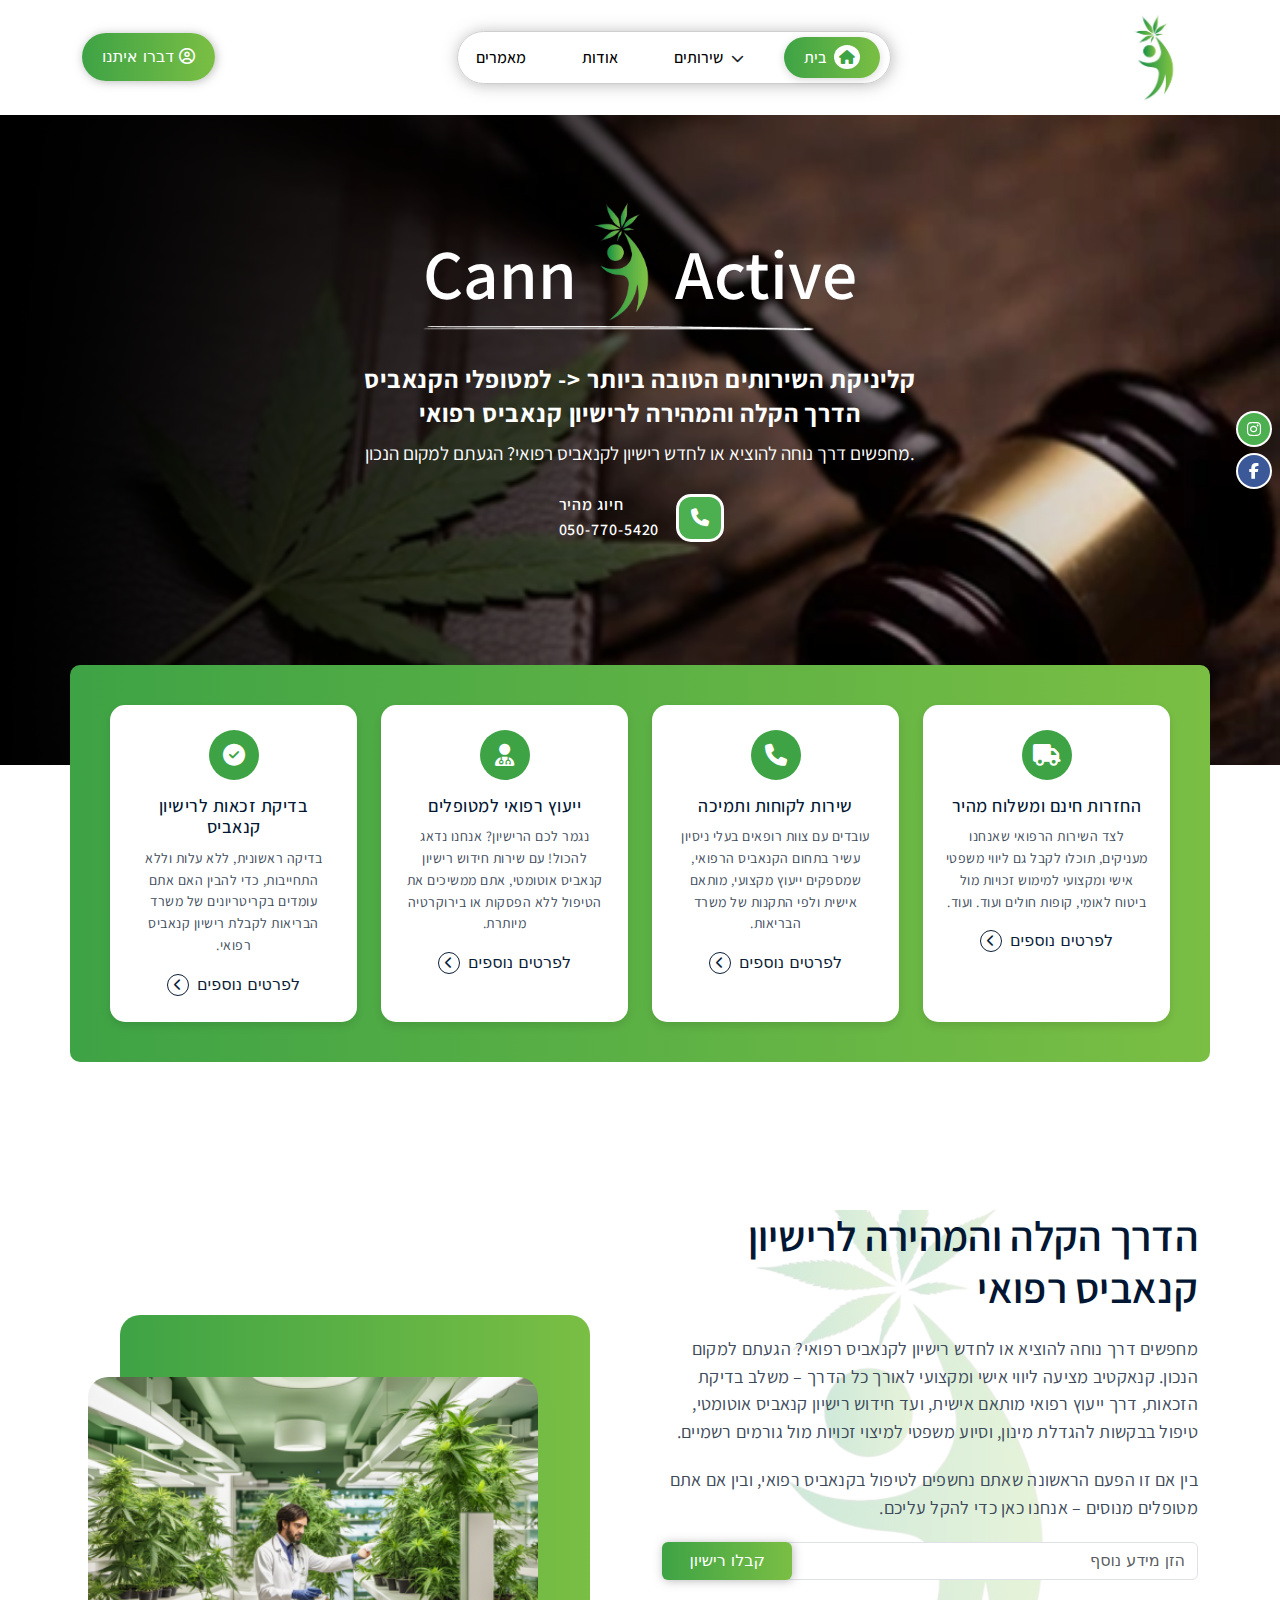
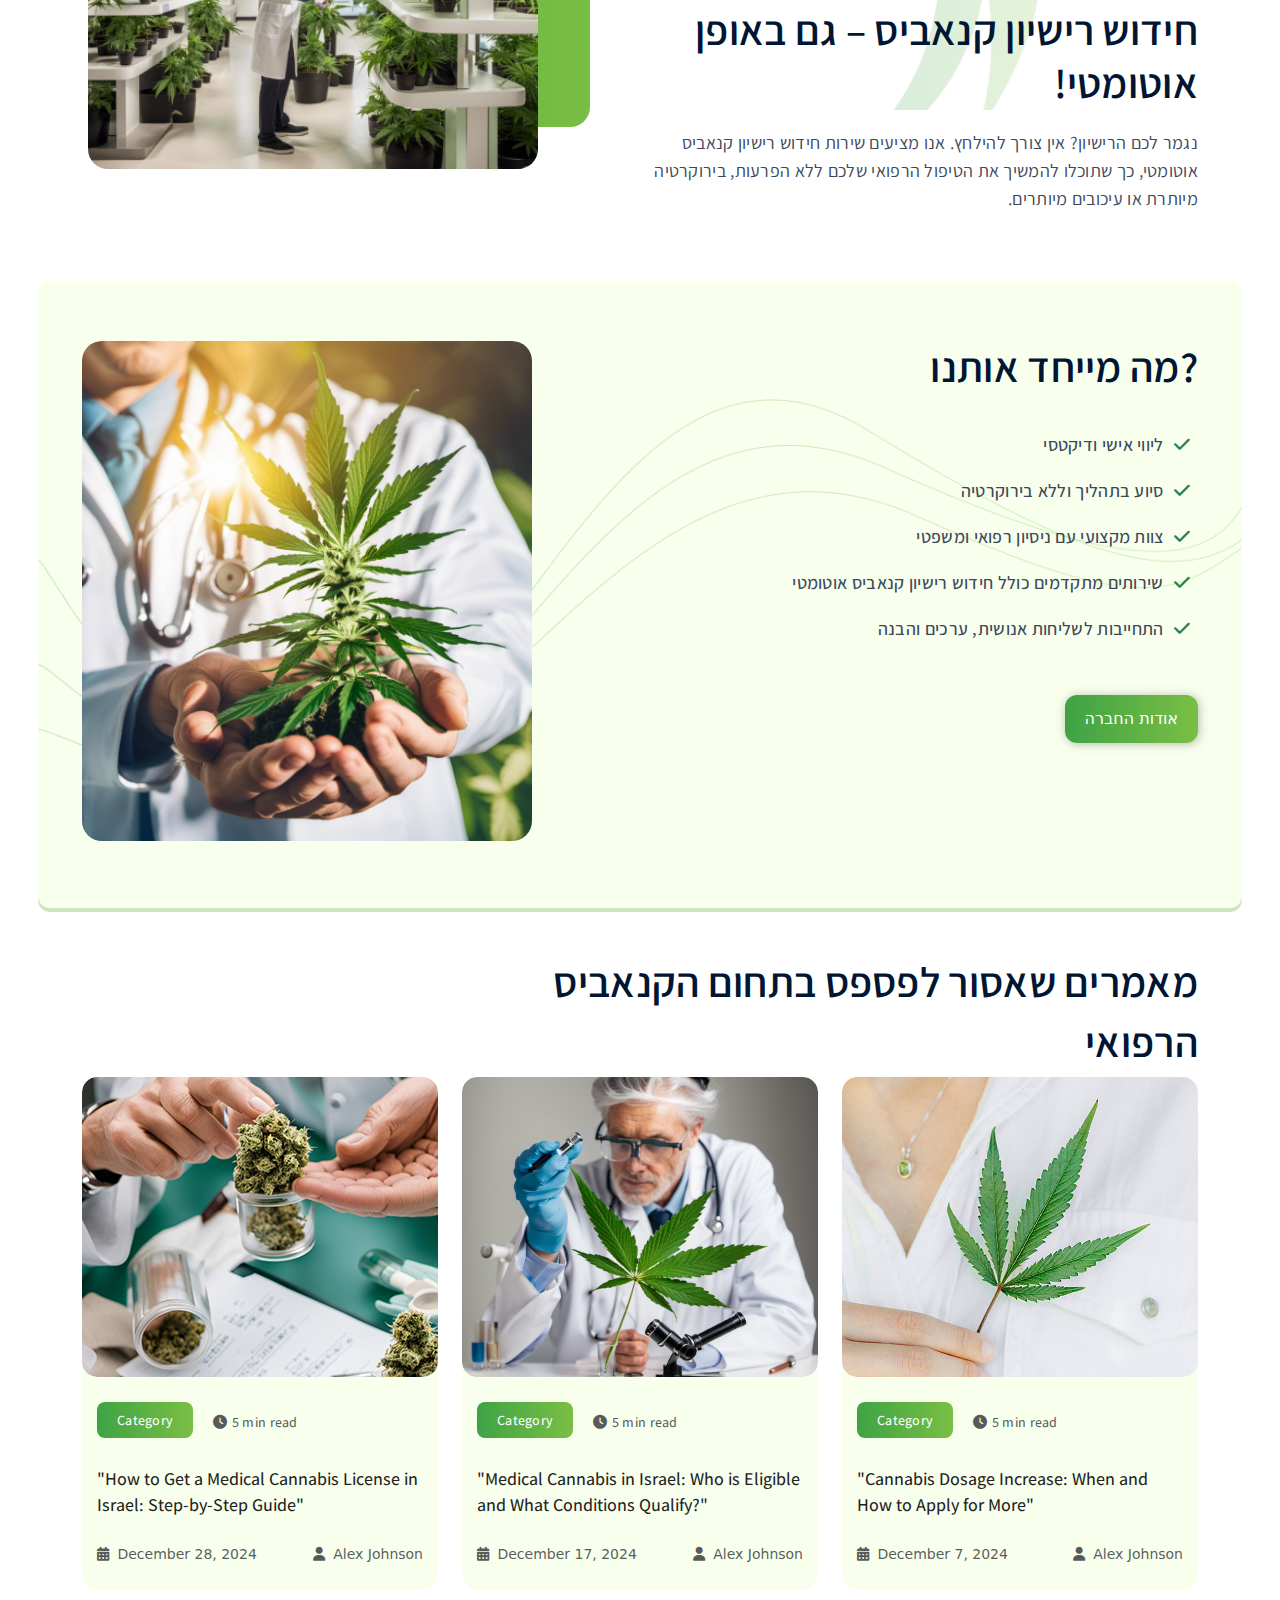
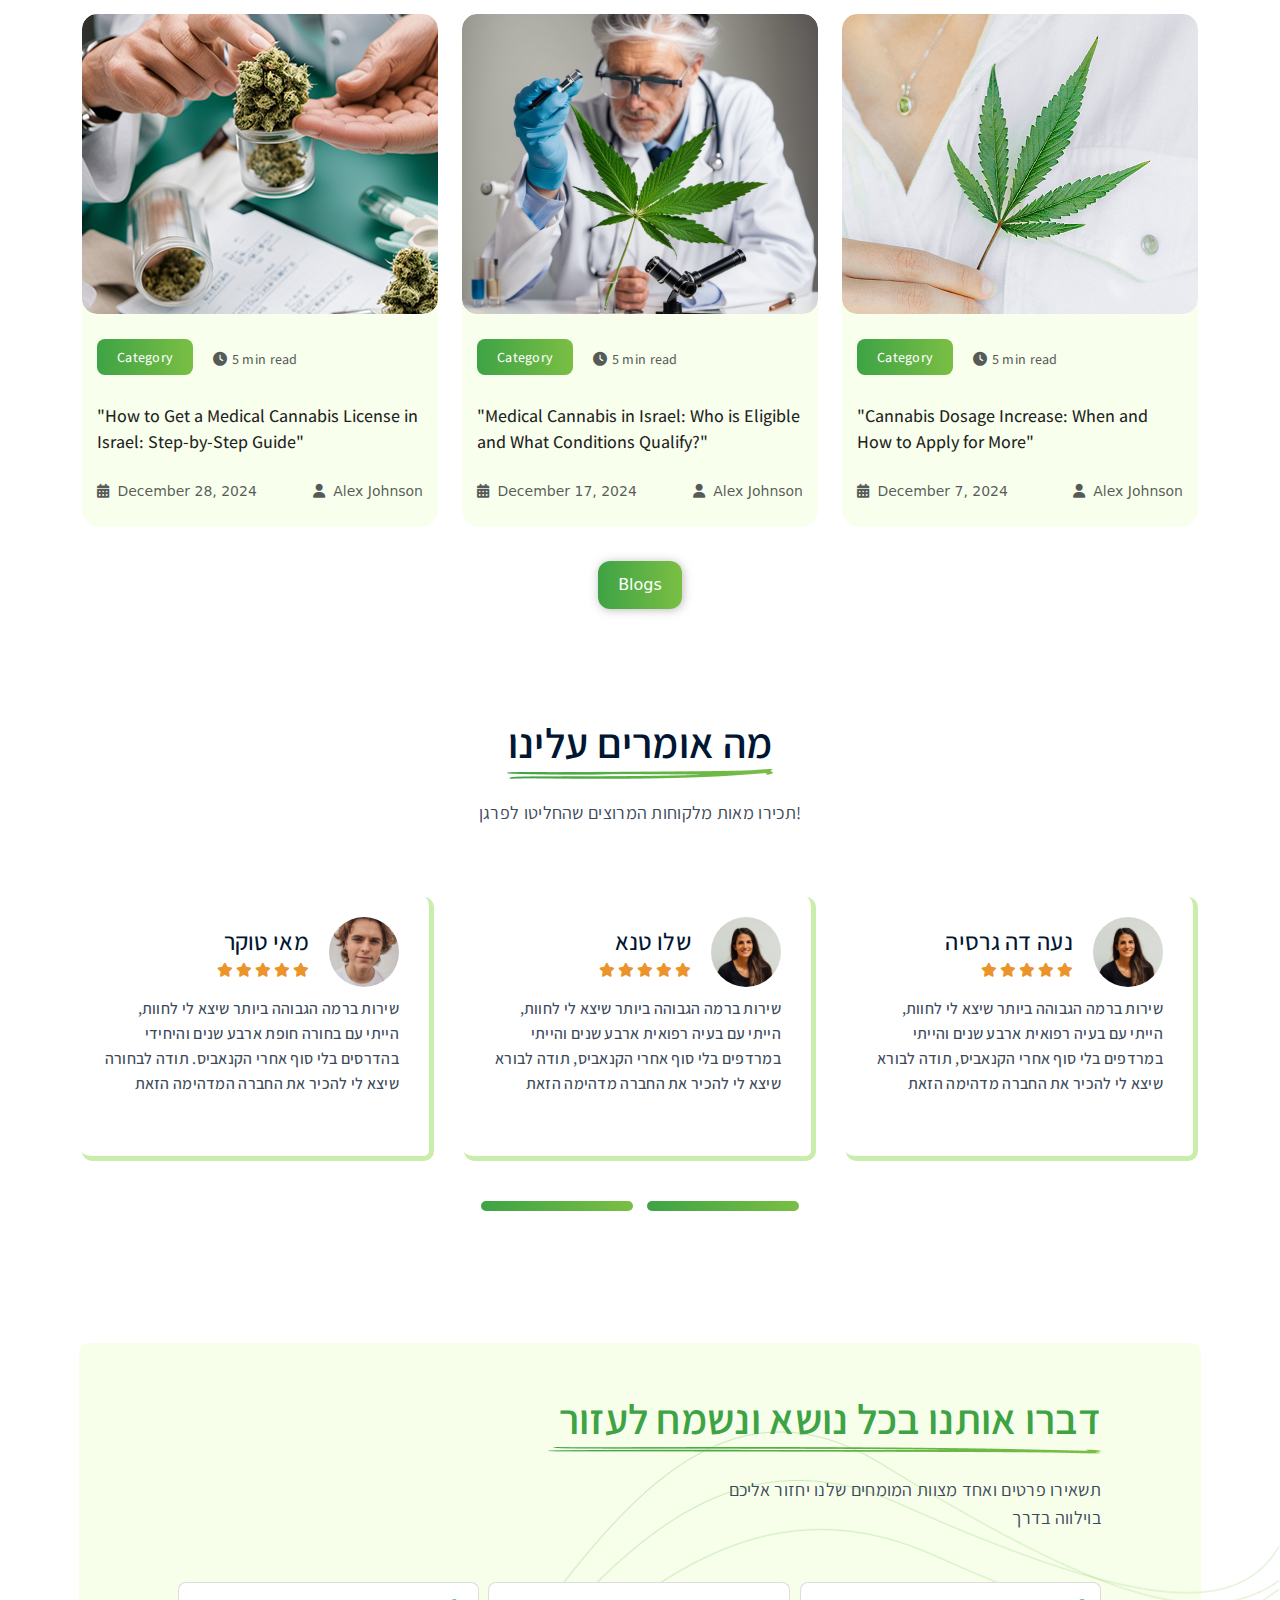
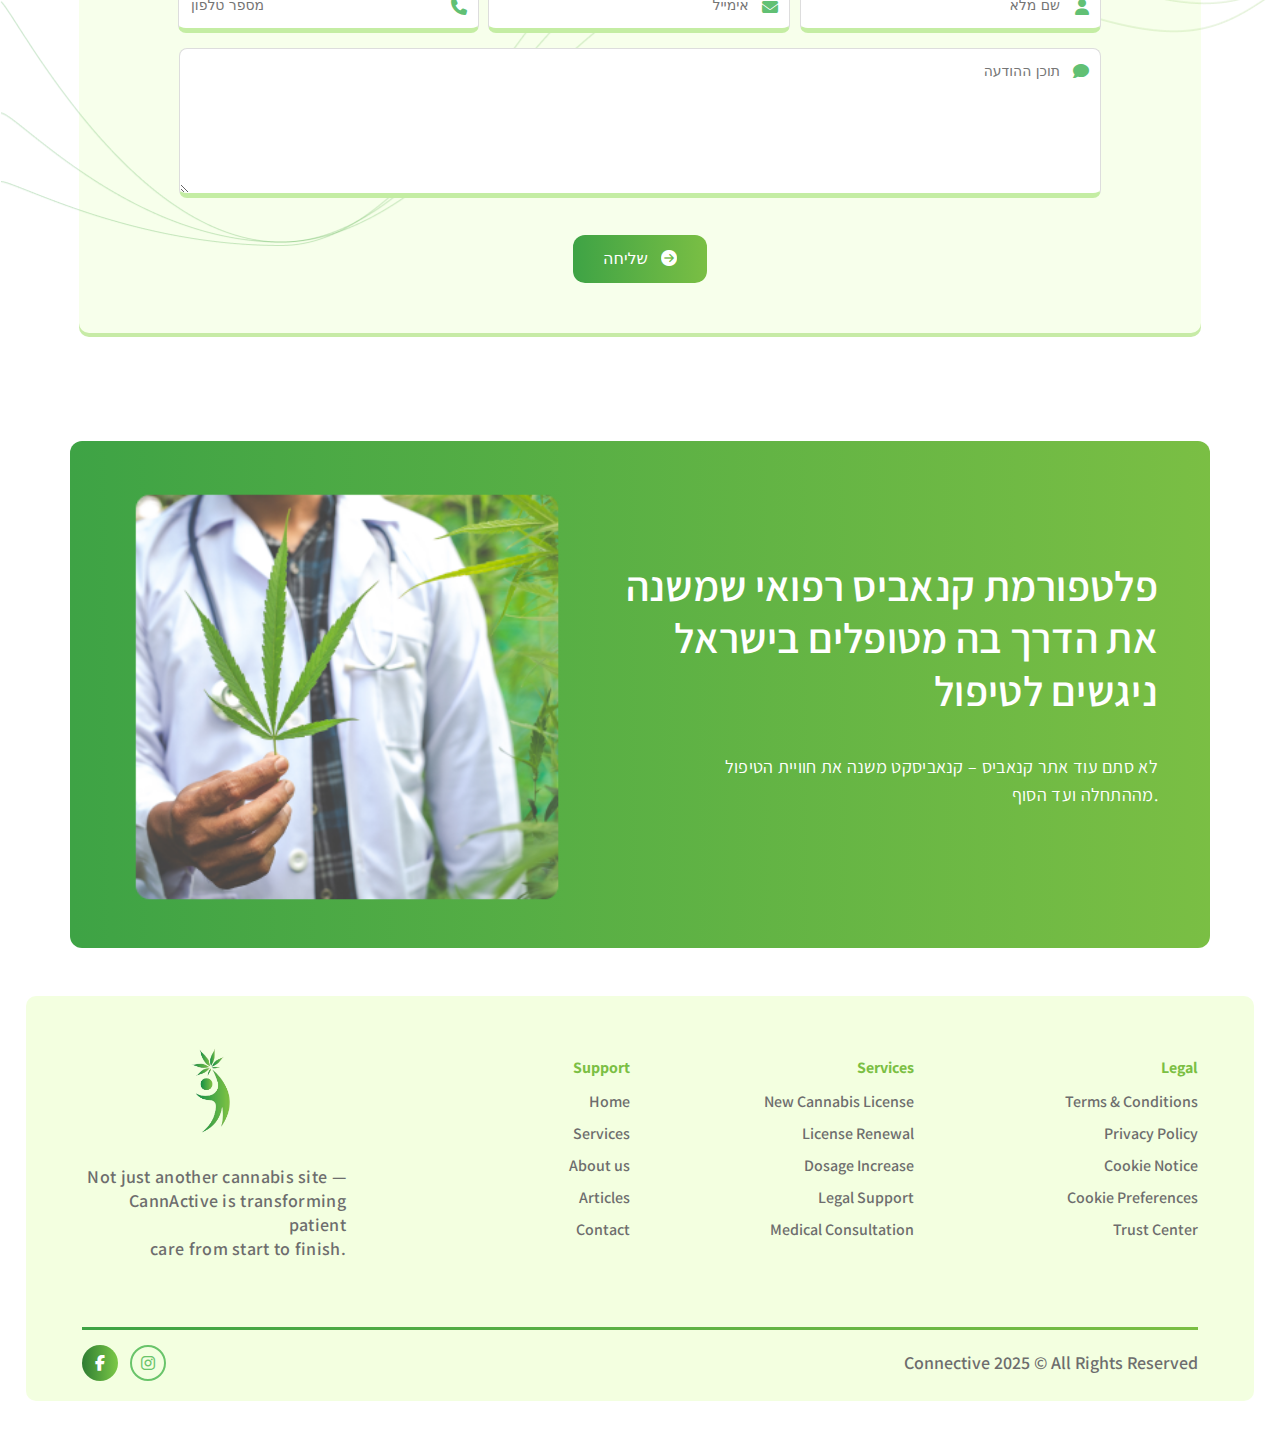
<file: index.html>
<!DOCTYPE html>
<html lang="en">

<head>
  <meta charset="UTF-8" />
  <meta name="viewport" content="width=device-width, initial-scale=1.0" />
  <title>CannActive :: Home</title>

  <!-- Font Awesome (Latest Version) -->
  <link rel="stylesheet" href="https://cdnjs.cloudflare.com/ajax/libs/font-awesome/6.5.1/css/all.min.css" />

  <!-- jQuery (Latest Version) - Load Before Fancybox -->
  <script src="https://code.jquery.com/jquery-3.6.0.min.js"></script>

  <!-- Owl Carousel CSS -->
  <link rel="stylesheet" href="https://cdnjs.cloudflare.com/ajax/libs/OwlCarousel2/2.3.4/assets/owl.carousel.min.css" />
  <link rel="stylesheet"
    href="https://cdnjs.cloudflare.com/ajax/libs/OwlCarousel2/2.3.4/assets/owl.theme.default.min.css" />

  <!-- Bootstrap CSS -->
  <link href="https://cdn.jsdelivr.net/npm/bootstrap@5.3.3/dist/css/bootstrap.min.css" rel="stylesheet" />

  <!-- Custom Stylesheets -->
  <link rel="stylesheet" href="assets/css/style.css" />
  <link rel="stylesheet" href="assets/css/responsive.css" />
</head>

<body>
  <div class="main-header">
    <nav class="navbar navbar-dark navbar-expand-lg">
      <div class="container d-flex">

        <div class="navbarBtn">
          <div class="headerBtn">
            <a href="./contactus.html"> דברו איתנו <i class="far fa-user-circle"></i>
            </a>
          </div>
        </div>
        <!-- Navbar toggler for mobile -->
        <button class="navbar-toggler" type="button" data-bs-toggle="offcanvas" data-bs-target="#offcanvasDarkNavbar"
          aria-controls="offcanvasDarkNavbar">
          <i class="fas fa-bars"></i>
        </button>
        <!-- Navigation Links in the Center -->
        <div class="offcanvas offcanvas-end" tabindex="-1" id="offcanvasDarkNavbar"
          aria-labelledby="offcanvasDarkNavbarLabel">
          <div class="offcanvas-header">
            <h5 class="offcanvas-title" id="offcanvasDarkNavbarLabel">
              <a href="index.html"><img src="assets/images/logo/logo.jpg" alt="logo" /></a>
            </h5>
            <button type="button" class="btn-close custom-close" data-bs-dismiss="offcanvas" aria-label="Close">
              <!-- <i class="fas fa-times"></i> -->
            </button>
          </div>
          <div class="offcanvas-body">
            <ul class="navbar-nav">

              <li class="nav-item">
                <a class="nav-link" href="./articles.html"> מאמרים <i class="fas fa-newspaper"></i></a>
              </li>
              <li class="nav-item">
                <a class="nav-link" href="./aboutus.html"> אודות <i class="fas fa-info-circle"></i></a>
              </li>

              <li class="nav-item dropdown">
                <a class="nav-link" href="#"> שירותים <i class="fas fa-concierge-bell"></i></a>
                <i class="fas fa-chevron-down"></i>
                <ul class="dropdown arrow-top">
                  <li class="nav-item me-3"><a class="nav-link" href="./Service.html">בדיקת זכות לרישיון –</a></li>
                  <li class="nav-item me-3"><a class="nav-link" href="./Service.html">חידוש רישיון והגדלת מינונים –</a>
                  </li>
                  <li class="nav-item me-3"><a class="nav-link" href="./Service.html">שיחת יעוץ עם רופאים מומחים –</a>
                  </li>
                  <li class="nav-item me-3"><a class="nav-link" href="./Service.html">שיחת יעוץ עם רופאים מומחים –</a>
                  </li>

                </ul>
              </li>

              <li class="nav-item active">
                <a class="nav-link" href="index.html"> בית <i class="fas fa-home"></i></a>
              </li>

              <div class="navbarBtnphone">
                <div class="headerBtn">
                  <a href="./contactus.html">דברו איתנו</a>
                </div>
              </div>
            </ul>

          </div>

        </div>

        <!-- Logo on the left -->
        <a class="navbar-brand " href="index.html"><img class="logoheader" src="assets/images/logo/logo.jpg"
            alt="logo" /></a>
      </div>
    </nav>
  </div>
  <div class="social-fixed">
    <a href="https://www.instagram.com/canna_active/?igsh=MXE5OXo1N3o1b3d3MA%3D%3D#" target="_blank"
      class="instagram"><i class="fab fa-instagram"></i></a>
    <a href="https://www.facebook.com/profile.php?id=100084387653964" target="_blank" class="facebook"><i
        class="fab fa-facebook-f"></i></a>
  </div>

  <!-- ======================================= Banner ============================ -->

  <section class="bannerSection">
    <div class="Homebanner">
      <img src="assets/images/banner/banner.png" alt="bannerHome" />
    </div>
    <div class="container">
      <div class="contentBanner">
        <div class="row ">
          <div class="col-12 textright">
            <h1>Cann <span class="iconbanner"><img src="./assets/images/logo/logo-removebg-preview.png"
                  alt="logo"></span> Active</h1>
            <h3>קליניקת השירותים הטובה ביותר <- למטופלי הקנאביס </h3>
                <h3 class="banerbotm">הדרך הקלה והמהירה לרישיון קנאביס רפואי</h3>
                <p>
                  מחפשים דרך נוחה להוציא או לחדש רישיון לקנאביס רפואי? הגעתם למקום הנכון.
                </p>
                <a class="callt" href="tel:050-770-5420">
                  <div class="call-box">
                    <div class="call-icon">
                      <i class="fas fa-phone"></i>
                    </div>
                    <div class="call-text">
                      <p class="call-label">חיוג מהיר</p>
                      <p class="call-number">050-770-5420</p>
                    </div>
                  </div>
                </a>

          </div>
        </div>
      </div>
    </div>
  </section>

  <section class="futuresSection">
    <div class="container ">
      <div class="row g-4">

        <!-- Card 1 -->
        <div class="col-12 col-md-6 col-lg-3">
          <div class="feature-card">
            <div class="feature-icon">
              <i class="fas fa-check-circle"></i>
            </div>
            <h4 class="feature-title">בדיקת זכאות לרישיון קנאביס</h4>
            <p class="feature-desc">
              בדיקה ראשונית, ללא עלות וללא התחייבות, כדי להבין האם אתם עומדים בקריטריונים של משרד הבריאות לקבלת רישיון
              קנאביס רפואי. </p>
            <a href="./Service.html" class="feature-link">
              <span class="circle-icon"><i class="fas fa-chevron-left"></i></span>
              לפרטים נוספים
            </a>
          </div>
        </div>

        <!-- Card 2 -->
        <div class="col-12 col-md-6 col-lg-3">
          <div class="feature-card">
            <div class="feature-icon">
              <i class="fas fa-user-md"></i>
            </div>
            <h4 class="feature-title">ייעוץ רפואי למטופלים</h4>
            <p class="feature-desc">
              נגמר לכם הרישיון? אנחנו נדאג להכול! עם שירות חידוש רישיון קנאביס אוטומטי, אתם ממשיכים את הטיפול ללא הפסקות
              או בירוקרטיה מיותרת.
            </p>
            <a href="./Service.html" class="feature-link">
              <span class="circle-icon"><i class="fas fa-chevron-left"></i></span>
              לפרטים נוספים
            </a>
          </div>
        </div>

        <!-- Card 3 -->
        <div class="col-12 col-md-6 col-lg-3">
          <div class="feature-card">
            <div class="feature-icon">
              <i class="fas fa-phone"></i>
            </div>
            <h4 class="feature-title">שירות לקוחות ותמיכה</h4>
            <p class="feature-desc">
              עובדים עם צוות רופאים בעלי ניסיון עשיר בתחום הקנאביס הרפואי, שמספקים ייעוץ מקצועי, מותאם אישית ולפי התקנות
              של משרד הבריאות. </p>
            <a href="./Service.html" class="feature-link">
              <span class="circle-icon"><i class="fas fa-chevron-left"></i></span>
              לפרטים נוספים
            </a>
          </div>
        </div>

        <!-- Card 4 -->
        <div class="col-12 col-md-6 col-lg-3">
          <div class="feature-card">
            <div class="feature-icon">
              <i class="fas fa-truck"></i>
            </div>
            <h4 class="feature-title">החזרות חינם ומשלוח מהיר</h4>
            <p class="feature-desc">
              לצד השירות הרפואי שאנחנו מעניקים,
              תוכלו לקבל גם ליווי משפטי אישי ומקצועי
              למימוש זכויות מול ביטוח לאומי, קופות חולים ועוד.
              ועוד. </p>
            <a href="./Service.html" class="feature-link">
              <span class="circle-icon"><i class="fas fa-chevron-left"></i></span>
              לפרטים נוספים
            </a>
          </div>
        </div>

      </div>
    </div>
  </section>

  <!-- ==================== licemce section ========= -->

  <section class="license-section my-5">
    <div class=" container">
      <div class="row align-items-center">

        <!-- Image with green background box -->
        <div class="col-lg-6 d-flex greenimg">
          <div class="image-box1">
            <div class="image-box">
              <img src="./assets/images/aboutus (2).png" alt="Cannabis" class="img-fluid">
            </div>
          </div>
        </div>

        <!-- Text Content -->
        <div class="col-lg-6 text-content l-backg" dir="rtl">
          <h2 class="headline">הדרך הקלה והמהירה לרישיון<br> קנאביס רפואי</h2>
          <div class="aboutcontent">
            <p class="description">
              מחפשים דרך נוחה להוציא או לחדש רישיון לקנאביס רפואי? הגעתם למקום הנכון. קנאקטיב מציעה ליווי אישי ומקצועי
              לאורך
              כל הדרך – משלב בדיקת הזכאות, דרך ייעוץ רפואי מותאם אישית, ועד חידוש רישיון קנאביס אוטומטי, טיפול בבקשות
              להגדלת
              מינון, וסיוע משפטי למיצוי זכויות מול גורמים רשמיים.
            </p>
            <p class="description">בין אם זו הפעם הראשונה שאתם נחשפים לטיפול בקנאביס רפואי, ובין אם אתם מטופלים מנוסים –
              אנחנו כאן כדי להקל
              עליכם.</p>
          </div>
          <div class="d-flex">
            <input type="text" class="form-control m-0" placeholder="הזן מידע נוסף">
            <button type="submit" class="btn btn-submit m-0">קבלו רישיון</button>
          </div>

          <h3 class="sub-headline mt-4">חידוש רישיון קנאביס – גם באופן אוטומטי!</h3>
          <p class="description">
            נגמר לכם הרישיון? אין צורך להילחץ. אנו מציעים שירות חידוש רישיון קנאביס אוטומטי, כך שתוכלו להמשיך את הטיפול
            הרפואי שלכם ללא הפרעות, בירוקרטיה מיותרת או עיכובים מיותרים. </p>
        </div>
      </div>
    </div>
  </section>


  <section class=" about2   ">
    <div class="container">
      <div class="row ">
        <!-- Image Column -->
        <div class="col-lg-6 mb-4 mb-md-0">
          <div class="image-box image-boxs">
            <img src="./assets/images/about2.png" alt="Cannabis" class="img-fluid">
          </div>
        </div>

        <!-- Text Content Column -->
        <div class="col-lg-6 listtext text-end">
          <h2 class="headline">מה מייחד אותנו?</h2>
          <ul class="list-unstyled mb-4">
            <li class="mb-2"><i class="fas fa-check text-success me-2"></i>ליווי אישי ודיקטסי</li>
            <li class="mb-2"><i class="fas fa-check text-success me-2"></i>סיוע בתהליך וללא בירוקרטיה</li>
            <li class="mb-2"><i class="fas fa-check text-success me-2"></i>צוות מקצועי עם ניסיון רפואי ומשפטי</li>
            <li class="mb-2"><i class="fas fa-check text-success me-2"></i>שירותים מתקדמים כולל חידוש רישיון קנאביס
              אוטומטי</li>
            <li class="mb-2"><i class="fas fa-check text-success me-2"></i>התחייבות לשליחות אנושית, ערכים והבנה</li>
          </ul>
          <div class="btnabout">
            <div class="headerBtn about2btn">
              <a href="./aboutus.html"> אודות החברה
              </a>
            </div>
          </div>
        </div>
      </div>
    </div>
  </section>


  <!-- ================== service section ================== -->

  <section class="py-5 text-center">
    <div class="container">
      <h2 class="headline headlines service-h">מאמרים שאסור לפספס בתחום הקנאביס</h2>
      <h2 class="headline service-h">הרפואי</h2>
      <div class="servicesection">
        <div class="row justify-content-center">
          <!-- Card 1 -->
          <div class="col-md-4 mb-4">
            <a href="#">
              <div class="cardservice h-100 ">
                <div class="cardimg">
                  <img src="./assets/images/service/service1 (2).png" class="card-img-top" alt="Cannabis Guide">
                </div>
                <div class="card-body text-start">
                  <div class="admintext">
                    <span class="badge  mb-2">Category</span>
                    <p class="small text-muted mb-1"><i class="fas fa-clock me-1"></i>5 min read</p>
                  </div>
                  <h6 class="card-title mb-2">
                    "How to Get a Medical Cannabis License in Israel: Step-by-Step Guide"
                  </h6>
                  <div class="text-muted small mt-3 d-flex align-items-center justify-content-between">
                    <span><i class="fas fa-calendar-alt me-1"></i> December 28, 2024</span>
                    <span><i class="fas fa-user me-1"></i> Alex Johnson</span>
                  </div>
                </div>
              </div>
            </a>
          </div>

          <!-- Card 2 -->
          <div class="col-md-4 mb-4">
            <a href="#">
              <div class="cardservice h-100 ">
                <div class="cardimg">
                  <img src="./assets/images/service/service2.png" class="card-img-top" alt="Cannabis Guide">
                </div>
                <div class="card-body text-start">
                  <div class="admintext">
                    <span class="badge  mb-2">Category</span>
                    <p class="small text-muted mb-1"><i class="fas fa-clock me-1"></i>5 min read</p>
                  </div>
                  <h6 class="card-title mb-2">
                    "Medical Cannabis in Israel: Who is Eligible and What Conditions Qualify?"
                  </h6>
                  <div class="text-muted small mt-3 d-flex align-items-center justify-content-between">
                    <span><i class="fas fa-calendar-alt me-1"></i> December 17, 2024</span>
                    <span><i class="fas fa-user me-1"></i> Alex Johnson</span>
                  </div>
                </div>
              </div>
            </a>
          </div>

          <!-- Card 3 -->
          <div class="col-md-4 mb-4">
            <a href="#">
              <div class="cardservice h-100 ">
                <div class="cardimg">
                  <img src="./assets/images/service/service1.png" class="card-img-top" alt="Cannabis Guide">
                </div>
                <div class="card-body text-start">
                  <div class="admintext">
                    <span class="badge  mb-2">Category</span>
                    <p class="small text-muted mb-1"><i class="fas fa-clock me-1"></i>5 min read</p>
                  </div>
                  <h6 class="card-title mb-2">
                    "Cannabis Dosage Increase: When and How to Apply for More"
                  </h6>
                  <div class="text-muted small mt-3 d-flex align-items-center justify-content-between">
                    <span><i class="fas fa-calendar-alt me-1"></i> December 7, 2024</span>
                    <span><i class="fas fa-user me-1"></i> Alex Johnson</span>
                  </div>
                </div>
              </div>
            </a>
          </div>
        </div>
         <div class="row justify-content-center">
          <!-- Card 1 -->
          <div class="col-md-4 mb-4">
            <a href="#">
              <div class="cardservice h-100 ">
                <div class="cardimg">
                  <img src="./assets/images/service/service1 (2).png" class="card-img-top" alt="Cannabis Guide">
                </div>
                <div class="card-body text-start">
                  <div class="admintext">
                    <span class="badge  mb-2">Category</span>
                    <p class="small text-muted mb-1"><i class="fas fa-clock me-1"></i>5 min read</p>
                  </div>
                  <h6 class="card-title mb-2">
                    "How to Get a Medical Cannabis License in Israel: Step-by-Step Guide"
                  </h6>
                  <div class="text-muted small mt-3 d-flex align-items-center justify-content-between">
                    <span><i class="fas fa-calendar-alt me-1"></i> December 28, 2024</span>
                    <span><i class="fas fa-user me-1"></i> Alex Johnson</span>
                  </div>
                </div>
              </div>
            </a>
          </div>

          <!-- Card 2 -->
          <div class="col-md-4 mb-4">
            <a href="#">
              <div class="cardservice h-100 ">
                <div class="cardimg">
                  <img src="./assets/images/service/service2.png" class="card-img-top" alt="Cannabis Guide">
                </div>
                <div class="card-body text-start">
                  <div class="admintext">
                    <span class="badge  mb-2">Category</span>
                    <p class="small text-muted mb-1"><i class="fas fa-clock me-1"></i>5 min read</p>
                  </div>
                  <h6 class="card-title mb-2">
                    "Medical Cannabis in Israel: Who is Eligible and What Conditions Qualify?"
                  </h6>
                  <div class="text-muted small mt-3 d-flex align-items-center justify-content-between">
                    <span><i class="fas fa-calendar-alt me-1"></i> December 17, 2024</span>
                    <span><i class="fas fa-user me-1"></i> Alex Johnson</span>
                  </div>
                </div>
              </div>
            </a>
          </div>

          <!-- Card 3 -->
          <div class="col-md-4 mb-4">
            <a href="#">
              <div class="cardservice h-100 ">
                <div class="cardimg">
                  <img src="./assets/images/service/service1.png" class="card-img-top" alt="Cannabis Guide">
                </div>
                <div class="card-body text-start">
                  <div class="admintext">
                    <span class="badge  mb-2">Category</span>
                    <p class="small text-muted mb-1"><i class="fas fa-clock me-1"></i>5 min read</p>
                  </div>
                  <h6 class="card-title mb-2">
                    "Cannabis Dosage Increase: When and How to Apply for More"
                  </h6>
                  <div class="text-muted small mt-3 d-flex align-items-center justify-content-between">
                    <span><i class="fas fa-calendar-alt me-1"></i> December 7, 2024</span>
                    <span><i class="fas fa-user me-1"></i> Alex Johnson</span>
                  </div>
                </div>
              </div>
            </a>
          </div>
        </div>
      </div>
      <div class="blogbtn">
        <div class="headerBtn about2btn">
          <a href="#"> Blogs
          </a>
        </div>
      </div>
    </div>
  </section>



  <!-- ==================== testimonials section ================= -->

  <section class="testimonialsSection">
    <div class="container">
      <h2 class="headline headliness service-h text-center">מה אומרים עלינו</h2>
      <p class="description text-center">
        תכירו מאות מלקוחות המרוצים שהחליטו לפרגן!
      </p>
      <div class=" owl-carousel owl-theme testimonial">
        <div class="item">
          <div class="testimonial-card">
            <div class="testimonial-header">
              <img src="./assets/images/t-img1.jpg" alt="מאי טוקר">
              <div class="testimonial-info">
                <h4>מאי טוקר</h4>
                <div class="stars">
                  <i class="fas fa-star"></i>
                  <i class="fas fa-star"></i>
                  <i class="fas fa-star"></i>
                  <i class="fas fa-star"></i>
                  <i class="fas fa-star"></i>
                </div>
              </div>
            </div>
            <p class="testimonial-text">
              שירות ברמה הגבוהה ביותר שיצא לי לחוות, הייתי עם בחורה חופת ארבע שנים והיחידי בהדרסים בלי סוף אחרי הקנאביס.
              תודה לבחורה שיצא לי להכיר את החברה המדהימה הזאת
            </p>
          </div>


        </div>
        <div class="item">
          <div class="testimonial-card">
            <div class="testimonial-header">
              <img src="./assets/images/t-img2.jpg" alt="מאי טוקר">
              <div class="testimonial-info">
                <h4>שלו טנא</h4>
                <div class="stars">
                  <i class="fas fa-star"></i>
                  <i class="fas fa-star"></i>
                  <i class="fas fa-star"></i>
                  <i class="fas fa-star"></i>
                  <i class="fas fa-star"></i>
                </div>
              </div>
            </div>
            <p class="testimonial-text">
              שירות ברמה הגבוהה ביותר שיצא לי לחוות, הייתי עם בעיה רפואית ארבע שנים והייתי במרדפים בלי סוף אחרי הקנאביס,
              תודה לבורא שיצא לי להכיר את החברה מדהימה הזאת 
            </p>
          </div>


        </div>
        <div class="item">
          <div class="testimonial-card">
            <div class="testimonial-header">
              <img src="./assets/images/t-img2.jpg" alt="מאי טוקר">
              <div class="testimonial-info">
                <h4>נעה דה גרסיה</h4>
                <div class="stars">
                  <i class="fas fa-star"></i>
                  <i class="fas fa-star"></i>
                  <i class="fas fa-star"></i>
                  <i class="fas fa-star"></i>
                  <i class="fas fa-star"></i>
                </div>
              </div>
            </div>
            <p class="testimonial-text">
              שירות ברמה הגבוהה ביותר שיצא לי לחוות, הייתי עם בעיה רפואית ארבע שנים והייתי במרדפים בלי סוף אחרי הקנאביס,
              תודה לבורא שיצא לי להכיר את החברה מדהימה הזאת 
            </p>
          </div>


        </div>
        <div class="item">
          <div class="testimonial-card">
            <div class="testimonial-header">
              <img src="./assets/images/t-img1.jpg" alt="מאי טוקר">
              <div class="testimonial-info">
                <h4>מאי טוקר</h4>
                <div class="stars">
                  <i class="fas fa-star"></i>
                  <i class="fas fa-star"></i>
                  <i class="fas fa-star"></i>
                  <i class="fas fa-star"></i>
                  <i class="fas fa-star"></i>
                </div>
              </div>
            </div>
            <p class="testimonial-text">
              שירות ברמה הגבוהה ביותר שיצא לי לחוות, הייתי עם בחורה חופת ארבע שנים והיחידי בהדרסים בלי סוף אחרי הקנאביס.
              תודה לבחורה שיצא לי להכיר את החברה המדהימה הזאת
            </p>
          </div>


        </div>
        <div class="item">
          <div class="testimonial-card">
            <div class="testimonial-header">
              <img src="./assets/images/t-img2.jpg" alt="מאי טוקר">
              <div class="testimonial-info">
                <h4>שלו טנא</h4>
                <div class="stars">
                  <i class="fas fa-star"></i>
                  <i class="fas fa-star"></i>
                  <i class="fas fa-star"></i>
                  <i class="fas fa-star"></i>
                  <i class="fas fa-star"></i>
                </div>
              </div>
            </div>
            <p class="testimonial-text">
              שירות ברמה הגבוהה ביותר שיצא לי לחוות, הייתי עם בעיה רפואית ארבע שנים והייתי במרדפים בלי סוף אחרי הקנאביס,
              תודה לבורא שיצא לי להכיר את החברה מדהימה הזאת 
            </p>
          </div>


        </div>
        <div class="item">
          <div class="testimonial-card">
            <div class="testimonial-header">
              <img src="./assets/images/t-img2.jpg" alt="מאי טוקר">
              <div class="testimonial-info">
                <h4>נעה דה גרסיה</h4>
                <div class="stars">
                  <i class="fas fa-star"></i>
                  <i class="fas fa-star"></i>
                  <i class="fas fa-star"></i>
                  <i class="fas fa-star"></i>
                  <i class="fas fa-star"></i>
                </div>
              </div>
            </div>
            <p class="testimonial-text">
              שירות ברמה הגבוהה ביותר שיצא לי לחוות, הייתי עם בעיה רפואית ארבע שנים והייתי במרדפים בלי סוף אחרי הקנאביס,
              תודה לבורא שיצא לי להכיר את החברה מדהימה הזאת 
            </p>
          </div>


        </div>

      </div>

    </div>

  </section>

  <!-- ======================== contact section ================ -->

  <section class="contact-section" dir="rtl">
    <div class="form-container">
      <h2 class="headline headlinesc ">דברו אותנו בכל נושא ונשמח לעזור</h2>

      <p class="description">
        תשאירו פרטים ואחד מצוות המומחים שלנו יחזור אליכם<br>
        בוילווה בדרך
      </p>

      <form class="contact-form">
        <div class="input-group">
          <div class="form-field">
            <input type="text" placeholder="שם מלא">
            <i class="fas fa-user icon"></i>
          </div>

          <div class="form-field">
            <input type="email" placeholder="אימייל">
            <i class="fas fa-envelope icon"></i>
          </div>
          <div class="form-field">
            <input type="tel" placeholder="מספר טלפון">
            <i class="fas fa-phone icon"></i>
          </div>
        </div>

        <div class="form-field">
          <textarea placeholder="תוכן ההודעה"></textarea>
          <i class=" message_icon fas fa-comment icon"></i>
        </div>

        <button type="submit" class="submit-btn sbtn">
          <i class="fas fa-arrow-circle-left btn-icon"></i>
          שליחה
        </button>
      </form>
    </div>
  </section>



  <section class="green-promo-section container my-5">
    <div class="green-box row align-items-center">

      <div class="col-lg-5 ">
        <div class="image-box boxhiglight">
          <img src="./assets/images/highlight_section.png" alt="Cannabis" class="img-fluid">
        </div>
      </div>



      <div class="col-lg-7 text-end text-white">
        <h2 class="headline highlighttext ">פלטפורמת קנאביס רפואי שמשנה את הדרך בה מטופלים בישראל ניגשים לטיפול</h2>


        <p class="description text-white highlighttexp
          mt-3">
          לא סתם עוד אתר קנאביס – קנאביסקט משנה את חוויית הטיפול מההתחלה ועד הסוף.
        </p>
        <!-- <a href="#" class="btn btn-light mt-3">קראו עוד</a> -->
      </div>

    </div>
  </section>



  <!-- ================================= footer ========================== -->
  <!-- Font Awesome -->

  <footer class="custom-footer">
    <div class="container">
      <div class="footer-top">
        <div class="footer-column description">
          <div class="logo-f"><a class="logo-footer" href="#"><img src="./assets/images/logo/logo-removebg-preview.png"
                alt="logo"></a></div>
          <p>
            Not just another cannabis site —<br>
            CannActive is transforming patient<br>
            care from start to finish.
          </p>
        </div>

        <div class="footer-column">
          <h5>Support</h5>
          <ul>
            <li><a href="./index.html">Home</a></li>
            <li><a href="./Service.html">Services</a></li>
            <li><a href="./aboutus.html">About us</a></li>
            <li><a href="./articles.html">Articles</a></li>
            <li><a href="./contactus.html">Contact</a></li>
          </ul>
        </div>

        <div class="footer-column">
          <h5>Services</h5>
          <ul>
            <li><a href="#">New Cannabis License</a></li>
            <li><a href="#">License Renewal</a></li>
            <li><a href="#">Dosage Increase</a></li>
            <li><a href="#">Legal Support</a></li>
            <li><a href="#">Medical Consultation</a></li>
          </ul>
        </div>

        <div class="footer-column">
          <h5>Legal</h5>
          <ul>
            <li><a href="#">Terms & Conditions</a></li>
            <li><a href="#">Privacy Policy</a></li>
            <li><a href="#">Cookie Notice</a></li>
            <li><a href="#">Cookie Preferences</a></li>
            <li><a href="#">Trust Center</a></li>
          </ul>
        </div>
      </div>

      <div class="footer-bottom">
        <div class="social-icons">
          <a href="https://www.facebook.com/profile.php?id=100084387653964" target="_blank" class="facebook"><i
              class="fab fa-facebook-f"></i></a>
          <a href="https://www.instagram.com/canna_active/?igsh=MXE5OXo1N3o1b3d3MA%3D%3D#" target="_blank"
            class="instagram"><i class="fab fa-instagram"></i></a>
        </div>

        <div class="copyright">
          Connective 2025 © All Rights Reserved
        </div>
      </div>
    </div>
  </footer>



  <script src="https://cdn.jsdelivr.net/npm/bootstrap@5.3.3/dist/js/bootstrap.bundle.min.js"
    integrity="sha384-YvpcrYf0tY3lHB60NNkmXc5s9fDVZLESaAA55NDzOxhy9GkcIdslK1eN7N6jIeHz"
    crossorigin="anonymous"></script>
  <!-- Bootstrap JS, Popper.js, and jQuery -->
  <script src="https://code.jquery.com/jquery-3.5.1.slim.min.js"></script>
  <script src="https://cdn.jsdelivr.net/npm/@popperjs/core@2.9.3/dist/umd/popper.min.js"></script>
  <script src="https://stackpath.bootstrapcdn.com/bootstrap/4.5.2/js/bootstrap.min.js"></script>
  <script src="https://cdnjs.cloudflare.com/ajax/libs/OwlCarousel2/2.3.4/owl.carousel.min.js"
    integrity="sha512-bPs7Ae6pVvhOSiIcyUClR7/q2OAsRiovw4vAkX+zJbw3ShAeeqezq50RIIcIURq7Oa20rW2n2q+fyXBNcU9lrw=="
    crossorigin="anonymous" referrerpolicy="no-referrer"></script>
  <script src="assets/js/index.js"></script>
</body>

</html>
</file>
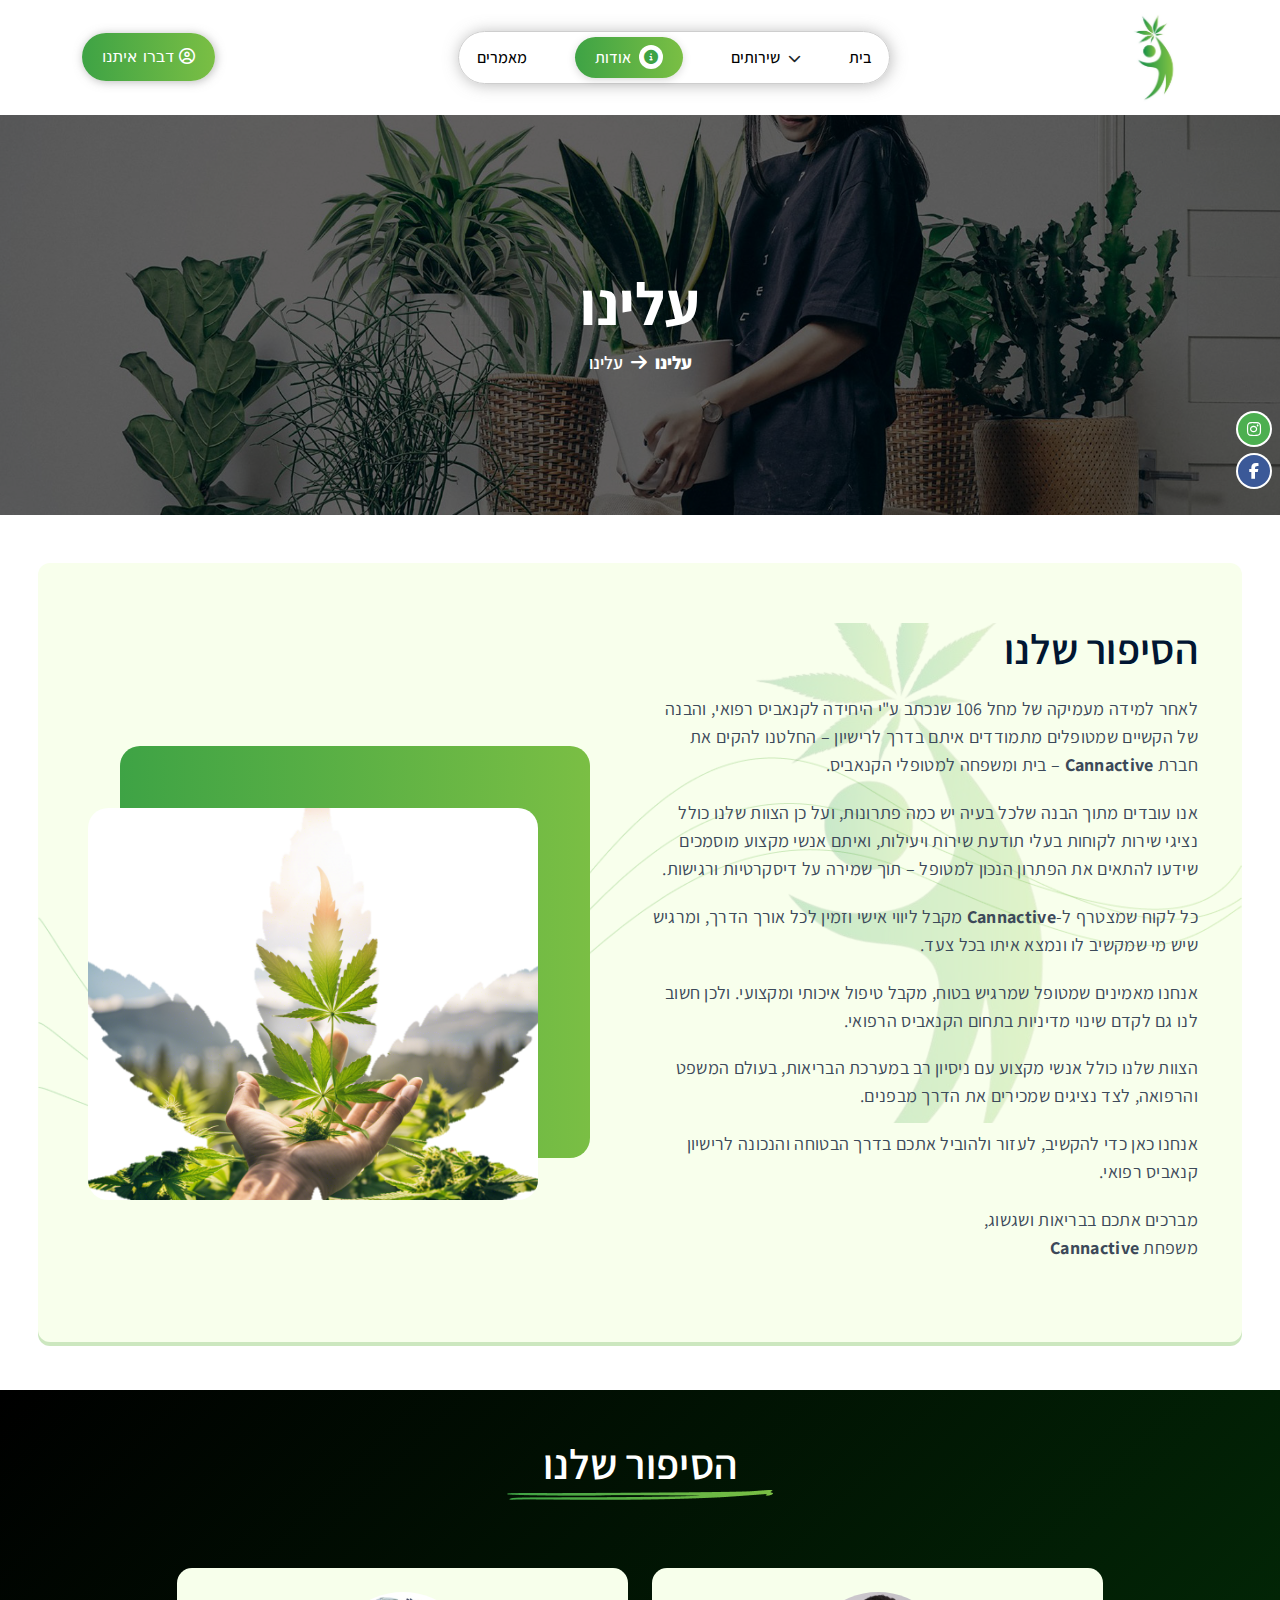
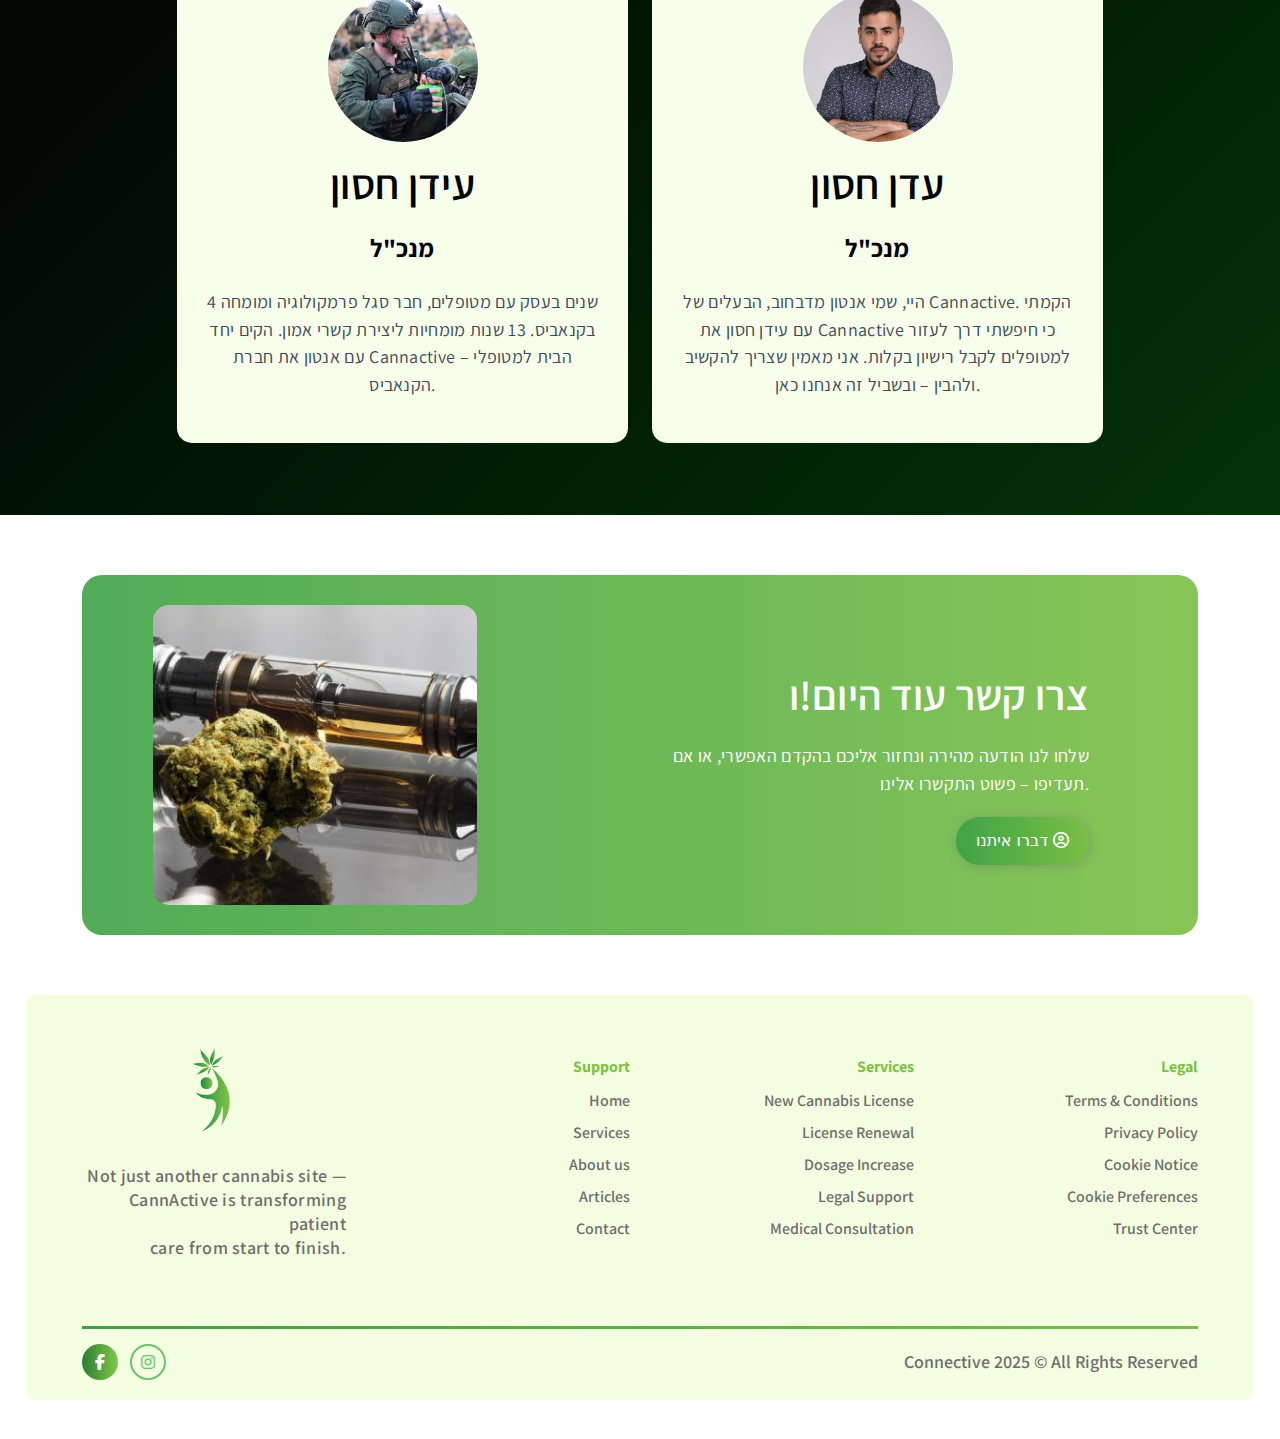
<file: aboutus.html>
<!DOCTYPE html>
<html lang="en">

<head>
  <meta charset="UTF-8" />
  <meta name="viewport" content="width=device-width, initial-scale=1.0" />
  <title>CannActive :: About Us</title>

  <!-- Font Awesome (Latest Version) -->
  <link rel="stylesheet" href="https://cdnjs.cloudflare.com/ajax/libs/font-awesome/6.5.1/css/all.min.css" />

  <!-- jQuery (Latest Version) - Load Before Fancybox -->
  <script src="https://code.jquery.com/jquery-3.6.0.min.js"></script>

  <!-- Owl Carousel CSS -->
  <link rel="stylesheet" href="https://cdnjs.cloudflare.com/ajax/libs/OwlCarousel2/2.3.4/assets/owl.carousel.min.css" />
  <link rel="stylesheet"
    href="https://cdnjs.cloudflare.com/ajax/libs/OwlCarousel2/2.3.4/assets/owl.theme.default.min.css" />

  <!-- Bootstrap CSS -->
  <link href="https://cdn.jsdelivr.net/npm/bootstrap@5.3.3/dist/css/bootstrap.min.css" rel="stylesheet" />

  <!-- Custom Stylesheets -->
  <link rel="stylesheet" href="assets/css/style.css" />
  <link rel="stylesheet" href="assets/css/responsive.css" />
</head>

<body>
  <div class="main-header">
    <nav class="navbar navbar-dark navbar-expand-lg">
      <div class="container d-flex">

        <div class="navbarBtn">
          <div class="headerBtn">
            <a href="./contactus.html"> דברו איתנו <i class="far fa-user-circle"></i>
            </a>
          </div>
        </div>
        <!-- Navbar toggler for mobile -->
        <button class="navbar-toggler" type="button" data-bs-toggle="offcanvas" data-bs-target="#offcanvasDarkNavbar"
          aria-controls="offcanvasDarkNavbar">
          <i class="fas fa-bars"></i>
        </button>
        <!-- Navigation Links in the Center -->
        <div class="offcanvas offcanvas-end" tabindex="-1" id="offcanvasDarkNavbar"
          aria-labelledby="offcanvasDarkNavbarLabel">
          <div class="offcanvas-header">
            <h5 class="offcanvas-title" id="offcanvasDarkNavbarLabel">
              <a href="index.html"><img src="assets/images/logo/logo.jpg" alt="logo" /></a>
            </h5>
            <button type="button" class="btn-close custom-close" data-bs-dismiss="offcanvas" aria-label="Close">
              <!-- <i class="fas fa-times"></i> -->
            </button>
          </div>
          <div class="offcanvas-body">
            <ul class="navbar-nav">
              
              <li class="nav-item">
                <a class="nav-link" href="./articles.html"> מאמרים <i class="fas fa-newspaper"></i></a>
              </li>
              <li class="nav-item">
                <a class="nav-link" href="./aboutus.html"> אודות <i class="fas fa-info-circle"></i></a>
              </li>

              <li class="nav-item dropdown">
                <a class="nav-link" href="#"> שירותים <i class="fas fa-concierge-bell"></i></a>
                <i class="fas fa-chevron-down"></i>
                <ul class="dropdown arrow-top">
                  <li class="nav-item me-3"><a class="nav-link" href="./Service.html">בדיקת זכות לרישיון –</a></li>
                  <li class="nav-item me-3"><a class="nav-link" href="./Service.html">חידוש רישיון והגדלת מינונים –</a>
                  </li>
                  <li class="nav-item me-3"><a class="nav-link" href="./Service.html">שיחת יעוץ עם רופאים מומחים –</a>
                  </li>
                  <li class="nav-item me-3"><a class="nav-link" href="./Service.html">שיחת יעוץ עם רופאים מומחים –</a>
                  </li>

                </ul>
              </li>

              <li class="nav-item active">
                <a class="nav-link" href="index.html"> בית <i class="fas fa-home"></i></a>
              </li>

              <div class="navbarBtnphone">
                <div class="headerBtn">
                  <a href="./contactus.html">דברו איתנו</a>
                </div>
              </div>
            </ul>

          </div>

        </div>

        <!-- Logo on the left -->
        <a class="navbar-brand " href="index.html"><img class="logoheader" src="assets/images/logo/logo.jpg"
            alt="logo" /></a>
      </div>
    </nav>
  </div>
  <div class="social-fixed">
    <a href="https://www.instagram.com/canna_active/?igsh=MXE5OXo1N3o1b3d3MA%3D%3D#" target="_blank"
      class="instagram"><i class="fab fa-instagram"></i></a>
    <a href="https://www.facebook.com/profile.php?id=100084387653964" target="_blank" class="facebook"><i
        class="fab fa-facebook-f"></i></a>
  </div>
  <!-- =================================== About Us Banner ==================== -->

  <section class="aboutBanner">
    <div class="container">
      <!-- Background Image -->
      <div class="aboutbannerImg">
        <img src="assets/images/aboutus_banner.jpg" alt="aboutbanner">
      </div>

      <!-- Content Section -->
      <div class="bannerContent">
        <h2 class="titletext">עלינו</h2>
        <ul class="breadcrumbs-custom-path">
          <li><a href="index.html">עלינו</a></li>
          <li class="active"><span class="fa fa-arrow-right mx-2" aria-hidden="true"></span>עלינו</li>
        </ul>
      </div>
    </div>
  </section>


  <!-- ======================= about us section ===================== -->

  <section class="license-section my-5 aboutussection">
    <div class="container">
      <div class="row align-items-center">

        <!-- Image with green background box -->
        <div class="col-lg-6 d-flex greenimg">
          <div class="image-box1">
            <div class="image-box">
              <img src="./assets/images/aboutusimg.png" alt="Cannabis" class="img-fluid">
            </div>
          </div>
        </div>

        <!-- Text Content -->
        <div class="col-lg-6 text-content l-backg" dir="rtl">
          <h2 class="headline text-right">הסיפור שלנו</h2>
          <div class="aboutcontent">
            <p class="description">
              לאחר למידה מעמיקה של מחל 106 שנכתב ע"י היחידה לקנאביס רפואי, והבנה של הקשיים שמטופלים
              מתמודדים איתם בדרך לרישיון –
              החלטנו להקים את חברת <strong>Cannactive</strong> – בית ומשפחה למטופלי הקנאביס.
            </p>
            <p class="description">
              אנו עובדים מתוך הבנה שלכל בעיה יש כמה פתרונות, ועל כן הצוות שלנו כולל נציגי שירות לקוחות
              בעלי תודעת שירות ויעילות,
              ואיתם אנשי מקצוע מוסמכים שידעו להתאים את הפתרון הנכון למטופל – תוך שמירה על דיסקרטיות
              ורגישות.
            </p>
            <p class="description">
              כל לקוח שמצטרף ל-<strong>Cannactive</strong> מקבל ליווי אישי וזמין לכל אורך הדרך, ומרגיש שיש
              מי שמקשיב לו ונמצא איתו בכל צעד.
            </p>
            <p class="description">
              אנחנו מאמינים שמטופל שמרגיש בטוח, מקבל טיפול איכותי ומקצועי. ולכן חשוב לנו גם לקדם שינוי
              מדיניות בתחום הקנאביס הרפואי.
            </p>
            <p class="description">
              הצוות שלנו כולל אנשי מקצוע עם ניסיון רב במערכת הבריאות, בעולם המשפט והרפואה, לצד נציגים
              שמכירים את הדרך מבפנים.
            </p>
            <p class="description">
              אנחנו כאן כדי להקשיב, לעזור ולהוביל אתכם בדרך הבטוחה והנכונה לרישיון קנאביס רפואי.
            </p>
            <p class="description">
              מברכים אתכם בבריאות ושגשוג,<br>
              משפחת <strong>Cannactive</strong>
            </p>
          </div>
        </div>
      </div>
    </div>
  </section>
  <!-- ====================== team section ========================= -->
  <section class="team-section py-5 text-white text-center">
    <div class="container">
      <h2 class="headline headliness service-h text-center ">הסיפור שלנו
      </h2>

      <div class="row justify-content-center">

        <!-- Eden Hassan Card -->
        <div class="col-md-6 col-lg-5 mb-4">
          <div class="team-card p-4 h-100">
            <img src="assets/images/a1.jpg" alt="Eden Hassan" class="team-img mb-3">
            <h2 class="headline h service-h text-center" id="text-green"> עידן חסון
            </h2>

            <p class="aboutnametxt">מנכ"ל</p>
            <p class="description text-center">
              4 שנים בעסק עם מטופלים, חבר סגל פרמקולוגיה ומומחה בקנאביס. 13 שנות מומחיות ליצירת קשרי אמון.
              הקים יחד עם אנטון את חברת Cannactive – הבית למטופלי הקנאביס.
            </p>
          </div>
        </div>

        <!-- Anton Mardukhayev Card -->
        <div class="col-md-6 col-lg-5 mb-4">
          <div class="team-card p-4 h-100">
            <img src="assets/images/a2.jpg" alt="Anton Mardukhayev" class="team-img mb-3">
            <h2 class="headline  service-h text-center" id="text-green"> עדן חסון
            </h2>
            <p class="aboutnametxt">מנכ"ל</p>
            <p class="description text-center">
              היי, שמי אנטון מדבחוב, הבעלים של Cannactive. הקמתי עם עידן חסון את Cannactive כי חיפשתי
              דרך
              לעזור למטופלים לקבל רישיון בקלות. אני מאמין שצריך להקשיב ולהבין – ובשביל זה אנחנו כאן.
            </p>
          </div>
        </div>

      </div>
    </div>
  </section>



  <!-- ================================= cta section ======================= -->

  <section class="cta-two">
    <div class="container">
      <div class="cta-two__inner">
        <div class="cta-two__bg" style="background-image: url('assets/images/aboutus_banner.jpg');">
        </div>
        <div class="cta-two__img-and-content">
          <div class="cta-two__img">
            <img src="assets/images/ctaimg.jpg" alt="">
          </div>
          <div class="cta-two__content">
            <h3 class="sub-headline mt-4 text-white">צרו קשר עוד
              היום!ו</h3>
            <p class="description text-white">
              שלחו לנו הודעה מהירה ונחזור אליכם בהקדם האפשרי, או אם תעדיפו – פשוט התקשרו אלינו.
            </p>


            </p>
            <div class="cta-two__btn-box">
              <div class="ctabtn">
                <div class="headerBtn">
                  <a href="./contactus.html">  דברו איתנו <i class="far fa-user-circle"></i>
                  </a>
                </div>
              </div>

            </div>
          </div>
        </div>
      </div>
  </section>

  <!-- ================================= footer ========================== -->
  <!-- Font Awesome -->

  <footer class="custom-footer">
    <div class="container">
      <div class="footer-top">
        <div class="footer-column description">
          <div class="logo-f"><a class="logo-footer" href="#"><img src="./assets/images/logo/logo-removebg-preview.png"
                alt="logo"></a></div>
          <p>
            Not just another cannabis site —<br>
            CannActive is transforming patient<br>
            care from start to finish.
          </p>
        </div>

        <div class="footer-column">
          <h5>Support</h5>
          <ul>
            <li><a href="./index.html">Home</a></li>
            <li><a href="./Service.html">Services</a></li>
            <li><a href="./aboutus.html">About us</a></li>
            <li><a href="./articles.html">Articles</a></li>
            <li><a href="./contactus.html">Contact</a></li>
          </ul>
        </div>

        <div class="footer-column">
          <h5>Services</h5>
          <ul>
            <li><a href="#">New Cannabis License</a></li>
            <li><a href="#">License Renewal</a></li>
            <li><a href="#">Dosage Increase</a></li>
            <li><a href="#">Legal Support</a></li>
            <li><a href="#">Medical Consultation</a></li>
          </ul>
        </div>

        <div class="footer-column">
          <h5>Legal</h5>
          <ul>
            <li><a href="#">Terms & Conditions</a></li>
            <li><a href="#">Privacy Policy</a></li>
            <li><a href="#">Cookie Notice</a></li>
            <li><a href="#">Cookie Preferences</a></li>
            <li><a href="#">Trust Center</a></li>
          </ul>
        </div>
      </div>

      <div class="footer-bottom">
        <div class="social-icons">
          <a href="https://www.facebook.com/profile.php?id=100084387653964" target="_blank" class="facebook"><i
              class="fab fa-facebook-f"></i></a>
          <a href="https://www.instagram.com/canna_active/?igsh=MXE5OXo1N3o1b3d3MA%3D%3D#" target="_blank"
            class="instagram"><i class="fab fa-instagram"></i></a>
        </div>

        <div class="copyright">
          Connective 2025 © All Rights Reserved
        </div>
      </div>
    </div>
  </footer>



  <script src="https://cdn.jsdelivr.net/npm/bootstrap@5.3.3/dist/js/bootstrap.bundle.min.js"
    integrity="sha384-YvpcrYf0tY3lHB60NNkmXc5s9fDVZLESaAA55NDzOxhy9GkcIdslK1eN7N6jIeHz"
    crossorigin="anonymous"></script>
  <!-- Bootstrap JS, Popper.js, and jQuery -->
  <script src="https://code.jquery.com/jquery-3.5.1.slim.min.js"></script>
  <script src="https://cdn.jsdelivr.net/npm/@popperjs/core@2.9.3/dist/umd/popper.min.js"></script>
  <script src="https://stackpath.bootstrapcdn.com/bootstrap/4.5.2/js/bootstrap.min.js"></script>
  <script src="https://cdnjs.cloudflare.com/ajax/libs/OwlCarousel2/2.3.4/owl.carousel.min.js"
    integrity="sha512-bPs7Ae6pVvhOSiIcyUClR7/q2OAsRiovw4vAkX+zJbw3ShAeeqezq50RIIcIURq7Oa20rW2n2q+fyXBNcU9lrw=="
    crossorigin="anonymous" referrerpolicy="no-referrer"></script>
  <script src="assets/js/index.js"></script>
</body>

</html>
</file>
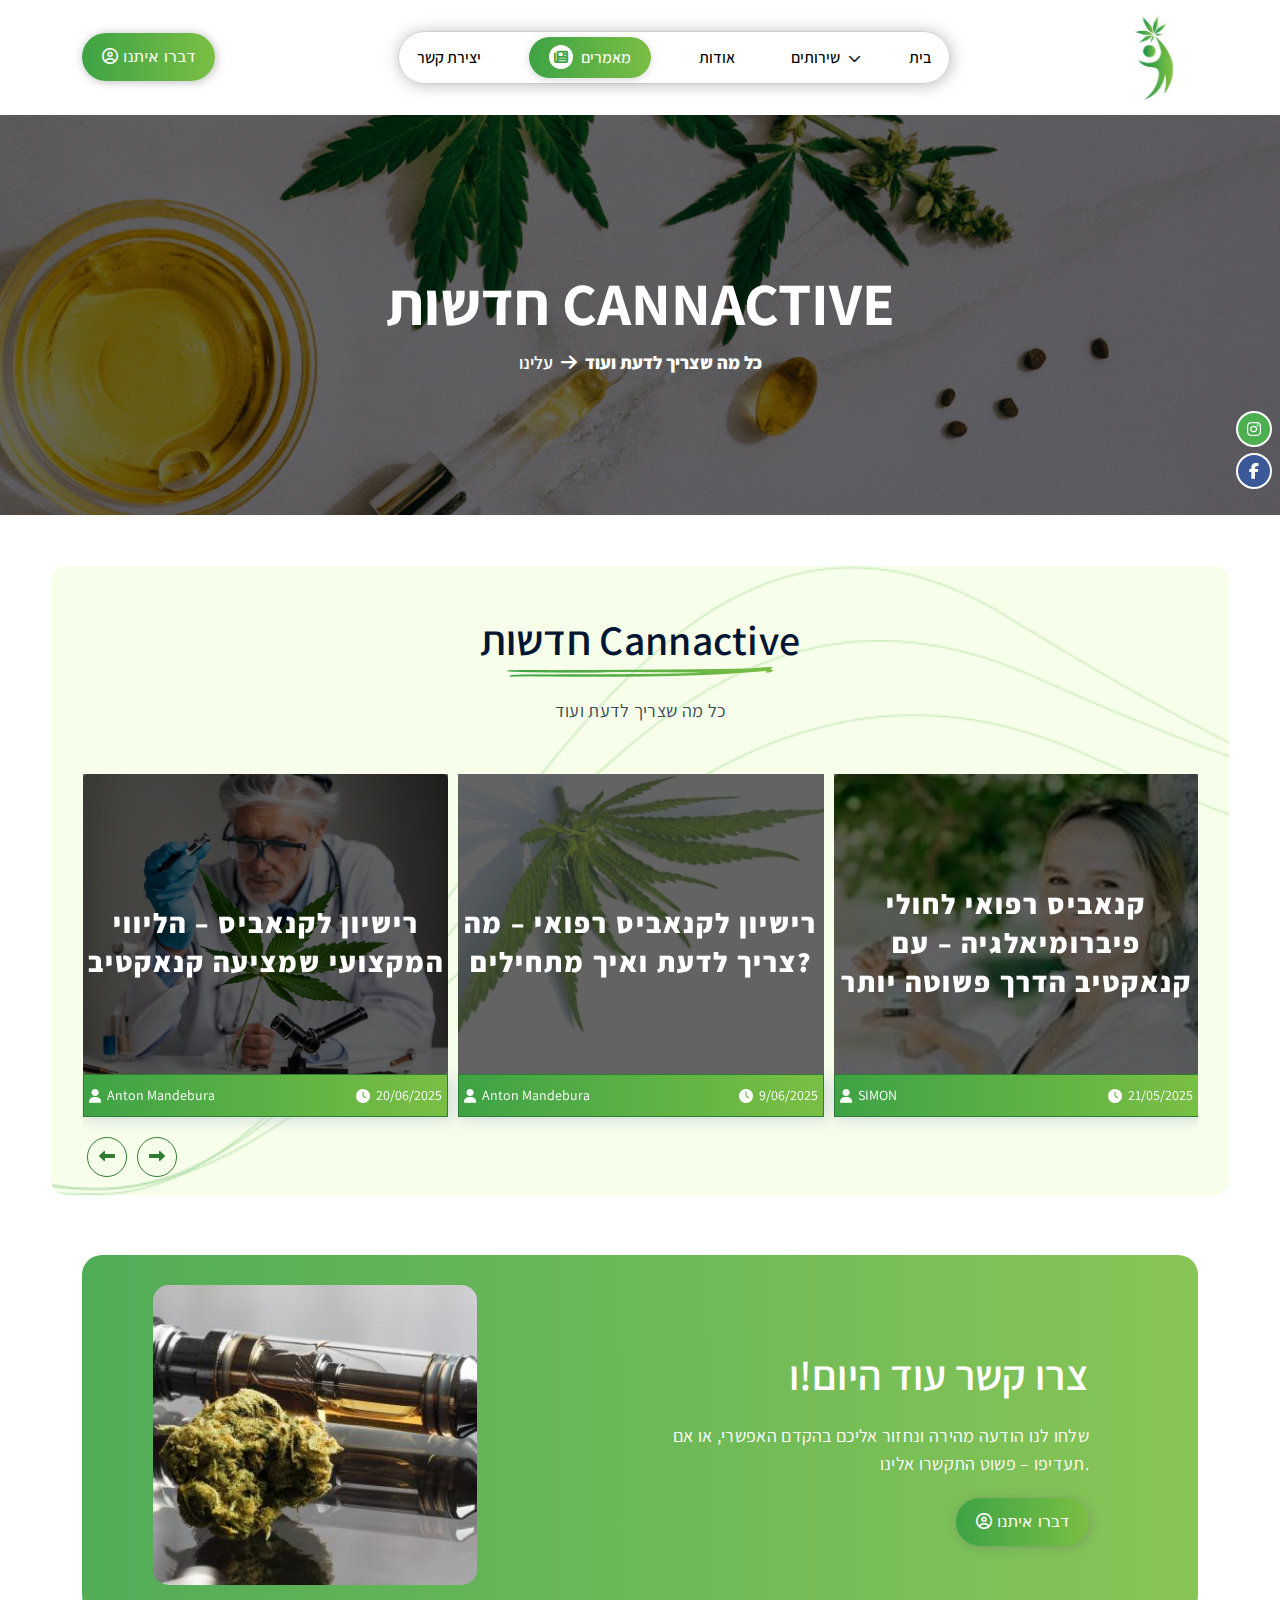
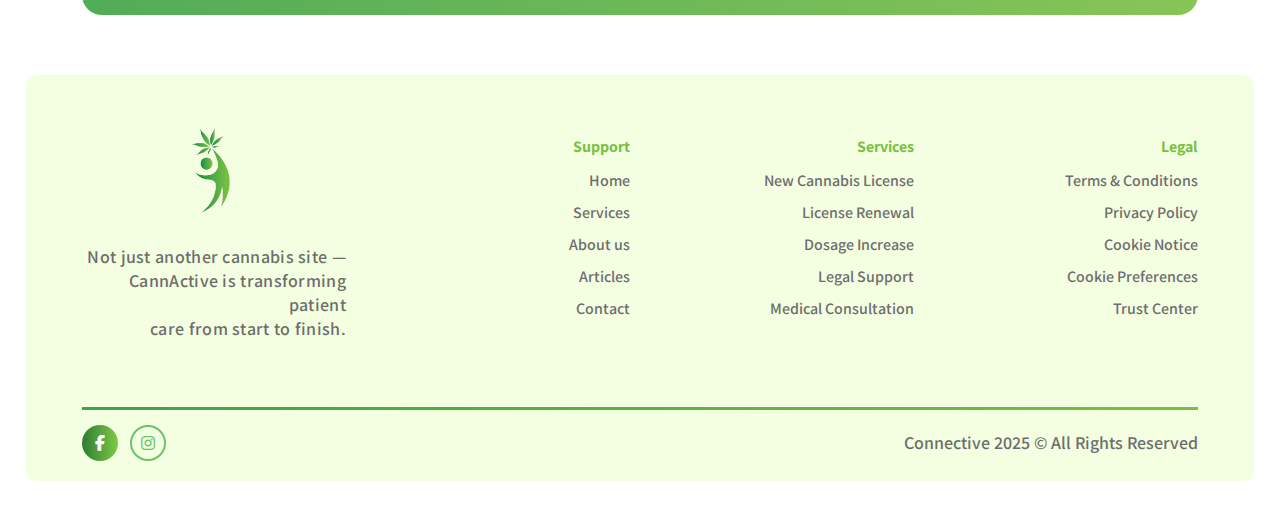
<file: articles.html>
<!DOCTYPE html>
<html lang="en">

<head>
  <meta charset="UTF-8" />
  <meta name="viewport" content="width=device-width, initial-scale=1.0" />
  <title>CannActive :: Articles</title>

  <!-- Font Awesome (Latest Version) -->
  <link rel="stylesheet" href="https://cdnjs.cloudflare.com/ajax/libs/font-awesome/6.5.1/css/all.min.css" />

  <!-- jQuery (Latest Version) - Load Before Fancybox -->
  <script src="https://code.jquery.com/jquery-3.6.0.min.js"></script>

  <!-- Owl Carousel CSS -->
  <link rel="stylesheet" href="https://cdnjs.cloudflare.com/ajax/libs/OwlCarousel2/2.3.4/assets/owl.carousel.min.css" />
  <link rel="stylesheet"
    href="https://cdnjs.cloudflare.com/ajax/libs/OwlCarousel2/2.3.4/assets/owl.theme.default.min.css" />

  <!-- Bootstrap CSS -->
  <link href="https://cdn.jsdelivr.net/npm/bootstrap@5.3.3/dist/css/bootstrap.min.css" rel="stylesheet" />

  <!-- Custom Stylesheets -->
  <link rel="stylesheet" href="assets/css/style.css" />
  <link rel="stylesheet" href="assets/css/responsive.css" />
</head>

<body>
  <div class="main-header">
    <nav class="navbar navbar-dark navbar-expand-lg">
      <div class="container d-flex">

        <div class="navbarBtn">
          <div class="headerBtn">
            <a href="./contactus.html"> <i class="far fa-user-circle"></i> דברו איתנו
            </a>
          </div>
        </div>
        <!-- Navbar toggler for mobile -->
        <button class="navbar-toggler" type="button" data-bs-toggle="offcanvas" data-bs-target="#offcanvasDarkNavbar"
          aria-controls="offcanvasDarkNavbar">
          <i class="fas fa-bars"></i>
        </button>
        <!-- Navigation Links in the Center -->
        <div class="offcanvas offcanvas-end" tabindex="-1" id="offcanvasDarkNavbar"
          aria-labelledby="offcanvasDarkNavbarLabel">
          <div class="offcanvas-header">
            <h5 class="offcanvas-title" id="offcanvasDarkNavbarLabel">
              <a href="index.html"><img src="assets/images/logo/logo.jpg" alt="logo" /></a>
            </h5>
            <button type="button" class="btn-close custom-close" data-bs-dismiss="offcanvas" aria-label="Close">
              <!-- <i class="fas fa-times"></i> -->
            </button>
          </div>
          <div class="offcanvas-body">
            <ul class="navbar-nav">
              <li class="nav-item">
                <a class="nav-link" href="contactus.html"><i class="fas fa-envelope"></i> יצירת קשר</a>
              </li>
              <li class="nav-item">
                <a class="nav-link" href="./articles.html"><i class="fas fa-newspaper"></i> מאמרים</a>
              </li>
              <li class="nav-item">
                <a class="nav-link" href="./aboutus.html"><i class="fas fa-info-circle"></i> אודות</a>
              </li>

              <li class="nav-item dropdown">
                <a class="nav-link" href="#"><i class="fas fa-concierge-bell"></i> שירותים</a>
                <i class="fas fa-chevron-down"></i>
                <ul class="dropdown arrow-top">
                  <li class="nav-item me-3"><a class="nav-link" href="./Service.html">שירותים</a></li>
                  <li class="nav-item me-3"><a class="nav-link" href="./Service.html">שירותים</a></li>
                </ul>
              </li>

              <li class="nav-item active">
                <a class="nav-link" href="index.html"><i class="fas fa-home"></i> בית</a>
              </li>

              <div class="navbarBtnphone">
                <div class="headerBtn">
                  <a href="./contactus.html">דברו איתנו</a>
                </div>
              </div>
            </ul>

          </div>

        </div>

        <!-- Logo on the left -->
        <a class="navbar-brand " href="index.html"><img class="logoheader" src="assets/images/logo/logo.jpg"
            alt="logo" /></a>
      </div>
    </nav>
  </div>
  <div class="social-fixed">
    <a href="https://www.instagram.com/canna_active/?igsh=MXE5OXo1N3o1b3d3MA%3D%3D#" target="_blank" class="instagram"><i class="fab fa-instagram"></i></a>
    <a href="https://www.facebook.com/profile.php?id=100084387653964" target="_blank" class="facebook"><i class="fab fa-facebook-f"></i></a>
  </div>

    <!-- =================================== About Us Banner ==================== -->

    <section class="aboutBanner">
        <div class="container">
            <!-- Background Image -->
            <div class="aboutbannerImg">
                <img src="assets/images/articlebackground.webp" alt="aboutbanner">
            </div>

            <!-- Content Section -->
            <div class="bannerContent">
                <h2 class="titletext">חדשות Cannactive
                </h2>
                <ul class="breadcrumbs-custom-path">
                    <li><a href="index.html">עלינו</a></li>
                    <li class="active"><span class="fa fa-arrow-right mx-2" aria-hidden="true"></span>כל מה שצריך לדעת
                        ועוד

                    </li>
                </ul>
            </div>
        </div>
    </section>


    <!-- ======================= about us section ===================== -->

    <section class="service_wrapper py-5">
        <div class="container">
            <div class="row text-center">
                <div class="top_heading">
                    <h2 class="headline headliness service-h text-center">חדשות Cannactive
                    </h2>
                    <p class="description text-center">
                        כל מה שצריך לדעת ועוד

                    </p>
                </div>
            </div>
            <div class="row">
                <div class="service_slider">
                    <div class="service_crousel owl-carousel owl-theme">
                        <div class="item">
                            <div class="service_inner_card h-100">
                                <div class="top_content">
                                    <div class="featured_image position-relative">
                                        <img src="assets/images/a1.png" alt="service1"
                                            class="img-fluid bv-tag-attr-replace bv-lazyload-tag-img" />
                                    </div>
                                    <div class="meta-info">
                                        <div class="author">
                                            <i class="fas fa-user icon"></i>
                                            <span>Anton Mandebura</span>
                                        </div>
                                        <div class="date">
                                            <i class="fas fa-clock icon"></i>
                                            <span>20/06/2025</span>
                                        </div>
                                    </div>

                                    <div class="titles">
                                        <h2>רישיון לקנאביס – הליווי המקצועי שמציעה קנאקטיב</h2>
                                    </div>
                                </div>

                                <div class="hoverable_image">
                                    <img src="assets/images/a2.png" alt="" />
                                    <div class="read_btn text-center">
                                        <h2>עם העלייה במודעות ליתרונות הרפואיים של קנאביס, יותר ויותר מטופלים בישראל
                                            שואלים את עצמם כיצד ניתן לקבל רישיון לקנאביס רפואי.…

                                        </h2>
                                        <a class="main-btn d-inline-flex justify-content-center align-items-center"
                                            href="https://hvaudiology.com.au/service/hearing-test-at-home/">המשך
                                            קריאה<ion-icon name="arrow-forward-outline" role="img"
                                                class="md hydrated"></ion-icon>
                                        </a>
                                    </div>
                                </div>
                            </div>
                        </div>
                        <div class="item">
                            <div class="service_inner_card h-100">
                                <div class="top_content">
                                    <div class="featured_image position-relative">
                                        <img src="assets/images/a2.png" alt="service1"
                                            class="img-fluid bv-tag-attr-replace bv-lazyload-tag-img" />
                                    </div>
                                    <div class="meta-info">
                                        <div class="author">
                                            <i class="fas fa-user icon"></i>
                                            <span>Anton Mandebura</span>
                                        </div>
                                        <div class="date">
                                            <i class="fas fa-clock icon"></i>
                                            <span>9/06/2025</span>
                                        </div>
                                    </div>
                                    <div class="titles">
                                        <h2>רישיון לקנאביס רפואי – מה צריך לדעת ואיך מתחילים?</h2>
                                    </div>
                                </div>

                                <div class="hoverable_image">
                                    <img src="assets/images/a2.png" alt="" />
                                    <div class="read_btn text-center">
                                        <h2>בשנים האחרונות יותר ויותר מטופלים בישראל פונים לאפשרות של טיפול בקנאביס
                                            רפואי, במקרים של כאב כרוני, פוסט טראומה, מחלות נוירולוגיות…

                                        </h2>
                                        <a class="main-btn d-inline-flex justify-content-center align-items-center"
                                            href="https://hvaudiology.com.au/service/hearing-test-at-home/">המשך
                                            קריאה<ion-icon name="arrow-forward-outline" role="img"
                                                class="md hydrated"></ion-icon>
                                        </a>
                                    </div>
                                </div>
                            </div>
                        </div>
                        <div class="item">
                            <div class="service_inner_card h-100">
                                <div class="top_content">
                                    <div class="featured_image position-relative">
                                        <img src="assets/images/a3.jpeg" alt="service1"
                                            class="img-fluid bv-tag-attr-replace bv-lazyload-tag-img" />
                                    </div>
                                    <div class="meta-info">
                                        <div class="author">
                                            <i class="fas fa-user icon"></i>
                                            <span>SIMON</span>
                                        </div>
                                        <div class="date">
                                            <i class="fas fa-clock icon"></i>
                                            <span>21/05/2025</span>
                                        </div>
                                    </div>
                                    <div class="titles">
                                        <h2>קנאביס רפואי לחולי פיברומיאלגיה – עם קנאקטיב הדרך פשוטה יותר</h2>
                                    </div>
                                </div>

                                <div class="hoverable_image">
                                    <img src="assets/images/a2.png" alt="" />
                                    <div class="read_btn text-center">
                                        <h2>פיברומיאלגיה היא תסמונת כרונית שמלווה בכאבים מפושטים, עייפות מתמשכת, בעיות
                                            שינה ותסמינים נוספים שפוגעים באיכות החיים. עבור רבים מהמתמודדים עם…

                                        </h2>
                                        <a class="main-btn d-inline-flex justify-content-center align-items-center"
                                            href="https://hvaudiology.com.au/service/hearing-test-at-home/">המשך
                                            קריאה<ion-icon name="arrow-forward-outline" role="img"
                                                class="md hydrated"></ion-icon>
                                        </a>
                                    </div>
                                </div>
                            </div>
                        </div>
                        <div class="item">
                            <div class="service_inner_card h-100">
                                <div class="top_content">
                                    <div class="featured_image position-relative">
                                        <img src="assets/images/a4.jpeg" alt="service1"
                                            class="img-fluid bv-tag-attr-replace bv-lazyload-tag-img" />
                                    </div>
                                    <div class="meta-info">
                                        <div class="author">
                                            <i class="fas fa-user icon"></i>
                                            <span>
                                                SIMON</span>
                                        </div>
                                        <div class="date">
                                            <i class="fas fa-clock icon"></i>
                                            <span>9/05/2025</span>
                                        </div>
                                    </div>
                                    <div class="titles">
                                        <h2>חידוש רישיון קנאביס: כל הצעדים שאתם צריכים לקחת</h2>
                                    </div>
                                </div>

                                <div class="hoverable_image">
                                    <img src="assets/images/a2.png" alt="" />
                                    <div class="read_btn text-center">
                                        <h2>כי לא מספיק לקבל רישיון – צריך גם לדעת איך לחדש אותו בזמן אם אתם מטופלים
                                            בקנאביס רפואי, אתם כבר…

                                        </h2>
                                        <a class="main-btn d-inline-flex justify-content-center align-items-center"
                                            href="https://hvaudiology.com.au/service/hearing-test-at-home/">המשך
                                            קריאה<ion-icon name="arrow-forward-outline" role="img"
                                                class="md hydrated"></ion-icon>
                                        </a>
                                    </div>
                                </div>
                            </div>
                        </div>
                        <div class="item">
                            <div class="service_inner_card h-100">
                                <div class="top_content">
                                    <div class="featured_image position-relative">
                                        <img src="assets/images/a5.jpeg" alt="service1"
                                            class="img-fluid bv-tag-attr-replace bv-lazyload-tag-img" />
                                    </div>
                                    <div class="meta-info">
                                        <div class="author">
                                            <i class="fas fa-user icon"></i>
                                            <span>
                                                SIMON</span>
                                        </div>
                                        <div class="date">
                                            <i class="fas fa-clock icon"></i>
                                            <span>18/04/2025</span>
                                        </div>
                                    </div>
                                    <div class="titles">
                                        <h2>חידוש רישיון קנאביס רפואי</h2>
                                    </div>
                                </div>

                                <div class="hoverable_image">
                                    <img src="assets/images/a2.png" alt="" />
                                    <div class="read_btn text-center">
                                        <h2>חידוש רישיון קנאביס רפואי – איך זה עובד עם Cannactive? חידוש רישיון קנאביס
                                            רפואי הוא תהליך חשוב שצריך להתבצע בצורה…

                                        </h2>
                                        <h2></h2>
                                        <a class="main-btn d-inline-flex justify-content-center align-items-center"
                                            href="https://hvaudiology.com.au/service/hearing-test-at-home/">המשך
                                            קריאה<ion-icon name="arrow-forward-outline" role="img"
                                                class="md hydrated"></ion-icon>
                                        </a>
                                    </div>
                                </div>
                            </div>
                        </div>
                        <div class="item">
                            <div class="service_inner_card h-100">
                                <div class="top_content">
                                    <div class="featured_image position-relative">
                                        <img src="assets/images/a6.jpeg" alt="service1"
                                            class="img-fluid bv-tag-attr-replace bv-lazyload-tag-img" />
                                    </div>
                                    <div class="meta-info">
                                        <div class="author">
                                            <i class="fas fa-user icon"></i>
                                            <span>
                                                Anton Mandebura</span>
                                        </div>
                                        <div class="date">
                                            <i class="fas fa-clock icon"></i>
                                            <span>11/04/2025</span>
                                        </div>
                                    </div>
                                    <div class="titles">
                                        <h2>מה זה פיברומיאלגיה?</h2>
                                    </div>
                                </div>

                                <div class="hoverable_image">
                                    <img src="assets/images/a2.png" alt="" />
                                    <div class="read_btn text-center">
                                        <h2>הקדמה אם אי פעם הרגשתם עייפות בלתי מוסברת, כאבים מפושטים בכל הגוף או רגישות
                                            קיצונית במגע – ייתכן שנתקלתם בתסמונת…

                                        </h2>
                                        <a class="main-btn d-inline-flex justify-content-center align-items-center"
                                            href="https://hvaudiology.com.au/service/hearing-test-at-home/">המשך
                                            קריאה<ion-icon name="arrow-forward-outline" role="img"
                                                class="md hydrated"></ion-icon>
                                        </a>
                                    </div>
                                </div>
                            </div>
                        </div>
                        <div class="item">
                            <div class="service_inner_card h-100">
                                <div class="top_content">
                                    <div class="featured_image position-relative">
                                        <img src="assets/images/a7.jpeg" alt="service1"
                                            class="img-fluid bv-tag-attr-replace bv-lazyload-tag-img" />
                                    </div>
                                    <div class="meta-info">
                                        <div class="author">
                                            <i class="fas fa-user icon"></i>
                                            <span>

                                                Anton Mandebura</span>
                                        </div>
                                        <div class="date">
                                            <i class="fas fa-clock icon"></i>
                                            <span>11/04/2025</span>
                                        </div>
                                    </div>
                                    <div class="titles">
                                        <h2>מיצוי זכויות עם עורך דין – כי מגיע לכם יותר</h2>
                                    </div>
                                </div>

                                <div class="hoverable_image">
                                    <img src="assets/images/a2.png" alt="" />
                                    <div class="read_btn text-center">
                                        <h2>ב-Cannactive אנחנו יודעים שההתמודדות עם מצב רפואי מורכב היא לא רק עניין
                                            גופני – היא מגיעה לעיתים קרובות גם עם…

                                        </h2>
                                        <a class="main-btn d-inline-flex justify-content-center align-items-center"
                                            href="https://hvaudiology.com.au/service/hearing-test-at-home/">המשך
                                            קריאה<ion-icon name="arrow-forward-outline" role="img"
                                                class="md hydrated"></ion-icon>
                                        </a>
                                    </div>
                                </div>
                            </div>
                        </div>
                        <div class="item">
                            <div class="service_inner_card h-100">
                                <div class="top_content">
                                    <div class="featured_image position-relative">
                                        <img src="assets/images//a8.jpeg" alt="service1"
                                            class="img-fluid bv-tag-attr-replace bv-lazyload-tag-img" />
                                    </div>
                                    <div class="meta-info">
                                        <div class="author">
                                            <i class="fas fa-user icon"></i>
                                            <span>

                                                Anton Mandebura</span>
                                        </div>
                                        <div class="date">
                                            <i class="fas fa-clock icon"></i>
                                            <span>11/04/2025</span>
                                        </div>
                                    </div>
                                    <div class="titles">
                                        <h2>שיחת ייעוץ עם רופאים מומחים – כי ריפוי אמיתי מתחיל בהבנה עמוקה</h2>
                                    </div>
                                </div>

                                <div class="hoverable_image">
                                    <img src="assets/images/a2.png" alt="" />
                                    <div class="read_btn text-center">
                                        <h2>ב”קנאקטיב” אנחנו מבינים שריפוי שלם דורש התייחסות לגוף ולנפש גם יחד. רבים
                                            מהפונים אלינו אינם רק מחפשים טיפול רפואי, אלא…

                                        </h2>
                                        <a class="main-btn d-inline-flex justify-content-center align-items-center"
                                            href="https://hvaudiology.com.au/service/hearing-test-at-home/">המשך
                                            קריאה<ion-icon name="arrow-forward-outline" role="img"
                                                class="md hydrated"></ion-icon>
                                        </a>
                                    </div>
                                </div>
                            </div>
                        </div>
                        <!-- === 10 -= -->
                        <div class="item">
                            <div class="service_inner_card h-100">
                                <div class="top_content">
                                    <div class="featured_image position-relative">
                                        <img src="assets/images/a10.png" alt="service1"
                                            class="img-fluid bv-tag-attr-replace bv-lazyload-tag-img" />
                                    </div>
                                    <div class="meta-info">
                                        <div class="author">
                                            <i class="fas fa-user icon"></i>
                                            <span>

                                                Anton Mandebura</span>
                                        </div>
                                        <div class="date">
                                            <i class="fas fa-clock icon"></i>
                                            <span>05/04/2025</span>
                                        </div>
                                    </div>
                                    <div class="titles">
                                        <h2>חידוש רישיון קנאביס רפואי והגדלת מינון – עושים את זה נכון עם קנאקטיב</h2>
                                    </div>
                                </div>

                                <div class="hoverable_image">
                                    <img src="assets/images/a2.png" alt="" />
                                    <div class="read_btn text-center">
                                        <h2>אם יש לכם רישיון לקנאביס רפואי, חשוב שתדעו שברוב המקרים הוא מוגבל בזמן,
                                            ונדרש לחדש אותו תקופתית. בנוסף, יש מטופלים…

                                        </h2>
                                        <a class="main-btn d-inline-flex justify-content-center align-items-center"
                                            href="https://hvaudiology.com.au/service/hearing-test-at-home/">המשך
                                            קריאה<ion-icon name="arrow-forward-outline" role="img"
                                                class="md hydrated"></ion-icon>
                                        </a>
                                    </div>
                                </div>
                            </div>
                        </div>
                        <!-- ==11== -->
                        <div class="item">
                            <div class="service_inner_card h-100">
                                <div class="top_content">
                                    <div class="featured_image position-relative">
                                        <img src="assets/images/a11.png" alt="service1"
                                            class="img-fluid bv-tag-attr-replace bv-lazyload-tag-img" />
                                    </div>
                                    <div class="meta-info">
                                        <div class="author">
                                            <i class="fas fa-user icon"></i>
                                            <span>

                                                Anton Mandebura</span>
                                        </div>
                                        <div class="date">
                                            <i class="fas fa-clock icon"></i>
                                            <span>05/04/2025</span>
                                        </div>
                                    </div>
                                    <div class="titles">
                                        <h2>בדיקת זכאות לרישיון קנאביס רפואי – צעד ראשון לבריאות טובה יותר !</h2>
                                    </div>
                                </div>

                                <div class="hoverable_image">
                                    <img src="assets/images/a2.png" alt="" />
                                    <div class="read_btn text-center">

                                        <h2>בדיקת זכאות לרישיון קנאביס רפואי – צעד ראשון לבריאות טובה יותר האם אתם או
                                            אדם קרוב אליכם מתמודדים עם כאב…

                                        </h2>
                                        <a class="main-btn d-inline-flex justify-content-center align-items-center"
                                            href="https://hvaudiology.com.au/service/hearing-test-at-home/">המשך
                                            קריאה<ion-icon name="arrow-forward-outline" role="img"
                                                class="md hydrated"></ion-icon>
                                        </a>
                                    </div>
                                </div>
                            </div>
                        </div>
                        <!-- ==12== -->
                        <div class="item">
                            <div class="service_inner_card h-100">
                                <div class="top_content">
                                    <div class="featured_image position-relative">
                                        <img src="assets/images/a12.jpg" alt="service1"
                                            class="img-fluid bv-tag-attr-replace bv-lazyload-tag-img" />
                                    </div>
                                    <div class="meta-info">
                                        <div class="author">
                                            <i class="fas fa-user icon"></i>
                                            <span>

                                                Anton Mandebura</span>
                                        </div>
                                        <div class="date">
                                            <i class="fas fa-clock icon"></i>
                                            <span>09/04/2024</span>
                                        </div>
                                    </div>
                                    <div class="titles">
                                        <h2>חידוש רישיון או העלאת מינון</h2>
                                    </div>
                                </div>

                                <div class="hoverable_image">
                                    <img src="assets/images/a2.png" alt="" />
                                    <div class="read_btn text-center">

                                        <h2>הרבה מאוד מטופלים פונים לצורך חידוש הרישיון או הגדלת המינון מה שקורה בערך
                                            פעם בשנה | חצי שנה לכול מטופל.…

                                        </h2>
                                        <a class="main-btn d-inline-flex justify-content-center align-items-center"
                                            href="https://hvaudiology.com.au/service/hearing-test-at-home/">המשך
                                            קריאה<ion-icon name="arrow-forward-outline" role="img"
                                                class="md hydrated"></ion-icon>
                                        </a>
                                    </div>
                                </div>
                            </div>
                        </div>
                        <!-- ==13== -->
                        <div class="item">
                            <div class="service_inner_card h-100">
                                <div class="top_content">
                                    <div class="featured_image position-relative">
                                        <img src="assets/images/a13.png" alt="service1"
                                            class="img-fluid bv-tag-attr-replace bv-lazyload-tag-img" />
                                    </div>
                                    <div class="meta-info">
                                        <div class="author">
                                            <i class="fas fa-user icon"></i>
                                            <span>

                                                Anton Mandebura</span>
                                        </div>
                                        <div class="date">
                                            <i class="fas fa-clock icon"></i>
                                            <span>09/04/2024</span>
                                        </div>
                                    </div>
                                    <div class="titles">
                                        <h2>השגת האיזון המושלם: חשיפת הסינרגיה בין תזונה נכונה לקנאביס
                                        </h2>
                                    </div>
                                </div>

                                <div class="hoverable_image">
                                    <img src="assets/images/a2.png" alt="" />
                                    <div class="read_btn text-center">

                                        <h2>בשנים האחרונות, המודעות הגוברת ליתרונות הבריאותיים הפוטנציאליים של קנאביס
                                            הובילה לעלייה בעניין בקרב אנשים המחפשים דרכים חלופיות לשפר את רווחתם.…

                                        </h2>
                                        <a class="main-btn d-inline-flex justify-content-center align-items-center"
                                            href="https://hvaudiology.com.au/service/hearing-test-at-home/">המשך
                                            קריאה<ion-icon name="arrow-forward-outline" role="img"
                                                class="md hydrated"></ion-icon>
                                        </a>
                                    </div>
                                </div>
                            </div>
                        </div>
                        <!-- ==14== -->
                        <div class="item">
                            <div class="service_inner_card h-100">
                                <div class="top_content">
                                    <div class="featured_image position-relative">
                                        <img src="assets/images/a14.jpg" alt="service1"
                                            class="img-fluid bv-tag-attr-replace bv-lazyload-tag-img" />
                                    </div>
                                    <div class="meta-info">
                                        <div class="author">
                                            <i class="fas fa-user icon"></i>
                                            <span>

                                                Anton Mandebura</span>
                                        </div>
                                        <div class="date">
                                            <i class="fas fa-clock icon"></i>
                                            <span>09/04/2024</span>
                                        </div>
                                    </div>
                                    <div class="titles">
                                        <h2>מה זה פיברומיאלגיה</h2>
                                    </div>
                                </div>

                                <div class="hoverable_image">
                                    <img src="assets/images/a2.png" alt="" />
                                    <div class="read_btn text-center">

                                        <h2>פיברומיאלגיה היא הפרעת כאב כרונית מורכבת המאופיינת בכאבי שרירים ושלד נרחבים,
                                            כולל עייפות ורגישות באזורים ספציפיים בגוף. היא נחשבת לתסמונת…

                                        </h2>
                                        <a class="main-btn d-inline-flex justify-content-center align-items-center"
                                            href="https://hvaudiology.com.au/service/hearing-test-at-home/">המשך
                                            קריאה<ion-icon name="arrow-forward-outline" role="img"
                                                class="md hydrated"></ion-icon>
                                        </a>
                                    </div>
                                </div>
                            </div>
                        </div>
                        <!-- ==15== -->
                        <div class="item">
                            <div class="service_inner_card h-100">
                                <div class="top_content">
                                    <div class="featured_image position-relative">
                                        <img src="assets/images/a15.jpg" alt="service1"
                                            class="img-fluid bv-tag-attr-replace bv-lazyload-tag-img" />
                                    </div>
                                    <div class="meta-info">
                                        <div class="author">
                                            <i class="fas fa-user icon"></i>
                                            <span>

                                                Anton Mandebura</span>
                                        </div>
                                        <div class="date">
                                            <i class="fas fa-clock icon"></i>
                                            <span>09/04/2024</span>
                                        </div>
                                    </div>
                                    <div class="titles">
                                        <h2>מה זה פיברומיאלגיה</h2>
                                    </div>
                                </div>

                                <div class="hoverable_image">
                                    <img src="assets/images/a2.png" alt="" />
                                    <div class="read_btn text-center">

                                        <h2>פיברומיאלגיה היא הפרעת כאב כרונית מורכבת המאופיינת בכאבי שרירים ושלד נרחבים,
                                            כולל עייפות ורגישות באזורים ספציפיים בגוף. היא נחשבת לתסמונת…

                                        </h2>
                                        <a class="main-btn d-inline-flex justify-content-center align-items-center"
                                            href="https://hvaudiology.com.au/service/hearing-test-at-home/">המשך
                                            קריאה<ion-icon name="arrow-forward-outline" role="img"
                                                class="md hydrated"></ion-icon>
                                        </a>
                                    </div>
                                </div>
                            </div>
                        </div>
                        <!-- ==17== -->
                        <div class="item">
                            <div class="service_inner_card h-100">
                                <div class="top_content">
                                    <div class="featured_image position-relative">
                                        <img src="assets/images/a17.png" alt="service1"
                                            class="img-fluid bv-tag-attr-replace bv-lazyload-tag-img" />
                                    </div>
                                    <div class="meta-info">
                                        <div class="author">
                                            <i class="fas fa-user icon"></i>
                                            <span>

                                                Anton Mandebura</span>
                                        </div>
                                        <div class="date">
                                            <i class="fas fa-clock icon"></i>
                                            <span>09/04/2024</span>
                                        </div>
                                    </div>
                                    <div class="titles">
                                        <h2>הבנת הלגליזציה של קנאביס: צעד לקראת רפורמה</h2>
                                    </div>
                                </div>

                                <div class="hoverable_image">
                                    <img src="assets/images/a2.png" alt="" />
                                    <div class="read_btn text-center">

                                        <h2>בשנים האחרונות לגליזציה של קנאביס זכתה לתשומת לב רבה ברחבי העולם. מספר
                                            מדינות יצאו למסע לעבר רפורמה, המאפשרת שימוש מוסדר…

                                        </h2>
                                        <a class="main-btn d-inline-flex justify-content-center align-items-center"
                                            href="https://hvaudiology.com.au/service/hearing-test-at-home/">המשך
                                            קריאה<ion-icon name="arrow-forward-outline" role="img"
                                                class="md hydrated"></ion-icon>
                                        </a>
                                    </div>
                                </div>
                            </div>
                        </div>
                        <!-- ==18== -->
                        <div class="item">
                            <div class="service_inner_card h-100">
                                <div class="top_content">
                                    <div class="featured_image position-relative">
                                        <img src="assets/images/a18.jpg" alt="service1"
                                            class="img-fluid bv-tag-attr-replace bv-lazyload-tag-img" />
                                    </div>
                                    <div class="meta-info">
                                        <div class="author">
                                            <i class="fas fa-user icon"></i>
                                            <span>

                                                Anton Mandebura</span>
                                        </div>
                                        <div class="date">
                                            <i class="fas fa-clock icon"></i>
                                            <span>08/04/2024</span>
                                        </div>
                                    </div>
                                    <div class="titles">
                                        <h2>ספורט ו cbd</h2>
                                    </div>
                                </div>

                                <div class="hoverable_image">
                                    <img src="assets/images/a2.png" alt="" />
                                    <div class="read_btn text-center">

                                        <h2>מוצרי CBD הפכו להיות פופולאריים מאוד בקרב חנויות ריטייל ואון-ליין מסביב
                                            לעולם. כך גם בעולם הספורט, בו תוספים תזונתיים מבוססי…

                                        </h2>
                                        <a class="main-btn d-inline-flex justify-content-center align-items-center"
                                            href="https://hvaudiology.com.au/service/hearing-test-at-home/">המשך
                                            קריאה<ion-icon name="arrow-forward-outline" role="img"
                                                class="md hydrated"></ion-icon>
                                        </a>
                                    </div>
                                </div>
                            </div>
                        </div>
                        <!-- ==19== -->
                        <div class="item">
                            <div class="service_inner_card h-100">
                                <div class="top_content">
                                    <div class="featured_image position-relative">
                                        <img src="assets/images/a19.png" alt="service1"
                                            class="img-fluid bv-tag-attr-replace bv-lazyload-tag-img" />
                                    </div>
                                    <div class="meta-info">
                                        <div class="author">
                                            <i class="fas fa-user icon"></i>
                                            <span>

                                                Anton Mandebura</span>
                                        </div>
                                        <div class="date">
                                            <i class="fas fa-clock icon"></i>
                                            <span>07/04/2024</span>
                                        </div>
                                    </div>
                                    <div class="titles">
                                        <h2>מהו תהליך הזכאות לרישיון קנאביס רפואי?</h2>
                                    </div>
                                </div>

                                <div class="hoverable_image">
                                    <img src="assets/images/a2.png" alt="" />
                                    <div class="read_btn text-center">

                                        <h2>על מנת לקבל רישיון לקנאביס, יש לעבור תהליך טיפולי שהוגדר ע”י משרד הבריאות.
                                            משרד הבריאות מסתכל על קנאביס כ״תרופת התחנה…

                                        </h2>
                                        <a class="main-btn d-inline-flex justify-content-center align-items-center"
                                            href="https://hvaudiology.com.au/service/hearing-test-at-home/">המשך
                                            קריאה<ion-icon name="arrow-forward-outline" role="img"
                                                class="md hydrated"></ion-icon>
                                        </a>
                                    </div>
                                </div>
                            </div>
                        </div>
                    </div>
                </div>
            </div>
        </div>
    </section>

    <!-- ================================= cta section ======================= -->

    <section class="cta-two">
        <div class="container">
            <div class="cta-two__inner">
                <div class="cta-two__bg" style="background-image: url('assets/images/aboutus_banner.jpg');">
                </div>
                <div class="cta-two__img-and-content">
                    <div class="cta-two__img">
                        <img src="assets/images/ctaimg.jpg" alt="">
                    </div>
                    <div class="cta-two__content">
                        <h3 class="sub-headline mt-4 text-white">צרו קשר עוד
                            היום!ו</h3>
                        <p class="description text-white">
                            שלחו לנו הודעה מהירה ונחזור אליכם בהקדם האפשרי, או אם תעדיפו – פשוט התקשרו אלינו.
                        </p>


                        </p>
                        <div class="cta-two__btn-box">
                            <div class="ctabtn">
                                <div class="headerBtn">
                                    <a href="./contactus.html"> <i class="far fa-user-circle"></i> דברו איתנו
                                    </a>
                                </div>
                            </div>

                        </div>
                    </div>
                </div>
            </div>
    </section>

  <!-- ================================= footer ========================== -->
  <!-- Font Awesome -->

  <footer class="custom-footer">
    <div class="container">
      <div class="footer-top">
        <div class="footer-column description">
          <div class="logo-f"><a class="logo-footer" href="#"><img src="./assets/images/logo/logo-removebg-preview.png"
                alt="logo"></a></div>
          <p>
            Not just another cannabis site —<br>
            CannActive is transforming patient<br>
            care from start to finish.
          </p>
        </div>

        <div class="footer-column">
          <h5>Support</h5>
          <ul>
            <li><a href="./index.html">Home</a></li>
            <li><a href="./Service.html">Services</a></li>
            <li><a href="./aboutus.html">About us</a></li>
            <li><a href="./articles.html">Articles</a></li>
            <li><a href="./contactus.html">Contact</a></li>
          </ul>
        </div>

        <div class="footer-column">
          <h5>Services</h5>
          <ul>
            <li><a href="#">New Cannabis License</a></li>
            <li><a href="#">License Renewal</a></li>
            <li><a href="#">Dosage Increase</a></li>
            <li><a href="#">Legal Support</a></li>
            <li><a href="#">Medical Consultation</a></li>
          </ul>
        </div>

        <div class="footer-column">
          <h5>Legal</h5>
          <ul>
            <li><a href="#">Terms & Conditions</a></li>
            <li><a href="#">Privacy Policy</a></li>
            <li><a href="#">Cookie Notice</a></li>
            <li><a href="#">Cookie Preferences</a></li>
            <li><a href="#">Trust Center</a></li>
          </ul>
        </div>
      </div>

      <div class="footer-bottom">
        <div class="social-icons">
          <a href="https://www.facebook.com/profile.php?id=100084387653964" target="_blank" class="facebook"><i class="fab fa-facebook-f"></i></a>
          <a href="https://www.instagram.com/canna_active/?igsh=MXE5OXo1N3o1b3d3MA%3D%3D#" target="_blank" class="instagram"><i class="fab fa-instagram"></i></a>
        </div>

        <div class="copyright">
          Connective 2025 © All Rights Reserved
        </div>
      </div>
    </div>
  </footer>



  <script src="https://cdn.jsdelivr.net/npm/bootstrap@5.3.3/dist/js/bootstrap.bundle.min.js"
    integrity="sha384-YvpcrYf0tY3lHB60NNkmXc5s9fDVZLESaAA55NDzOxhy9GkcIdslK1eN7N6jIeHz"
    crossorigin="anonymous"></script>
  <!-- Bootstrap JS, Popper.js, and jQuery -->
  <script src="https://code.jquery.com/jquery-3.5.1.slim.min.js"></script>
  <script src="https://cdn.jsdelivr.net/npm/@popperjs/core@2.9.3/dist/umd/popper.min.js"></script>
  <script src="https://stackpath.bootstrapcdn.com/bootstrap/4.5.2/js/bootstrap.min.js"></script>
  <script src="https://cdnjs.cloudflare.com/ajax/libs/OwlCarousel2/2.3.4/owl.carousel.min.js"
    integrity="sha512-bPs7Ae6pVvhOSiIcyUClR7/q2OAsRiovw4vAkX+zJbw3ShAeeqezq50RIIcIURq7Oa20rW2n2q+fyXBNcU9lrw=="
    crossorigin="anonymous" referrerpolicy="no-referrer"></script>
  <script src="assets/js/index.js"></script>
</body>

</html>
</file>
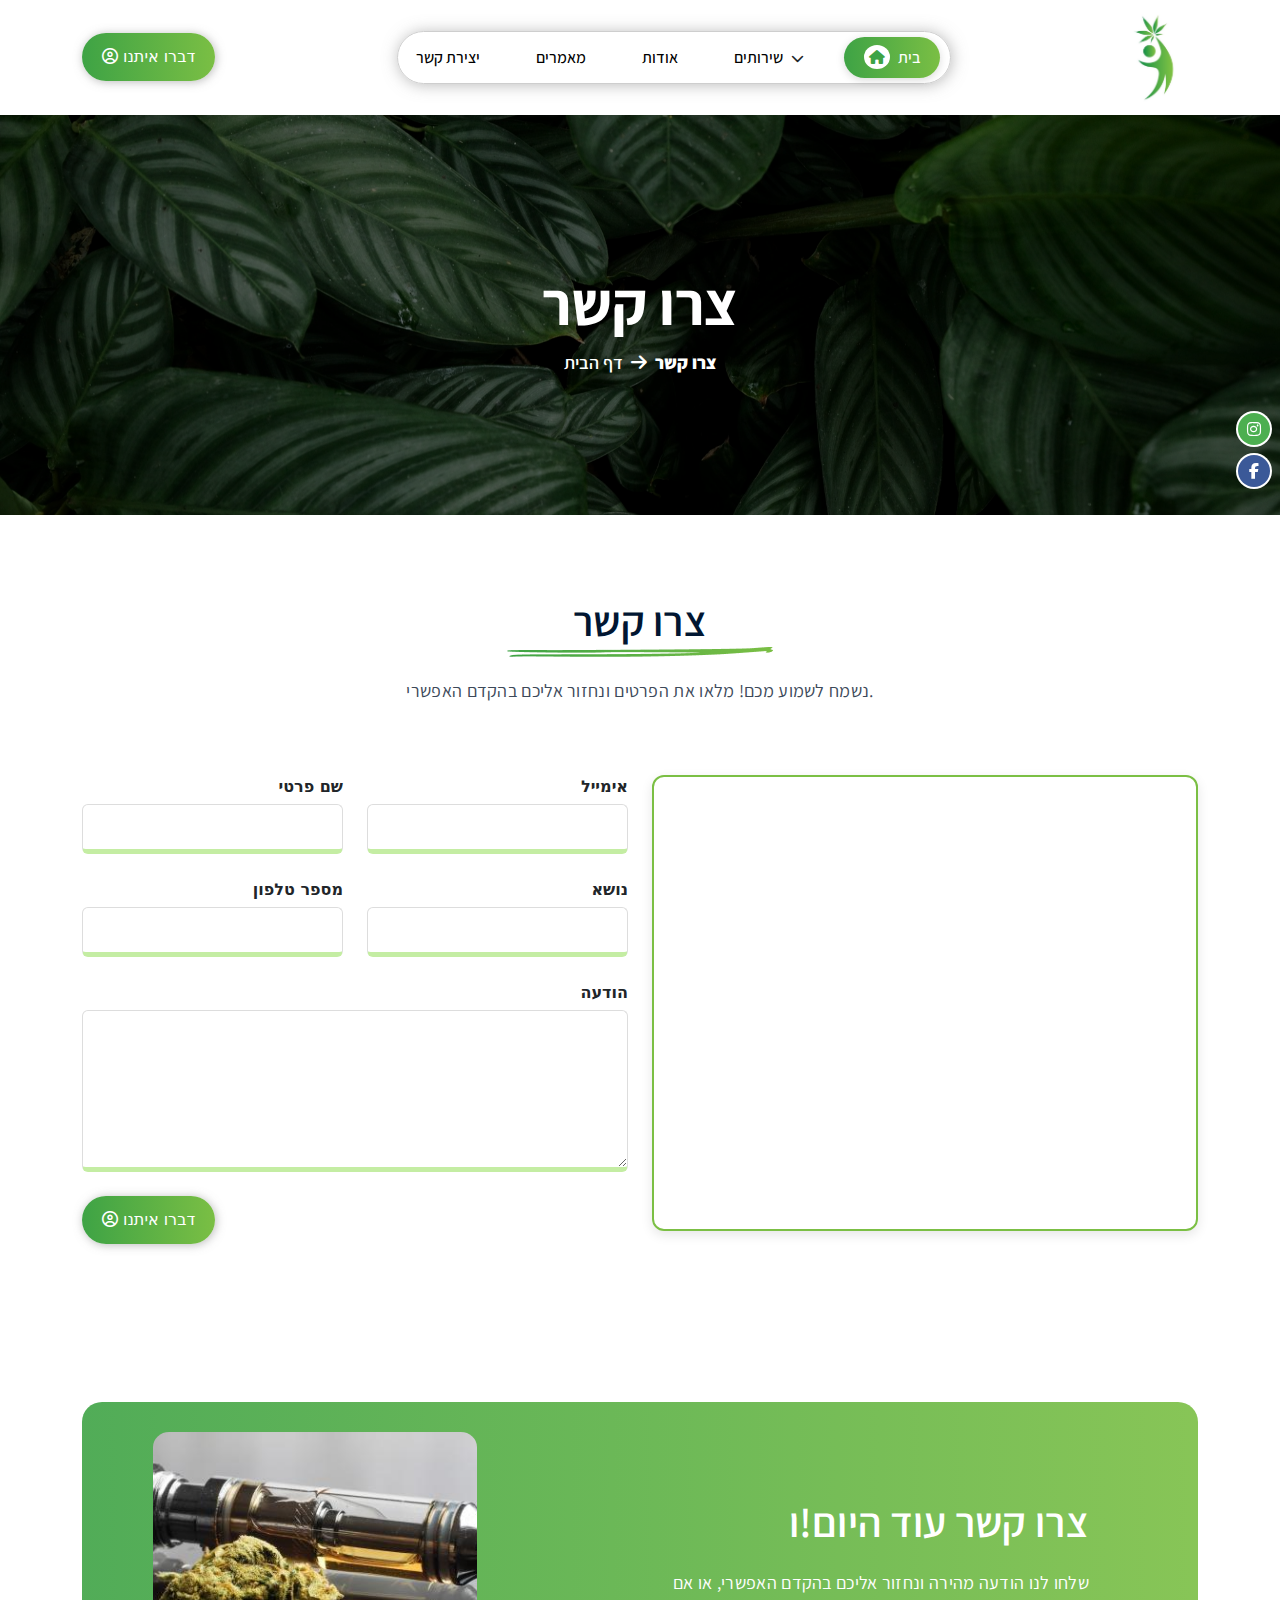
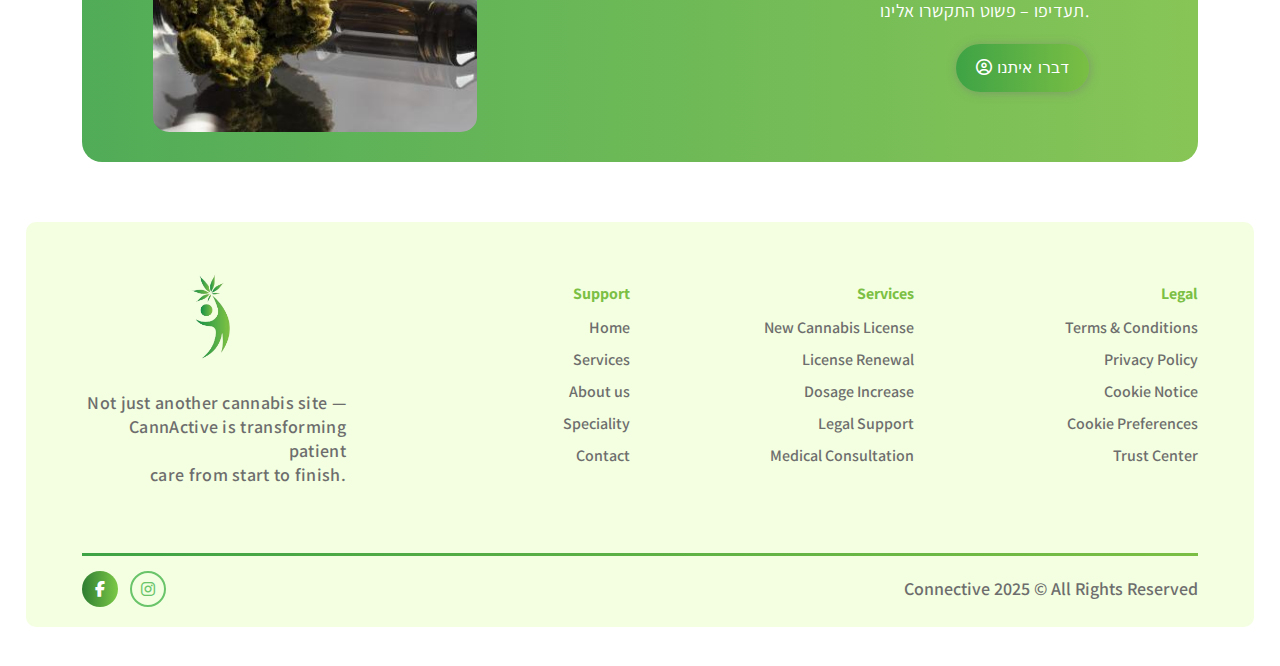
<file: contactus.html>
<!DOCTYPE html>
<html lang="en">

<head>
    <meta charset="UTF-8" />
    <meta name="viewport" content="width=device-width, initial-scale=1.0" />
    <title>CannActive :: Contact Us</title>

    <!-- Font Awesome (Latest Version) -->
    <link rel="stylesheet" href="https://cdnjs.cloudflare.com/ajax/libs/font-awesome/6.5.1/css/all.min.css" />

    <!-- jQuery (Latest Version) - Load Before Fancybox -->
    <script src="https://code.jquery.com/jquery-3.6.0.min.js"></script>

    <!-- Owl Carousel CSS -->
    <link rel="stylesheet"
        href="https://cdnjs.cloudflare.com/ajax/libs/OwlCarousel2/2.3.4/assets/owl.carousel.min.css" />
    <link rel="stylesheet"
        href="https://cdnjs.cloudflare.com/ajax/libs/OwlCarousel2/2.3.4/assets/owl.theme.default.min.css" />

    <!-- Bootstrap CSS -->
    <link href="https://cdn.jsdelivr.net/npm/bootstrap@5.3.3/dist/css/bootstrap.min.css" rel="stylesheet" />

    <!-- Custom Stylesheets -->
    <link rel="stylesheet" href="assets/css/style.css" />
    <link rel="stylesheet" href="assets/css/responsive.css" />
</head>

<body>
    <div class="main-header">
        <nav class="navbar navbar-dark navbar-expand-lg">
            <div class="container d-flex">

                <div class="navbarBtn">
                    <div class="headerBtn">
                        <a href="#"> <i class="far fa-user-circle"></i> דברו איתנו
                        </a>
                    </div>
                </div>
                <!-- Navbar toggler for mobile -->
                <button class="navbar-toggler" type="button" data-bs-toggle="offcanvas"
                    data-bs-target="#offcanvasDarkNavbar" aria-controls="offcanvasDarkNavbar">
                    <i class="fas fa-bars"></i>
                </button>
                <!-- Navigation Links in the Center -->
                <div class="offcanvas offcanvas-end" tabindex="-1" id="offcanvasDarkNavbar"
                    aria-labelledby="offcanvasDarkNavbarLabel">
                    <div class="offcanvas-header">
                        <h5 class="offcanvas-title" id="offcanvasDarkNavbarLabel">
                            <a href="index.html"><img src="assets/images/logo/logo.jpg" alt="logo" /></a>
                        </h5>
                        <button type="button" class="btn-close custom-close" data-bs-dismiss="offcanvas"
                            aria-label="Close">
                            <!-- <i class="fas fa-times"></i> -->
                        </button>
                    </div>
                    <div class="offcanvas-body">
                        <ul class="navbar-nav">
                            <li class="nav-item">
                                <a class="nav-link" href="#"><i class="fas fa-envelope"></i> יצירת קשר</a>
                            </li>
                            <li class="nav-item">
                                <a class="nav-link" href="#"><i class="fas fa-newspaper"></i> מאמרים</a>
                            </li>
                            <li class="nav-item">
                                <a class="nav-link" href="#"><i class="fas fa-info-circle"></i> אודות</a>
                            </li>

                            <li class="nav-item dropdown">
                                <a class="nav-link" href="#"><i class="fas fa-concierge-bell"></i> שירותים</a>
                                <i class="fas fa-chevron-down"></i>
                                <ul class="dropdown arrow-top">
                                    <li class="nav-item me-3"><a class="nav-link" href="#">שירותים</a></li>
                                    <li class="nav-item me-3"><a class="nav-link" href="#">שירותים</a></li>
                                </ul>
                            </li>

                            <li class="nav-item active">
                                <a class="nav-link" href="#"><i class="fas fa-home"></i> בית</a>
                            </li>

                            <div class="navbarBtnphone">
                                <div class="headerBtn">
                                    <a href="#">דברו איתנו</a>
                                </div>
                            </div>
                        </ul>
                    </div>

                </div>

                <!-- Logo on the left -->
                <a class="navbar-brand " href="index.html"><img class="logoheader" src="assets/images/logo/logo.jpg"
                        alt="logo" /></a>
            </div>
        </nav>
    </div>
    <div class="social-fixed">
        <a href="#" class="instagram"><i class="fab fa-instagram"></i></a>
        <a href="#" class="facebook"><i class="fab fa-facebook-f"></i></a>
    </div>

    <!-- =================================== About Us Banner ==================== -->

    <section class="aboutBanner">
        <div class="container">
            <!-- Background Image -->
            <div class="aboutbannerImg">
                <img src="assets/images/7.webp" alt="aboutbanner">
            </div>

            <!-- Content Section -->
            <div class="bannerContent">
                <h2 class="titletext">צרו קשר</h2>
                <ul class="breadcrumbs-custom-path">
                    <li><a href="index.html">דף הבית</a></li>
                    <li class="active"><span class="fa fa-arrow-right mx-2" aria-hidden="true"></span>צרו קשר</li>
                </ul>
            </div>
        </div>
    </section>


    <!-- ======================= about us section ===================== -->
    <section class="from-contact">
        <div class="container">
            <h2 class="headline headliness service-h text-center">צרו קשר</h2>
            <p class="description text-center">
                נשמח לשמוע מכם! מלאו את הפרטים ונחזור אליכם בהקדם האפשרי.
            </p>

            <div class="row">
                <div class="col-lg-6">
                    <div class="check-left">
                        <div class="row">
                            <div class="col-md-6">
                                <div class="form-group">
                                    <label>שם פרטי</label>
                                    <input class="form-control" type="text">
                                </div>
                            </div>
                            <div class="col-md-6">
                                <div class="form-group">
                                    <label>אימייל</label>
                                    <input class="form-control" type="email">
                                </div>
                            </div>
                        </div>
                        <div class="row">
                            <div class="col-lg-6">
                                <div class="form-group">
                                    <label>מספר טלפון</label>
                                    <input class="form-control" type="text">
                                </div>
                            </div>
                            <div class="col-md-6">
                                <div class="form-group">
                                    <label>נושא</label>
                                    <input class="form-control" type="text">
                                </div>
                            </div>
                        </div>
                        <div class="form-group">
                            <label class="control-label">הודעה</label>
                            <textarea name="textarea" class="form-control" rows="6" required="required"
                                placeholder=""></textarea>
                        </div>
                        <div class="conatctbtn">
                            <div class="headerBtn">
                                <a href="#"> <i class="far fa-user-circle"></i> דברו איתנו </a>
                            </div>
                        </div>
                    </div>
                </div>

                <!-- Map Section -->
                <div class="col-md-6 mapsection">
                    <div class="wrap-map">
                        <iframe src="https://maps.google.com/maps?q=tel%20aviv&t=&z=13&ie=UTF8&iwloc=&output=embed"
                            width="100%" height="430" style="border:0;" allowfullscreen="" loading="lazy"
                            referrerpolicy="no-referrer-when-downgrade">
                        </iframe>
                    </div>
                </div>
            </div>
        </div>
    </section>

    <!-- ================================= cta section ======================= -->

    <section class="cta-two">
        <div class="container">
            <div class="cta-two__inner">
                <div class="cta-two__bg" style="background-image: url('assets/images/aboutus_banner.jpg');">
                </div>
                <div class="cta-two__img-and-content">
                    <div class="cta-two__img">
                        <img src="assets/images/ctaimg.jpg" alt="">
                    </div>
                    <div class="cta-two__content">
                        <h3 class="sub-headline mt-4 text-white">צרו קשר עוד
                            היום!ו</h3>
                        <p class="description text-white">
                            שלחו לנו הודעה מהירה ונחזור אליכם בהקדם האפשרי, או אם תעדיפו – פשוט התקשרו אלינו.
                        </p>


                        </p>
                        <div class="cta-two__btn-box">
                            <div class="ctabtn">
                                <div class="headerBtn">
                                    <a href="#"> <i class="far fa-user-circle"></i> דברו איתנו
                                    </a>
                                </div>
                            </div>

                        </div>
                    </div>
                </div>
            </div>
    </section>

    <!-- ================================= footer ========================== -->
    <!-- Font Awesome -->

    <footer class="custom-footer">
        <div class="container">
            <div class="footer-top">
                <div class="footer-column description">
                    <div class="logo-f"><a class="logo-footer" href="#"><img
                                src="./assets/images/logo/logo-removebg-preview.png" alt="logo"></a></div>
                    <p>
                        Not just another cannabis site —<br>
                        CannActive is transforming patient<br>
                        care from start to finish.
                    </p>
                </div>

                <div class="footer-column">
                    <h5>Support</h5>
                    <ul>
                        <li><a href="#">Home</a></li>
                        <li><a href="#">Services</a></li>
                        <li><a href="#">About us</a></li>
                        <li><a href="#">Speciality</a></li>
                        <li><a href="#">Contact</a></li>
                    </ul>
                </div>

                <div class="footer-column">
                    <h5>Services</h5>
                    <ul>
                        <li><a href="#">New Cannabis License</a></li>
                        <li><a href="#">License Renewal</a></li>
                        <li><a href="#">Dosage Increase</a></li>
                        <li><a href="#">Legal Support</a></li>
                        <li><a href="#">Medical Consultation</a></li>
                    </ul>
                </div>

                <div class="footer-column">
                    <h5>Legal</h5>
                    <ul>
                        <li><a href="#">Terms & Conditions</a></li>
                        <li><a href="#">Privacy Policy</a></li>
                        <li><a href="#">Cookie Notice</a></li>
                        <li><a href="#">Cookie Preferences</a></li>
                        <li><a href="#">Trust Center</a></li>
                    </ul>
                </div>
            </div>

            <div class="footer-bottom">
                <div class="social-icons">
                    <a href="#" class="facebook"><i class="fab fa-facebook-f"></i></a>
                    <a href="#" class="instagram"><i class="fab fa-instagram"></i></a>
                </div>

                <div class="copyright">
                    Connective 2025 © All Rights Reserved
                </div>
            </div>
        </div>
    </footer>



    <script src="https://cdn.jsdelivr.net/npm/bootstrap@5.3.3/dist/js/bootstrap.bundle.min.js"
        integrity="sha384-YvpcrYf0tY3lHB60NNkmXc5s9fDVZLESaAA55NDzOxhy9GkcIdslK1eN7N6jIeHz"
        crossorigin="anonymous"></script>
    <!-- Bootstrap JS, Popper.js, and jQuery -->
    <script src="https://code.jquery.com/jquery-3.5.1.slim.min.js"></script>
    <script src="https://cdn.jsdelivr.net/npm/@popperjs/core@2.9.3/dist/umd/popper.min.js"></script>
    <script src="https://stackpath.bootstrapcdn.com/bootstrap/4.5.2/js/bootstrap.min.js"></script>
    <script src="https://cdnjs.cloudflare.com/ajax/libs/OwlCarousel2/2.3.4/owl.carousel.min.js"
        integrity="sha512-bPs7Ae6pVvhOSiIcyUClR7/q2OAsRiovw4vAkX+zJbw3ShAeeqezq50RIIcIURq7Oa20rW2n2q+fyXBNcU9lrw=="
        crossorigin="anonymous" referrerpolicy="no-referrer"></script>
    <script src="assets/js/index.js"></script>
</body>

</html>
</file>
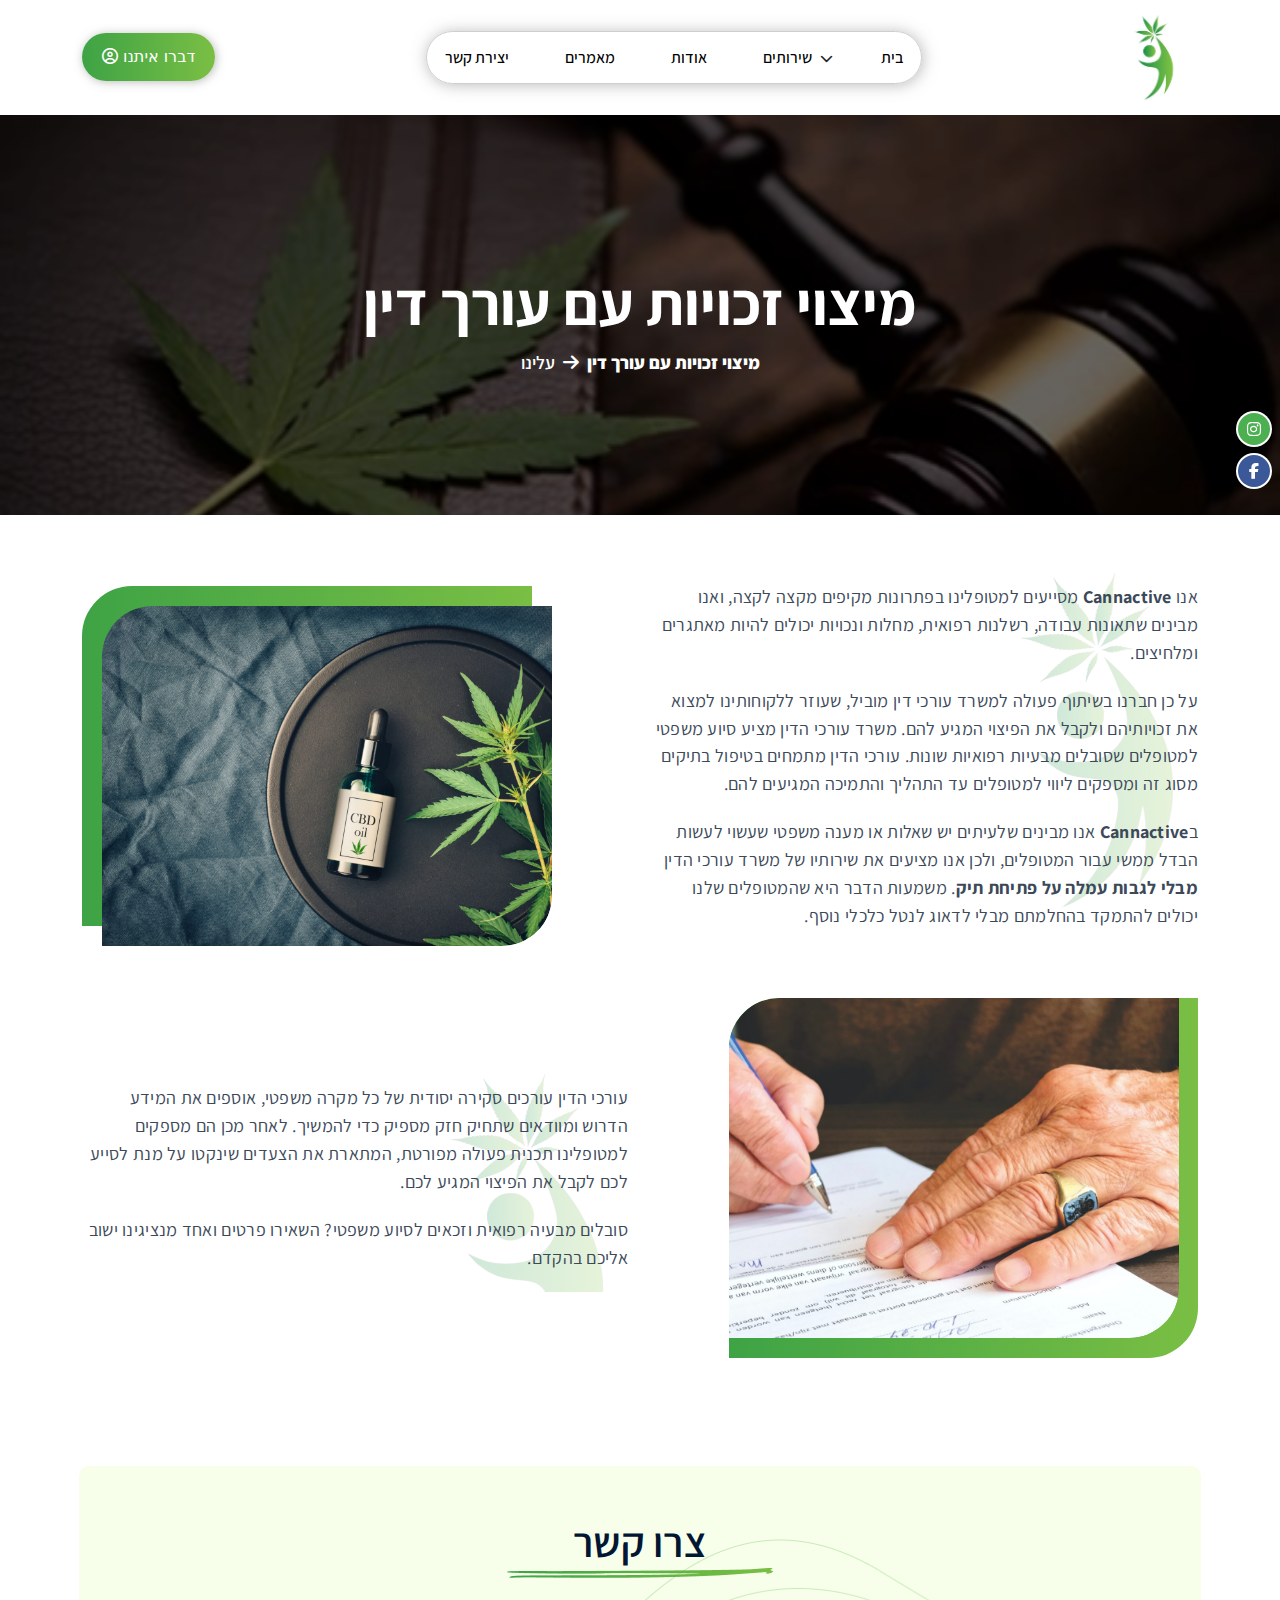
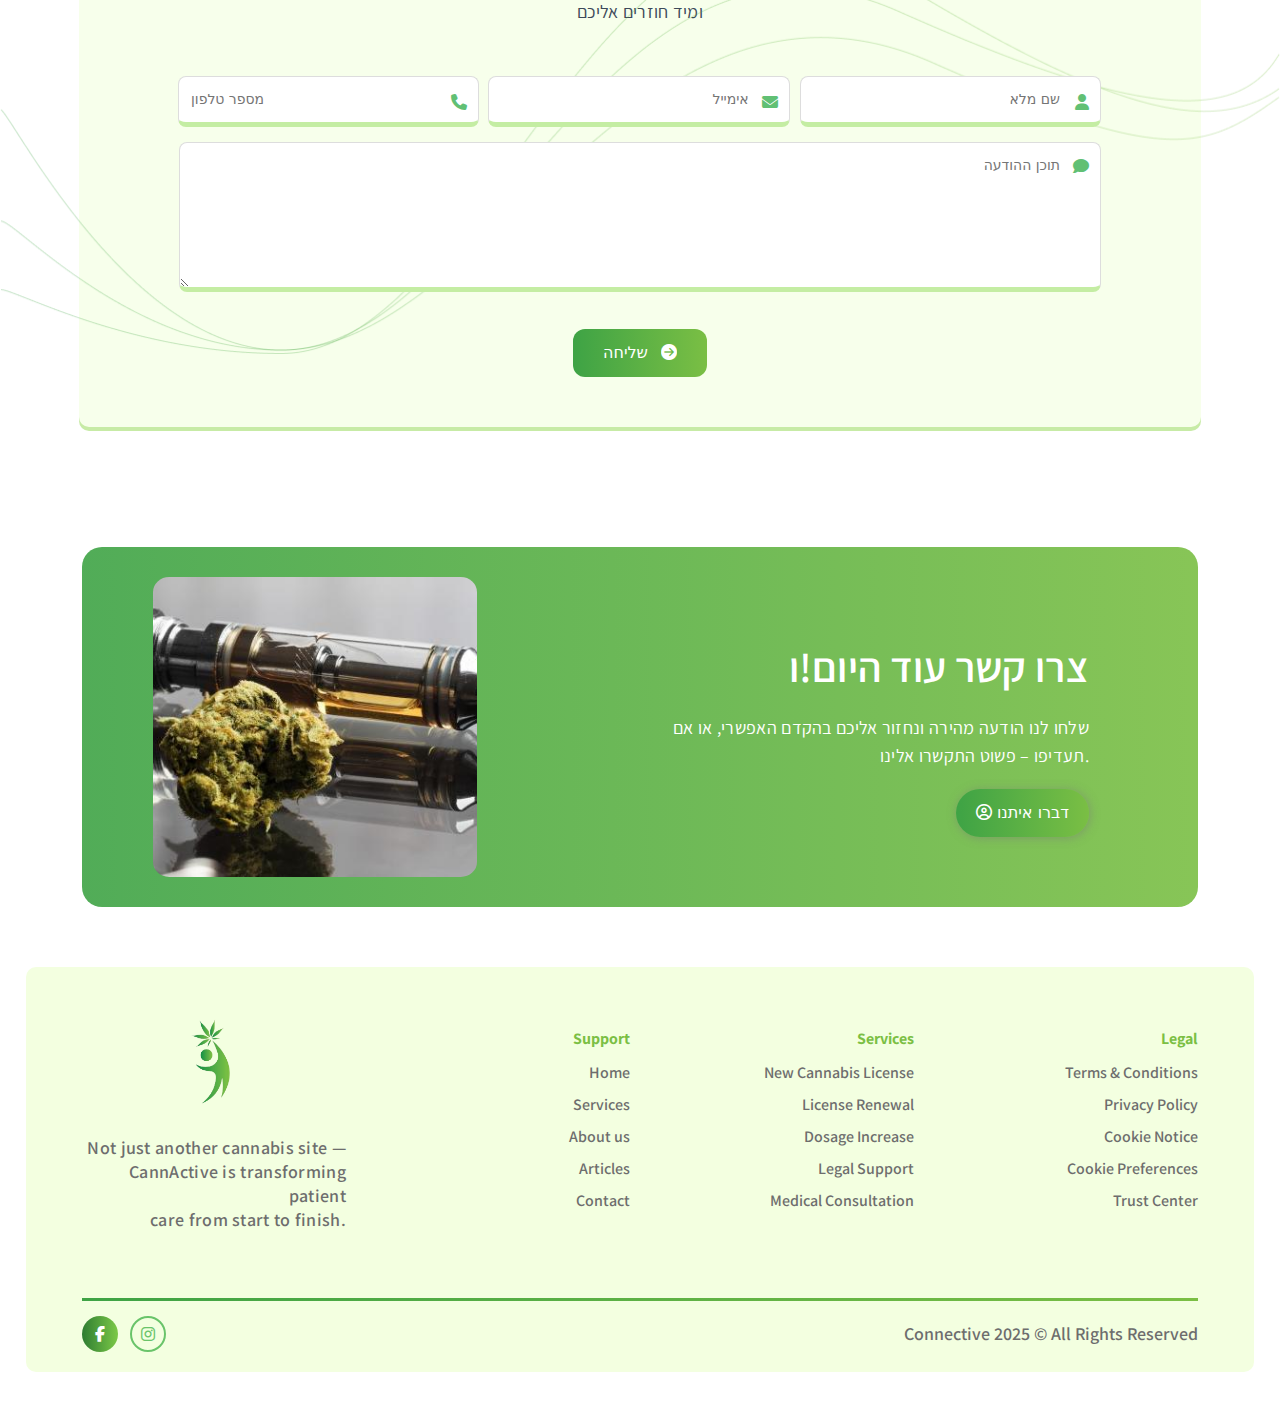
<file: Service.html>
<!DOCTYPE html>
<html lang="en">

<head>
    <meta charset="UTF-8" />
    <meta name="viewport" content="width=device-width, initial-scale=1.0" />
    <title>CannActive :: Service</title>

    <!-- Font Awesome (Latest Version) -->
    <link rel="stylesheet" href="https://cdnjs.cloudflare.com/ajax/libs/font-awesome/6.5.1/css/all.min.css" />

    <!-- jQuery (Latest Version) - Load Before Fancybox -->
    <script src="https://code.jquery.com/jquery-3.6.0.min.js"></script>

    <!-- Owl Carousel CSS -->
    <link rel="stylesheet"
        href="https://cdnjs.cloudflare.com/ajax/libs/OwlCarousel2/2.3.4/assets/owl.carousel.min.css" />
    <link rel="stylesheet"
        href="https://cdnjs.cloudflare.com/ajax/libs/OwlCarousel2/2.3.4/assets/owl.theme.default.min.css" />

    <!-- Bootstrap CSS -->
    <link href="https://cdn.jsdelivr.net/npm/bootstrap@5.3.3/dist/css/bootstrap.min.css" rel="stylesheet" />

    <!-- Custom Stylesheets -->
    <link rel="stylesheet" href="assets/css/style.css" />
    <link rel="stylesheet" href="assets/css/responsive.css" />
</head>

<body>
    <div class="main-header">
        <nav class="navbar navbar-dark navbar-expand-lg">
            <div class="container d-flex">

                <div class="navbarBtn">
                    <div class="headerBtn">
                        <a href="./contactus.html"> <i class="far fa-user-circle"></i> דברו איתנו
                        </a>
                    </div>
                </div>
                <!-- Navbar toggler for mobile -->
                <button class="navbar-toggler" type="button" data-bs-toggle="offcanvas"
                    data-bs-target="#offcanvasDarkNavbar" aria-controls="offcanvasDarkNavbar">
                    <i class="fas fa-bars"></i>
                </button>
                <!-- Navigation Links in the Center -->
                <div class="offcanvas offcanvas-end" tabindex="-1" id="offcanvasDarkNavbar"
                    aria-labelledby="offcanvasDarkNavbarLabel">
                    <div class="offcanvas-header">
                        <h5 class="offcanvas-title" id="offcanvasDarkNavbarLabel">
                            <a href="index.html"><img src="assets/images/logo/logo.jpg" alt="logo" /></a>
                        </h5>
                        <button type="button" class="btn-close custom-close" data-bs-dismiss="offcanvas"
                            aria-label="Close">
                            <!-- <i class="fas fa-times"></i> -->
                        </button>
                    </div>
                    <div class="offcanvas-body">
                        <ul class="navbar-nav">
                            <li class="nav-item">
                                <a class="nav-link" href="contactus.html"><i class="fas fa-envelope"></i> יצירת קשר</a>
                            </li>
                            <li class="nav-item">
                                <a class="nav-link" href="./articles.html"><i class="fas fa-newspaper"></i> מאמרים</a>
                            </li>
                            <li class="nav-item">
                                <a class="nav-link" href="./aboutus.html"><i class="fas fa-info-circle"></i> אודות</a>
                            </li>

                            <li class="nav-item dropdown">
                                <a class="nav-link" href="#"><i class="fas fa-concierge-bell"></i> שירותים</a>
                                <i class="fas fa-chevron-down"></i>
                                <ul class="dropdown arrow-top">
                                    <li class="nav-item me-3"><a class="nav-link" href="./Service.html">שירותים</a></li>
                                    <li class="nav-item me-3"><a class="nav-link" href="./Service.html">שירותים</a></li>
                                </ul>
                            </li>

                            <li class="nav-item active">
                                <a class="nav-link" href="index.html"><i class="fas fa-home"></i> בית</a>
                            </li>

                            <div class="navbarBtnphone">
                                <div class="headerBtn">
                                    <a href="./contactus.html">דברו איתנו</a>
                                </div>
                            </div>
                        </ul>

                    </div>

                </div>

                <!-- Logo on the left -->
                <a class="navbar-brand " href="index.html"><img class="logoheader" src="assets/images/logo/logo.jpg"
                        alt="logo" /></a>
            </div>
        </nav>
    </div>
    <div class="social-fixed">
        <a href="https://www.instagram.com/canna_active/?igsh=MXE5OXo1N3o1b3d3MA%3D%3D#" target="_blank"
            class="instagram"><i class="fab fa-instagram"></i></a>
        <a href="https://www.facebook.com/profile.php?id=100084387653964" target="_blank" class="facebook"><i
                class="fab fa-facebook-f"></i></a>
    </div>

    <!-- =================================== About Us Banner ==================== -->

    <section class="aboutBanner">
        <div class="container">
            <!-- Background Image -->
            <div class="aboutbannerImg">
                <img src="assets/images/servicebackground.png" alt="aboutbanner">
            </div>

            <!-- Content Section -->
            <div class="bannerContent">
                <h2 class="titletext">מיצוי זכויות עם עורך דין

                </h2>
                <ul class="breadcrumbs-custom-path">
                    <li><a href="index.html">עלינו</a></li>
                    <li class="active"><span class="fa fa-arrow-right mx-2" aria-hidden="true"></span>מיצוי זכויות עם
                        עורך דין

                    </li>
                </ul>
            </div>
        </div>
    </section>


    <!-- ======================= about us section ===================== -->

    <section class="license-section my-5 license-section5" id="l-sec">
        <div class="container">
            <div class="row align-items-center">

                <!-- Image with green background box -->
                <div class="col-lg-6 d-flex greenimg2" id="greenimg22">
                    <div class="image-box1 image-box1-s">
                        <div class="image-box image-box-s">
                            <img src="./assets/images/serviceimg1.jpg" alt="Cannabis" class="img-fluid">
                        </div>
                    </div>
                </div>

                <!-- Text Content -->
                <div class="col-lg-6 text-content  l-backg l-backg2" dir="rtl">
                    <p class="description">
                        אנו <strong>Cannactive</strong> מסייעים למטופלינו בפתרונות מקיפים מקצה לקצה, ואנו מבינים שתאונות
                        עבודה, רשלנות רפואית, מחלות ונכויות יכולים להיות מאתגרים ומלחיצים.
                    </p>
                    <p class="description">
                        על כן חברנו בשיתוף פעולה למשרד עורכי דין מוביל, שעוזר ללקוחותינו למצוא את זכויותיהם ולקבל את
                        הפיצוי המגיע להם.
                        משרד עורכי הדין מציע סיוע משפטי למטופלים שסובלים מבעיות רפואיות שונות. עורכי הדין מתמחים בטיפול
                        בתיקים מסוג זה ומספקים ליווי למטופלים עד התהליך והתמיכה המגיעים להם.
                    </p>
                    <p class="description">
                        ב<strong>Cannactive</strong> אנו מבינים שלעיתים יש שאלות או מענה משפטי שעשוי לעשות הבדל ממשי
                        עבור המטופלים, ולכן אנו מציעים את שירותיו של משרד עורכי הדין
                        <strong>מבלי לגבות עמלה על פתיחת תיק</strong>. משמעות הדבר היא שהמטופלים שלנו יכולים להתמקד
                        בהחלמתם מבלי לדאוג לנטל כלכלי נוסף.
                    </p>
                </div>
            </div>
        </div>
    </section>

    <section class="license-section my-5 license-section3" id="license-section3">
        <div class="container">
            <div class="row align-items-center">



                <!-- Text Content -->
                <div class="col-lg-6 text-content l-backg l-backg2 l-backg23" dir="rtl">
                    <p class="description">
                        עורכי הדין עורכים סקירה יסודית של כל מקרה משפטי, אוספים את המידע הדרוש ומוודאים שתחיק חזק מספיק
                        כדי להמשיך. לאחר מכן הם מספקים למטופלינו תכנית פעולה מפורטת, המתארת את הצעדים שינקטו על מנת
                        לסייע לכם לקבל את הפיצוי המגיע לכם.
                    </p>
                    <p class="description">
                        סובלים מבעיה רפואית וזכאים לסיוע משפטי? השאירו פרטים ואחד מנציגינו ישוב אליכם בהקדם.
                    </p>
                </div>

                <!-- Image with green background box -->
                <div class="col-lg-6 d-flex greenimg3">
                    <div class="image-box1 image-box1-s " id="image-box-s2">
                        <div class="image-box image-box-s " id="image-box1-s2">
                            <img src="./assets/images/serviceimg2.jpg" alt="Cannabis" class="img-fluid">
                        </div>
                    </div>
                </div>
            </div>
        </div>
    </section>

    <!-- ======================== contact section ================ -->

    <section class="contact-section" dir="rtl">
        <div class="form-container">
            <h2 class="headline headliness service-h text-center">צרו קשר
            </h2>
            <p class="description text-center">
                ומיד חוזרים אליכם
            </p>

            <form class="contact-form">
                <div class="input-group">
                    <div class="form-field">
                        <input type="text" placeholder="שם מלא">
                        <i class="fas fa-user icon"></i>
                    </div>

                    <div class="form-field">
                        <input type="email" placeholder="אימייל">
                        <i class="fas fa-envelope icon"></i>
                    </div>
                    <div class="form-field">
                        <input type="tel" placeholder="מספר טלפון">
                        <i class="fas fa-phone icon"></i>
                    </div>
                </div>

                <div class="form-field">
                    <textarea placeholder="תוכן ההודעה"></textarea>
                    <i class=" message_icon fas fa-comment icon"></i>
                </div>

                <button type="submit" class="submit-btn sbtn">
                    <i class="fas fa-arrow-circle-left btn-icon"></i>
                    שליחה
                </button>
            </form>
        </div>
    </section>


    <!-- ================================= cta section ======================= -->

    <section class="cta-two">
        <div class="container">
            <div class="cta-two__inner">
                <div class="cta-two__bg" style="background-image: url('assets/images/aboutus_banner.jpg');">
                </div>
                <div class="cta-two__img-and-content">
                    <div class="cta-two__img">
                        <img src="assets/images/ctaimg.jpg" alt="">
                    </div>
                    <div class="cta-two__content">
                        <h3 class="sub-headline mt-4 text-white">צרו קשר עוד
                            היום!ו</h3>
                        <p class="description text-white">
                            שלחו לנו הודעה מהירה ונחזור אליכם בהקדם האפשרי, או אם תעדיפו – פשוט התקשרו אלינו.
                        </p>


                        </p>
                        <div class="cta-two__btn-box">
                            <div class="ctabtn">
                                <div class="headerBtn">
                                    <a href="./contactus.html"> <i class="far fa-user-circle"></i> דברו איתנו
                                    </a>
                                </div>
                            </div>

                        </div>
                    </div>
                </div>
            </div>
    </section>

    <!-- ================================= footer ========================== -->
    <!-- Font Awesome -->

    <footer class="custom-footer">
        <div class="container">
            <div class="footer-top">
                <div class="footer-column description">
                    <div class="logo-f"><a class="logo-footer" href="#"><img
                                src="./assets/images/logo/logo-removebg-preview.png" alt="logo"></a></div>
                    <p>
                        Not just another cannabis site —<br>
                        CannActive is transforming patient<br>
                        care from start to finish.
                    </p>
                </div>

                <div class="footer-column">
                    <h5>Support</h5>
                    <ul>
                        <li><a href="./index.html">Home</a></li>
                        <li><a href="./Service.html">Services</a></li>
                        <li><a href="./aboutus.html">About us</a></li>
                        <li><a href="./articles.html">Articles</a></li>
                        <li><a href="./contactus.html">Contact</a></li>
                    </ul>
                </div>

                <div class="footer-column">
                    <h5>Services</h5>
                    <ul>
                        <li><a href="#">New Cannabis License</a></li>
                        <li><a href="#">License Renewal</a></li>
                        <li><a href="#">Dosage Increase</a></li>
                        <li><a href="#">Legal Support</a></li>
                        <li><a href="#">Medical Consultation</a></li>
                    </ul>
                </div>

                <div class="footer-column">
                    <h5>Legal</h5>
                    <ul>
                        <li><a href="#">Terms & Conditions</a></li>
                        <li><a href="#">Privacy Policy</a></li>
                        <li><a href="#">Cookie Notice</a></li>
                        <li><a href="#">Cookie Preferences</a></li>
                        <li><a href="#">Trust Center</a></li>
                    </ul>
                </div>
            </div>

            <div class="footer-bottom">
                <div class="social-icons">
                    <a href="https://www.facebook.com/profile.php?id=100084387653964" target="_blank"
                        class="facebook"><i class="fab fa-facebook-f"></i></a>
                    <a href="https://www.instagram.com/canna_active/?igsh=MXE5OXo1N3o1b3d3MA%3D%3D#" target="_blank"
                        class="instagram"><i class="fab fa-instagram"></i></a>
                </div>

                <div class="copyright">
                    Connective 2025 © All Rights Reserved
                </div>
            </div>
        </div>
    </footer>



    <script src="https://cdn.jsdelivr.net/npm/bootstrap@5.3.3/dist/js/bootstrap.bundle.min.js"
        integrity="sha384-YvpcrYf0tY3lHB60NNkmXc5s9fDVZLESaAA55NDzOxhy9GkcIdslK1eN7N6jIeHz"
        crossorigin="anonymous"></script>
    <!-- Bootstrap JS, Popper.js, and jQuery -->
    <script src="https://code.jquery.com/jquery-3.5.1.slim.min.js"></script>
    <script src="https://cdn.jsdelivr.net/npm/@popperjs/core@2.9.3/dist/umd/popper.min.js"></script>
    <script src="https://stackpath.bootstrapcdn.com/bootstrap/4.5.2/js/bootstrap.min.js"></script>
    <script src="https://cdnjs.cloudflare.com/ajax/libs/OwlCarousel2/2.3.4/owl.carousel.min.js"
        integrity="sha512-bPs7Ae6pVvhOSiIcyUClR7/q2OAsRiovw4vAkX+zJbw3ShAeeqezq50RIIcIURq7Oa20rW2n2q+fyXBNcU9lrw=="
        crossorigin="anonymous" referrerpolicy="no-referrer"></script>
    <script src="assets/js/index.js"></script>
</body>

</html>
</file>
<file: assets/css/style.css>
@import url('https://fonts.googleapis.com/css2?family=Assistant:wght@200..800&display=swap');

* {
    box-sizing: border-box;
    margin: 0;
    padding: 0;
}

:root {
    --brand-gradient: linear-gradient(269.77deg, #7BBF44 -1.28%, #3EA345 99.79%);
    --arrow-color: rgba(184, 212, 50, 1);
    --white-color: #FFFFFF;

    --primary-font: "Assistant", sans-serif;
    /* --primary-font: "Roboto", sans-serif; */
    --secondary-font: "Assistant", sans-serif;
    --thirt-font: "Assistant", sans-serif;


    --black-color: #000000;
    --blue-color: #17295f;


}

.main-header .dropdown.arrow-top {
    position: absolute;
    top: 100%;
    left: 50%;
    transform: translate(-50%, 10%);
    box-shadow: rgba(0, 128, 0, 0.24) 0px 3px 8px;
    background: #fff;
    padding: 0;
    z-index: 99;
    width: 250px;
    opacity: 0;
    visibility: hidden;
    transition: all 0.5s linear;
    list-style: none;
    border-radius: 12px;
    border: 1px solid #2e7d32;
    padding: 5px 0;
}

.dropdown .nav-link {
    width: 100%;
}

.navbar-nav>li:nth-child(3)>.dropdown.arrow-top {
    top: 109%;
}

.nav-item.dropdown:hover>.dropdown.arrow-top {
    opacity: 1;
    visibility: visible;
}

.main-header .dropdown.arrow-top li {
    border-bottom: 1px solid #000;
    box-shadow: rgba(0, 100, 0, 0.4) 0px 2px 8px 0px;
    margin: 0 !important;
    padding: 3px 3px;
}

.nav-item.dropdown {
    display: flex;
    align-items: center;

}

.nav-item.dropdown i {
    padding-top: 3px;
    font-size: 13px;
}

.nav-item.dropdown:hover .dropdown-menu {
    display: block;
    margin-top: 0;
}

/* Sticky styles after scrolling */
.main-header.sticky {
    position: fixed;
    z-index: 1000;
    padding-bottom: unset;
    padding-top: 5px;
    width: 100%;
    top: -2%;
    box-shadow: 0 4px 6px 0 rgba(12, 0, 46, 0.05);
}

.main-header.sticky {
    background-color: #fff;
    box-shadow: 0 4px 6px 0 rgba(12, 0, 46, 0.05) !important;
    box-shadow: 0 4px 6px 0 rgba(12, 0, 46, 0.05);
}



.navbar {
    /* padding: 0 !important; */
}

.navbar-expand-lg .offcanvas .offcanvas-body {
    justify-content: center;
    /* margin-right: 40px; */
}

/* Underline slide-in */
.navbar-nav li a::after {
    content: '';
    position: absolute;
    bottom: 0;
    right: 0;
    width: 0;
    height: 2px;
    background-color: #C9EEAB;
    /* light green */
    transition: width 0.3s ease;
}

/* Hover effect */
.navbar-nav li a:hover {
    color: #C9EEAB;
    transform: translateY(-2px);
    text-shadow: 0 0 6px rgba(201, 238, 171, 0.6);
}

/* Underline expands on hover */
.navbar-nav li a:hover::after {
    width: 100%;
    left: 0;
    right: auto;
}

.navbar-nav li a {
    font-family: var(--primary-font) !important;
    font-weight: 500 !important;
    font-size: 16px !important;
    line-height: 160% !important;
    color: var(--brand-color) !important;
    text-decoration: none !important;
    text-transform: capitalize;
    transition: all .5s !important;
    color: var(--black-color) !important;
}

.navbar-expand-lg .navbar-nav {
    gap: 40px;
    border: 0.87px solid #CECECE;
    border-radius: 50px;
    padding: 5px 10px;
    box-shadow: 1px 1px 15px 0px #77777780;

}

.navbar-nav li a:hover {
    color: var(--brand-color) !important;
    font-weight: 500 !important;
    overflow-x: hidden !important;
}

.navbar-toggler i {
    color: black;
    font-size: 28px;
}

.offcanvas-header .btn-close {
    border: 1px solid var(--gray-color);
}



/* ====================== header =============================== */
.logoheader {
    width: 50px;
}

/* ------ headerBtn----- */
.headerBtn svg {
    width: 15px;
    fill: var(--white-color);
    transform: rotate(-45deg);
}

.headerBtn {
    background-image: var(--brand-gradient);
    padding: 12px 20px;
    color: white;
    border: none;
    background-size: cover;
    background-repeat: no-repeat;
    border-radius: 50px;
    box-shadow: 1px 1px 10px 0px #77777780;

}

.headerBtn {}

.navbarBtnphone {
    display: none;
}

:root {
    --brand-gradient: linear-gradient(269.77deg, #7BBF44 -1.28%, #3EA345 99.79%);
    --brand-green: #3EA345;
}


.navbar-nav .nav-link {
    color: #1f1f1f;
    font-weight: 500;
    padding: 8px 16px;
    border-radius: 30px;
    transition: 0.3s;
    display: inline-flex;
    align-items: center;
    gap: 8px;
    text-decoration: none;
}

.navbar-nav .nav-link i {
    display: none;
}

.navbar-nav .nav-link:hover {
    color: var(--brand-green) !important;
}

.navbar-nav .active .nav-link {
    background: var(--brand-gradient);
    color: white !important;
    padding: 8px 20px;
    border-radius: 30px;
    font-weight: 600;
    box-shadow: 0 2px 8px rgba(0, 0, 0, 0.15);
}

.navbar-nav .active .nav-link i {
    display: inline-block;
    background: white;
    color: var(--brand-green);
    border-radius: 50%;
    padding: 5px;
    font-size: 14px;
}

/* ============= hover btn css ======== */

.headerBtn a:hover {
    border: 2px solid var(--brand-color);
    cursor: pointer;
}

.headerBtn a {
    position: relative;
    z-index: 2;
    color: #fff;
    text-decoration: none;
    transition: color 0.4s ease;
}

/* ================ nav  hover =================== */
.nav-link {
    position: relative;
    display: inline-block;
    color: #000;
    text-decoration: none;
    z-index: 1;
    padding-bottom: 0;
    overflow: hidden;
}

.nav-link::after {
    content: '';
    position: absolute;
    bottom: 0;
    left: 0;
    height: 2px;
    width: 0%;
    background-color: #000;
    z-index: 0;
}

.nav-link:hover::after {
    animation: underline-sweep 0.6s ease-in-out 2;
    background-color: var(--brand-color);
}

@keyframes underline-sweep {
    0% {
        width: 0;
        left: 0;
    }

    50% {
        width: 100%;
        left: 0;
    }

    100% {
        width: 0;
        left: 100%;
    }
}

.footer_wrapper .link_bx ul li a {
    position: relative;
    /* display: inline-block; */
    color: #000;
    text-decoration: none;
    z-index: 1;
    padding-bottom: 3px;
    overflow: hidden;
    transition: color 0.3s ease, font-weight 0.3s ease;

}

.main-contact a:hover {
    color: var(--brand-color) !important;
    font-weight: 500 !important;
}

.main-contact a {
    transition: color 0.3s ease !important;
}

.link_bx ul li a:hover {
    color: var(--brand-color) !important;
    font-weight: 500 !important;
}

.footer_wrapper .link_bx ul li a::after {
    content: '';
    position: absolute;
    bottom: 0;
    left: 0;
    height: 2px;
    width: 0%;
    background-color: #000;
    z-index: 0;
}

.footer_wrapper .link_bx ul li a:hover::after {
    animation: underline-sweep 0.6s ease-in-out 2;
    background-color: var(--brand-color);
}

@keyframes underline-sweep {
    0% {
        width: 0;
        left: 0;
    }

    50% {
        width: 100%;
        left: 0;
    }

    100% {
        width: 0;
        left: 100%;
    }
}

.main-contact a {
    position: relative;
    color: #000;
    text-decoration: none;
    font-weight: 400;
    font-size: 16px;
    overflow: hidden;
}

.main-contact a::after {
    content: '';
    position: absolute;
    bottom: 0;
    left: 0;
    height: 2px;
    width: 0%;
    background-color: #000;
    z-index: 0;
    transition: width 0.3s ease;

}

.main-contact a:hover::after {
    width: 100%;
    background-color: var(--brand-color);

}

@keyframes underline-sweep {
    0% {
        width: 0;
        left: 0;
    }

    50% {
        width: 100%;
        left: 0;
    }

    100% {
        width: 0;
        left: 100%;
    }
}

.social-fixed {
    position: fixed;
    top: 50%;
    right: 10px;
    transform: translateY(-50%);
    display: flex;
    flex-direction: column;
    gap: 10px;
    z-index: 999;
}

.social-fixed a {
    display: flex;
    align-items: center;
    justify-content: center;
    width: 32px;
    height: 32px;
    border-radius: 50%;
    text-decoration: none;
    font-size: 16px;
    transition: 0.3s;
}

.social-fixed a.instagram {
    color: #fff;
    background-color: #4CAF50;
    border-radius: 50px;
    display: flex;
    align-items: center;
    justify-content: center;
    box-shadow: 0 0 0 2px white;
}

.social-fixed a.facebook {
    color: white;
    background: #3b5998;
    box-shadow: 0 0 0 2px white;

}

/* =============================== banner psection =============================== */

.bannerSection {
    position: relative;
    width: 100%;
    overflow: hidden;
}

.Homebanner {
    position: relative;
}

.Homebanner::before {
    content: "";
    position: absolute;
    top: 0;
    left: 0;
    width: 100%;
    height: 650px;
    background: linear-gradient(92.08deg, #000000 1.66%, rgba(102, 102, 102, 0) 96.13%);
    z-index: 1;
}

.Homebanner img {
    width: 100%;
    height: 650px;
    display: block;
    object-fit: cover;
    position: relative;
    z-index: 0;
}

.textright {
    text-align: center;
}

.iconbanner img {
    width: 70px;
    position: relative;
    bottom: 20px;
}


.Homebanner {
    position: relative;
    overflow: hidden;
    height: 650px;
}

.Homebanner img {
    width: 100%;
    height: 100%;
    display: block;
    object-fit: cover;
    transition: transform 0.6s ease;
}

.Homebanner:hover img {
    transform: scale(1.3);
}

.Homebanner:hover .Homebanner::before {
    background: linear-gradient(to bottom, rgba(0, 0, 0, 0.4), rgba(0, 0, 0, 0));
}





.contentBanner {
    position: absolute;
    top: 0;
    left: 0%;
    width: 100%;
    height: 100%;
    display: flex;
    align-items: center;
    z-index: 10;
    transform: translate(0%, 0%);
}

.bannerSection .container {
    position: relative !important;
}

.contentBanner .row {
    max-width: 100%;
    margin: 0 auto;
    width: 100%;
    bottom: 384px;
    position: relative;
}

.contentBanner h1 {
    /* margin-bottom: 1rem; */
    font-family: var(--primary-font);
    font-family: var(--primary-font);
    color: var(--white-color);
    font-weight: 600;
    font-size: 70px;
    line-height: 120%;
    letter-spacing: -2%;
    text-align: right;
    text-transform: capitalize;

}

.contentBanner h1 {
    position: relative;
    display: inline-block;
    text-align: right;
}

/* ::after adds the line image */
.contentBanner h1::after {
    content: '';
    display: block;
    width: 90%;
    height: 10px;
    background-image: url('../images/Group.png');
    background-size: contain;
    background-repeat: no-repeat;
    background-position: center;
    position: relative;
    bottom: 20px;
}

.contentBanner h3 {
    font-family: var(--primary-font);
    font-weight: 700;
    font-size: 25px;
    letter-spacing: 0.9px;
    line-height: 135%;
    color: var(--white-color);
    margin: 0;
}

.banerbotm {
    padding-bottom: 10px;
}

.contentBanner p,
.ourserviceContent p {
    font-family: var(--primary-font);
    font-weight: 400;
    font-size: 19px;
    line-height: 155%;
    letter-spacing: 1.5%;
    text-align: center;

    margin-bottom: 1.5rem;
    color: var(--white-color);
}

.bannerBtn {
    max-width: max-content;
}

.call-box {
    display: flex;
    align-items: center;
    gap: 20px;
    direction: rtl;
    justify-content: center;
    color: white;
    font-family: "Assistant", sans-serif;
}

.call-icon {
    background-color: #4CAF50;
    padding: 12px;
    border-radius: 12px;
    display: flex;
    align-items: center;
    justify-content: center;
    box-shadow: 0 0 0 3px white;
}

.call-icon i {
    color: white;
    font-size: 18px;
}

.call-text .call-label,
.call-text .call-number {
    margin: 0;
    font-family: var(--primary-font);
    font-weight: 600;
    font-size: 16px;
    line-height: 155%;
    letter-spacing: 0.9px;
    text-align: left;
}

/* ================ future section =========== */
/* Base card */
.feature-card {
    background: #fff;
    color: #1a1a1a;
    border-radius: 15px;
    padding: 25px 20px;
    text-align: center;
    direction: rtl;
    height: 100%;
    transition: all 0.3s ease;
    box-shadow: 0 4px 8px rgba(0, 0, 0, 0.1);
}

/* Icon */
.feature-icon {
    background: #3EA345;
    color: white;
    width: 50px;
    height: 50px;
    border-radius: 50%;
    display: flex;
    justify-content: center;
    align-items: center;
    font-size: 22px;
    margin: 0 auto 15px;
    transition: all 0.3s ease;
}

/* Title */
.feature-title {
    margin-bottom: 10px;
    transition: color 0.3s ease;
    font-family: var(--primary-font);
    font-weight: 500;
    font-size: 18px;
    line-height: 120%;
    text-align: center;
    text-transform: capitalize;
    color: #011632;
    letter-spacing: 0.5px;
}

/* Description */
.feature-desc {
    margin-bottom: 15px;
    transition: color 0.3s ease;
    font-family: var(--primary-font);
    font-weight: 400;
    font-size: 14px;
    line-height: 155%;
    text-align: center;
    color: #3C4959;
    letter-spacing: 0.5px;
}

.feature-link {
    display: inline-flex;
    align-items: center;
    gap: 8px;
    color: #0c1e38;
    font-weight: 500;
    font-size: 16px;
    text-decoration: none;
    direction: ltr;
}

.circle-icon {
    display: inline-flex;
    justify-content: center;
    align-items: center;
    border: 1.5px solid #0c1e38;
    border-radius: 50%;
    width: 22px;
    height: 22px;
    font-size: 12px;
    line-height: 1;
}

/* === Hover Effects === */
.feature-card:hover {
    background: linear-gradient(269.77deg, #7BBF44 -1.28%, #3EA345 99.79%);
    color: white;

}

.feature-card:hover .feature-icon {
    background: white;
    color: #3EA345;
}

.feature-card:hover .circle-icon {
    border: 1.5px solid #fff;

}

.feature-card:hover .feature-title,
.feature-card:hover .feature-desc,
.feature-card:hover .feature-link {
    color: white;
}

.futuresSection .container {
    background-image: linear-gradient(269.77deg, #7BBF44 -1.28%, #3EA345 99.79%);
    padding: 40px 40px;
    border-radius: 10px;
    position: relative;
    bottom: 100px;
    z-index: 99;
}

/* =============== licecence section ============ */


/* Green box with hover scale on image */
.image-box {
    /* background: linear-gradient(269.77deg, #7BBF44 -1.28%, #3EA345 99.79%); */
    border-radius: 20px;
    display: inline-block;
    transition: transform 0.4s ease;
    height: 392px;
    width: 450px;
    overflow: hidden;
    object-fit: cover;
    position: relative;
    right: 32px;
    top: 62px;
}

.image-box-s,
.image-box1-s {
    right: unset;
    top: 0px;
    height: 340px !important;
    border-radius: 50px 0px 50px 0px !important;
    width: 450px !important;
}

.l-service {
    flex-direction: column-reverse;
}

#image-box-s2 {
    border-radius: 50px 00px 50px 0px !important;
    width: 469px !important;
    height: 360px !important;
    position: relative;
    padding: unset !important;
}

.l-backg23 {
    text-align: left !important;
}

.greenimg3 {
    justify-content: end;
}

.image-box1-s {
    padding: 20px;
}

#image-box1-s2 {
    padding: unset !important;
}

.image-box-s img {
    height: 340px !important;
    object-fit: cover;
    border-radius: 50px 0px 50px 0px !important;
}

.image-box-s2 img {
    border-radius: 50px 0px 50px 0px !important;

}

.image-box1 {
    border-radius: 20px;
    background: linear-gradient(269.77deg, #7BBF44 -1.28%, #3EA345 99.79%);
    height: 412px;
    width: 470px;
}

.greenimg {
    padding-left: 50px;
}

.image-box img {
    border-radius: 15px;
    transition: transform 0.03s ease;
    object-fit: cover;
    width: 100%;
}

.image-box:hover img {
    transform: scale(1.75);
}

/* Text styles */
.headline,
.sub-headline {
    color: #011632;
    line-height: 1.5;
    font-family: var(--primary-font);
    font-weight: 600;
    font-size: 42px;
    line-height: 125%;
    letter-spacing: 0.3px;
    text-align: right;
    text-transform: capitalize;
}

.description {
    color: #3C4959;
    margin: 20px 0;
    font-family: var(--primary-font);
    font-weight: 400;
    font-size: 18px;
    line-height: 155%;
    letter-spacing: 0.3px;
    text-align: right;
}


.l-backg {
    position: relative;
}

.l-backg::before {
    content: '';
    position: absolute;
    right: 0;
    /* inset: 0; */
    background: url('../images/logo/logo-removebg-preview.png') center no-repeat;
    opacity: 0.2;
    z-index: -1;
    height: 500px;
    width: 100%;
}

.l-backg2::before {
    content: '';
    position: absolute;
    right: 0;
    top: 0;
    background: url('../images/logo/logo-removebg-preview.png') no-repeat right top;
    background-size: 35%;
    /* 50% of original image size relative to container */
    opacity: 0.2;
    z-index: -1;
    height: 100%;
    width: 100%;
}


.btn-outline-success {
    width: 40%;
}

.license-section>* {
    position: relative;
    z-index: 1;
}

.btn-submit {
    background-image: var(--brand-gradient);
    padding: 7px 15px;
    color: white;
    border: none;
    background-size: cover;
    background-repeat: no-repeat;
    border-radius: 12px 0x 12px 0px !important;
    box-shadow: 1px 1px 10px 0px #77777780;
    position: relative;
    left: 10px;
    width: 30%;
}

/* .form-control {
    width: 60%;
} */

.fa-arrow-circle-left {
    transform: rotate(180deg);
}

.form-control:focus {
    box-shadow: unset !important;
}

.image-boxs,
.image-boxs img {
    top: 0;
    height: 500px;
    right: 0;
}

.boxhiglight {
    top: 0;
    right: 0;
    height: 420px;
}

.highlighttexp {
    max-width: 500px;
    margin-left: auto;
    padding-top: 20px;
}

.about2 {
    box-shadow: 0px 4px 0px 0px #33A10040;
    background: #F8FFEC;
    margin: 0px 3%;
    border-radius: 12px;
    background-image: url("../images/Group\ 1000001021.png");
    background-repeat: no-repeat;
    background-position: center;
    background-size: cover;
    padding: 60px 0;
    background-size: contain;
}

.listtext li {
    direction: rtl;
    padding-top: 10px;
    font-family: var(--primary-font);
    font-weight: 500;
    font-size: 18px;
    line-height: 155%;
    letter-spacing: 0.3px;
    color: #3C4959;
}

.about2btn {
    max-width: max-content;
    border-radius: 12px !important;
}

.blogbtn {
    display: flex;
    justify-content: center;
    padding-top: 10px;
}

.blogbtn a {
    /* padding: 12px 30px !important; */
}

.btnabout {
    align-items: center;
    justify-content: end;
    display: flex;
}

.listtext ul {
    padding: 20px 0;
}

.listtext li i {
    margin-left: 10px;

}

/* =========================== service section ================== */
.cardimg {
    width: 100%;
    height: 300px;
    overflow: hidden;
    border-radius: 15px;

}

.card-body {
    padding: 25px 15px;
}

.card-title {
    font-family: var(--secondary-font);
    font-weight: 500;
    font-size: 18px;
    line-height: 26px;
    color: #222222;
    padding: 20px 0 10px 0px;
}

.admintext {
    display: flex;
    gap: 20px;
    align-items: center;
}

.badge {
    background: linear-gradient(269.77deg, #7BBF44 -1.28%, #3EA345 99.79%);
    border-radius: 8px;
    padding: 10px 20px;
    font-family: var(--secondary-font);
    font-weight: 500;
    font-size: 14px;
    line-height: 16px;
    letter-spacing: 0.3px;
    color: var(--white-color);
}

.admintext p {
    font-family: var(--secondary-font);
    font-weight: 500;
    font-size: 14px;
    line-height: 16px;
    letter-spacing: 0.3px;
    color: #222222;
}

.cardimg img {
    object-fit: cover;
    transition: transform 0.03s ease;
    border-radius: 15px;
    height: 300px;

}

.cardimg:hover img {
    transform: scale(1.75);

}

.cardservice {
    background: #F8FFEC;
    border-radius: 17px;
}

.servicesection a,
.callt {
    text-decoration: none;
}

.headliness h1 {
    position: relative;
    display: inline-block;
    text-align: right;
}

/* ::after adds the line image */
.headliness::after {
    content: '';
    display: block;
    width: 100%;
    height: 10px;
    background-image: url('../images/testi-icon.png');
    background-size: contain;
    background-repeat: no-repeat;
    background-position: center;
    left: 0px;
    position: relative;
}


/* ===================== testimonials ================= */

.testimonial-card {
    direction: rtl;
    padding: 20px 30px 60px 20px;
    border-radius: 10px;
    position: relative;
    font-family: "Assistant", sans-serif;
    background: #FFFFFF;

    border-right: 5px solid #C9EEAB !important;
    border-bottom: 5px solid #C9EEAB !important;

}

.testimonial img {
    width: unset !important;
}

.testimonial-header {
    display: flex;
    align-items: center;
    margin-bottom: 10px;
    gap: 10px;
}

.testimonial-header img {
    width: 70px !important;
    height: 70px;
    border-radius: 50%;
    margin-left: 10px;
    object-fit: cover;
}

.testimonialsSection {
    padding: 60px 0;
}

.testimonial {
    padding-top: 50px;
}

.testimonial .owl-dots .owl-dot.active span,
.testimonial.owl-dots .owl-dot:hover span,
.testimonial .owl-dot span {
    background: linear-gradient(269.77deg, #7BBF44 -1.28%, #3EA345 99.79%) !important;
    width: 152px !important;
    margin-top: 30px !important;
}

.owl-theme .owl-dots .owl-dot {
    padding: 0 !important;
    border-radius: 20px 10px 0px 0px !important;
}


.testimonial-info h4 {
    margin: 0;
    font-family: var(--primary-font);
    font-weight: 500;
    font-size: 24px;
    line-height: 155%;
    letter-spacing: 0.3px;
    color: #011632;

}

.stars {
    color: #EC942C;
    font-size: 14px;
}

.testimonial-text {
    margin: 0;
    color: #3C4959;
    font-family: "Assistant", sans-serif;
    font-weight: 500;
    font-size: 16px;
    line-height: 155%;
    letter-spacing: 0.3px;
    text-align: right;
    max-width: 306px;
}

/* ====================== contact section ====================== */

.contact-section {
    position: relative;
    padding: 60px 20px;
    text-align: center;
    overflow: hidden;
    z-index: 1;
}

.highlighttext {
    color: var(--white-color) !important;
    max-width: 560px;
    text-align: right;
    margin-left: auto;
}

.contact-section::before {
    content: '';
    position: absolute;
    inset: 0;
    background-image: url("../images/Group 1000001021.png");
    background-repeat: no-repeat;
    background-position: center;
    background-size: contain;
    z-index: 99;
    opacity: 1;
}

.form-container {
    max-width: 1122px;
    margin: auto;
    background: #F7FFEB;
    padding: 50px 100px;
    border-radius: 10px;
    box-shadow: 0px 4px 0px 0px #C7EBA6;
}

.contact-title {
    font-size: 24px;
    color: #3b7d2d;
    font-weight: bold;
}

.contact-subtitle {
    color: #666;
    font-size: 14px;
    margin-bottom: 30px;
}

.contact-form .input-group {
    display: flex;
    flex-wrap: wrap;
    gap: 10px;
    margin-bottom: 15px;
    padding-top: 30px;
    position: relative;
    z-index: 999;
}

.form-field {
    flex: 1;
    position: relative;
}

.form-field input,
.form-field textarea {
    width: 100%;
    padding: 12px 40px 12px 12px;
    border: 1px solid #ddd;
    border-radius: 8px;
    font-size: 14px;
    background-color: #fff;
    border-bottom: 5px solid #C4EDA3;
    position: relative;
    z-index: 999;
}

.form-field textarea {
    resize: vertical;
    min-height: 150px;
}

.form-field .icon {
    position: absolute;
    top: 50%;
    right: 12px;
    transform: translateY(-50%);
    color: #61c074;
    z-index: 999;
}

.message_icon {
    top: 15% !important;
}

.submit-btn {
    background: linear-gradient(269.77deg, #7BBF44 -1.28%, #3EA345 99.79%);
    color: white;
    border: none;
    padding: 12px 30px;
    font-size: 16px;
    border-radius: 12px;
    cursor: pointer;
    transition: background 0.3s;
    position: relative;
    z-index: 999;
}

.sbtn {
    margin-top: 30px;
}

.submit-btn i {
    margin-left: 8px;
}

.submit-btn:hover {
    background-color: #4ca95d;
}

.headlinesc h1 {

    text-align: right !important;
}

.headlinesc {
    color: var(--brand-green) !important;
    position: relative;
}

/* ::after adds the line image */
.headlinesc::after {
    content: '';
    display: block;
    width: 60%;
    height: 10px;
    background-image: url('../images/contacticon.png');
    background-size: contain;
    background-repeat: no-repeat;
    background-position: center;
    left: 0px;
    position: relative;
}

.green-promo-section .green-box {
    background: linear-gradient(269.77deg, #7BBF44 -1.28%, #3EA345 99.79%);
    border-radius: 12px;
    padding: 40px;
}

.image-promo {
    max-width: 100%;
    border-radius: 10px;
}

.green-promo-section .btn-light {
    font-weight: 500;
    padding: 8px 20px;
    border-radius: 5px;
    color: #3EA345;
}

/* ============================= footer ============================  */
.custom-footer {
    background-color: #F3FFE0;
    padding-top: 60px;
    padding-bottom: 20px;
    font-family: "Assistant", sans-serif;
    color: #333;
    margin: 0px 2%;
    border-radius: 10px;
    margin-bottom: 3%;
}

.footer-top {
    display: flex;
    flex-wrap: wrap;
    justify-content: space-between;
    gap: 20px;
    margin-bottom: 30px;
}

.footer-column {
    flex: 1;
    min-width: 180px;
}

.footer-column h5 {
    font-family: var(--thirt-font);
    font-weight: 700;
    font-size: 16px;
    line-height: 24px;
    margin-bottom: 10px;
    color: #7BBF44;
    text-align: right;
}

.footer-column ul {
    list-style: none;
    padding: 0;
    margin: 0;
}

.footer-column ul li {
    margin-bottom: 8px;
    text-align: right;
}

.footer-column ul li a {
    text-decoration: none;
    color: #6D6D6D;
    font-family: "Assistant", sans-serif;
    font-weight: 600;
    font-size: 16px;
    line-height: 24px;
    text-align: right;
    transition: all 0.3s ease;
    position: relative;
}

.footer-column ul li a::after {
    content: '';
    position: absolute;
    bottom: 0;
    right: 0;
    width: 0%;
    height: 2px;
    background-color: yellowgreen;
    transition: width 0.5s ease;
}

.footer-column ul li a:hover::after {
    width: 100%;
    left: 0;
    right: auto;
}

.logo-footer img {
    width: 50px;
}

.logo-f {
    text-align: center;
    position: relative;
    bottom: 30px;
}

.footer-column ul li a:hover {
    text-decoration: none;
    color: yellowgreen;
}

.description p,
.copyright {
    font-family: var(--thirt-font);
    font-weight: 600;
    font-size: 18px;
    line-height: 24px;
    text-align: right;
    color: #6D6D6D;
}

.footer-bottom {
    border-top: 3px solid;
    border-image-source: linear-gradient(269.77deg, #7BBF44 -1.28%, #3EA345 99.79%);
    border-image-slice: 1;
    border-width: 3px 0 0 0;
    padding-top: 15px;
    display: flex;
    justify-content: space-between;
    align-items: center;
    flex-wrap: wrap;
    border-radius: 12px;
}

.social-icons {
    display: flex;
    gap: 12px;
}

.social-icons a {
    display: inline-flex;
    align-items: center;
    justify-content: center;
    width: 36px;
    height: 36px;
    border-radius: 50%;
    font-size: 16px;
    text-decoration: none;
    transition: all 0.3s ease;
}

.social-icons a.facebook {
    background: linear-gradient(to right, #2e7d32, #7cc947);
    color: white;
}

.social-icons a.instagram {
    border: 2px solid #69c46a;
    color: #69c46a;
    background-color: transparent;
}

.social-icons a:hover {
    transform: scale(1.1);
}

/* ========================= About Us Banner Section =============================*/
.aboutBanner {
    position: relative;
    width: 100%;
    height: 400px;
    display: flex;
    justify-content: center;
    align-items: center;
    text-align: center;
    color: var(--white-color);
    overflow: hidden;
}

/* Background Image */
.aboutbannerImg {
    position: absolute;
    top: 0px;
    left: 0;
    width: 100%;
    height: 100%;
    z-index: -1;
}


.aboutbannerImg img {
    width: 100%;
    height: 100%;
    object-fit: cover;
}

.aboutbannerImg::before {
    content: "";
    position: absolute;
    top: 0;
    left: 0;
    width: 100%;
    height: 100%;
    background: rgba(0, 0, 0, 0.6);
    z-index: 1;
}

.bannerContent {
    position: relative;
    z-index: 2;
    padding-top: 30px;
    text-align: left;
}

.bannerContent .titletext {
    font-size: 60px;
    font-weight: 700;
    text-transform: uppercase;
    margin-bottom: 10px;
    font-family: var(--primary-font);
    color: var(--white-color);
    text-align: center;
}

.breadcrumbs-custom-path {
    list-style: none;
    padding: 0;
    display: flex;
    justify-content: center;
    align-items: center;
    font-size: 16px;
}

.breadcrumbs-custom-path li {
    display: inline-block;
    color: var(--brand-color);
    font-size: 18px;
    font-family: var(--secondary-font);
    font-weight: 800;
}

.breadcrumbs-custom-path li a {
    color: var(--white-color);
    text-decoration: none;
    transition: color 0.4s ease-in-out;
    font-weight: 600;
    font-family: var(--secondary-font);
    font-size: 18px;
}

.breadcrumbs-custom-path li a:hover {
    /* text-decoration: underline; */
    color: var(--brand2);
}


/*--------------------------------------------------------------
# CTA Two
--------------------------------------------------------------*/
.cta-two {
    position: relative;
    display: block;
    z-index: 2;
    padding: 60px 0;
    background-color: var(--black2-color);
}

.cta-two__inner {
    position: relative;
    display: block;
    overflow: hidden;
    padding: 30px 71px 30px;
    padding-right: 109px;
    z-index: 1;
}

.cta-two__bg {
    position: absolute;
    top: 0;
    left: 0;
    right: 0;
    bottom: 0;
    border-radius: 20px;
    background-repeat: no-repeat;
    background-size: cover;
    background-position: center;
    background-attachment: fixed;
    z-index: -1;
}


.cta-two__bg::before {
    content: "";
    position: absolute;
    top: 0;
    left: 0;
    right: 0;
    bottom: 0;
    opacity: .90;
    background: linear-gradient(269.77deg, #7BBF44 -1.28%, #3EA345 99.79%);
    border-radius: 20px;
    z-index: -1;
}

.cta-two__img-and-content {
    position: relative;
    display: flex;
    align-items: center;
    gap: 145px;
}

.cta-two__img {
    position: relative;
    display: block;
    max-width: 324px;
    width: 100%;
}

.cta-two__img img {
    width: 100%;
    border-radius: 5%;
    height: 300px;
    object-fit: cover;
}

.cta-two__content {
    position: relative;
    display: block;
    text-align: right;
}

.ctabtn .cta-two__title {
    font-size: 49px;
    font-weight: 700;
    line-height: 59px;
    letter-spacing: -1.2px;
    color: var(--white-color);
    font-family: var(--primary-font);
}

.ctabtn {
    text-align: right;
    justify-content: end;
    display: flex;
}

.cta-two__text {
    color: var(--white-color);
    margin-top: 9px;
    margin-bottom: 22px;
    font-family: var(--secondary-font);
}

.cta-two__btn-box {
    position: relative;
    display: block;
    display: flex;
    gap: 20px;
    justify-content: end;
}

.callusbtn a {
    background-color: unset !important;
    border: 2px solid var(--brand-color);
    padding: 8px 17px 6px 17px !important;
}

.callusbtn a:hover {
    background-color: var(--brand-color) !important;
}




.callusbtn a {
    background-color: unset !important;
    border: 2px solid var(--brand-color);
    padding: 8px 17px 6px 17px !important;
}

.callusbtn a:hover {
    background-color: var(--brand-color) !important;
}

.from-contact {
    margin: 80px 0 98px;
}


@media (max-width: 900px) {
    .from-contact .check-left {
        margin-bottom: 60px;
    }
}

.from-contact .check-left .form-group {
    margin-bottom: 24px;
}

.from-contact .check-left .form-group textarea,
.from-contact .check-left .form-group input {
    border-color: #ddd;
    border-bottom: 5px solid #C4EDA3;

}

.from-contact .check-left .form-group input {
    height: 50px;
}

.control-label3 {
    /* justify-content: end !important; */
}

.from-contact .check-left .form-group label {
    font-size: 16px;
    font-weight: 600;
    padding-bottom: 5px;
    display: flex;
    justify-content: end;
}

.cnt-btn {
    text-align: right;
    display: flex;
    justify-content: end !important;
    align-items: end;
    text-align: right;
}

#contactform .form-control {
    width: 100% !important;
}

.from-contact .check-left .btn-web a {
    font-weight: 600;
    font-size: 16px;
}

.check-left {}

.wrap-map {
    border: 2px solid #7BBF44;
    border-radius: 12px;
    overflow: hidden;
    box-shadow: 0 4px 12px rgba(0, 0, 0, 0.1);
    padding: 10px 10px 5px 10px;
}

.wrap-map iframe {
    border-radius: 12px;
}

.conatctbtn {
    max-width: max-content;
}

.from-contact .description {
    padding-bottom: 50px;
}

.aboutussection {
    box-shadow: 0px 4px 0px 0px #33A10040;
    background: #F8FFEC;
    margin: 0px 3%;
    border-radius: 12px;
    background-image: url("../images/Group\ 1000001021.png");
    background-repeat: no-repeat;
    background-position: center;
    background-size: cover;
    padding: 60px 0;
    background-size: contain;
}

/* ================== team section ======================== */
.team-section {
    background-image: url(../images/Group\ 1000001021.png);
    background-repeat: no-repeat;
    background-position: center;
    background-size: cover;
    position: relative;
    background: linear-gradient(135deg, rgb(0, 0, 0) 0%, rgb(3, 50, 8) 100%);
}

.team-section .headline {
    color: var(--white-color) !important;
}

#text-green {
    color: var(--black-color) !important;
}

.team-section::before {
    content: '';
    position: absolute;
    /* left: 0; */
    /* inset: 0; */
    background: url(../images/logo/logo-removebg-preview.png) center no-repeat;
    opacity: 0.2;
    z-index: -1;
    height: auto;
    width: 100%;
    object-fit: contain;
    top: 0;
}

.team-img {
    width: 150px;
    height: 150px;
    object-fit: cover;
    border-radius: 50%;
    transition: transform 0.4s ease, box-shadow 0.3s ease;
}

.team-card {
    background: #F7FFEB;
    border-radius: 15px;
    transition: background 0.5s ease-in-out, transform 0.4s ease, color 0.4s ease;
    color: #000;
    /* default text color */
}

.team-card:hover {
    background: linear-gradient(269.77deg, #7BBF44 -1.28%, #3EA345 99.79%);
    transform: translateY(-8px);
    color: var(--white-color);
}

.team-card:hover #text-green {
    color: var(--white-color) !important;
}

.team-card * {
    transition: color 0.4s ease;
}

.team-section .headliness {
    padding-bottom: 60px;
}

.team-card:hover * {
    color: var(--white-color);
}


.team-card:hover h2,
.team-card:hover p {
    color: var(--white-color);
}

.team-card:hover .team-img {
    transform: scale(1.05);
    box-shadow: 0 0 15px rgba(0, 255, 128, 0.3);
}

.aboutnametxt {
    font-family: "Assistant", sans-serif;
    font-weight: 700;
    font-size: 25px;
    line-height: 155%;
    letter-spacing: 0.3px;
    text-align: center;
    color: var(--black-color);
    padding-top: 10px;
}


/* Service-start */

.service_wrapper .service_inner_card {
    margin: 30px 0;
}

.service_wrapper .service_inner_card .featured_image img {
    width: 100%;
    object-fit: cover;
    border-radius: 5px;
    border: 1px solid var(--secondary-color);
    height: 300px;
}

.service_wrapper .service_inner_card .featured_image::after {
    content: "";
    position: absolute;
    top: 0;
    left: 0;
    background: #0000009c;
    width: 100%;
    height: 100%;
}

.service_wrapper .service_inner_card .top_content {
    position: relative;
    /* display: flex;
    align-items: center;
    gap: 20px; */
}

.service_wrapper .service_inner_card {
    background: #fff;
}

.service_wrapper .service_inner_card .titles {
    position: absolute;
    top: 50%;
    left: 50%;
    transform: translate(-50%, -50%);
    width: 100%;
}

.service_wrapper .service_inner_card .titles h2 {
    font-size: 28px;
    letter-spacing: 2px;
    line-height: 39px;
    color: #fff;
    font-weight: 900;
    font-family: var(--primary-font);
    text-align: center;
}

.service_wrapper .hoverable_image .read_btn h2 {
    font-size: 24px;
    letter-spacing: 2px;
    color: #fff;
    font-weight: 900;
    font-family: var(--primary-font);
}

.service_wrapper .hoverable_image .read_btn a {
    text-decoration: none;
    font-size: 16px;
    letter-spacing: 2px;
    color: #fff;
    font-weight: 400;
    font-family: var(--secondary-font);
    text-align: center;
}

.service_wrapper .service_inner_card .bottom-content {
    padding-top: 20px;
}

.service_wrapper .service_inner_card .bottom-content p {
    font-size: 15px;
}

.service_wrapper .service_inner_card {
    transition: all 0.5s;
    position: relative;
}

.service_wrapper .service_inner_card .hoverable_image {
    opacity: 0;
    visibility: hidden;
    position: absolute;
    top: 0;
    left: 0;
    width: 100%;
    height: 100%;
    transition: all 0.5s;
    transform: translateX(100%);
    box-shadow: rgba(0, 0, 0, 0.35) 0px 5px 15px;
}

.service_wrapper .service_inner_card .hoverable_image::after {
    position: absolute;
    content: "";
    width: 100%;
    height: 100%;
    top: 0;
    left: 0;
    background: linear-gradient(to right, rgba(52, 168, 83, 0.6), rgba(168, 224, 99, 0.6));
}

.service_wrapper .service_inner_card:hover .hoverable_image {
    opacity: 1;
    visibility: visible;
    transform: translateX(0%);
}

.service_wrapper .service_inner_card .hoverable_image img {
    width: 100%;
    height: 100%;
    object-fit: cover;
}

.service_wrapper .service_inner_card .hoverable_image .read_btn {
    position: absolute;
    top: 50%;
    left: 50%;
    transform: translate(-50%, -50%);
    width: 100%;
    z-index: 94;
}

.service_crousel .owl-nav [class*="owl-"]:hover {
    background: transparent !important;
    color: #2e7d32 !important;
    text-decoration: none;
}

.service_crousel .owl-nav [class*="owl-"] {
    width: 40px !important;
    height: 40px !important;
    border: 1px solid #2e7d32 !important;
    border-radius: 50% !important;
}

.fa-long-arrow-alt-right,
.fa-long-arrow-alt-left {
    color: #2e7d32;
}

.service_crousel .owl-nav {
    margin-top: 0 !important;
    position: absolute;
    bottom: -35px;
    left: 0;
}

.service_wrapper .top_heading h6 {
    font-size: 16px;
    letter-spacing: 3px;
    text-transform: uppercase;
    color: #ec5598;
    font-weight: 500;
    font-family: var(--primary-font);
}

.service_wrapper .top_heading h4 {
    font-size: 32px;
    letter-spacing: 3px;
    color: #000000;
    font-weight: 900;
    font-family: var(--secondary-font);
}

.service_wrapper {
    background: #F7FFEB;
    margin: 4% 4% 0% 4%;
    border-radius: 15px;
    background-image: url(../images/Group\ 1000001021.png);
    background-repeat: no-repeat;
    background-position: center;
    background-size: cover;
}

.meta-info {
    display: flex;
    align-items: center;
    gap: 20px;
    font-family: "Assistant", sans-serif;
    color: #fff;
    font-size: 14px;
    justify-content: space-between;
    padding: 10px 5px;
    border: 1px solid #2e7d32;
    background: linear-gradient(269.77deg, #7BBF44 -1.28%, #3EA345 99.79%);
    box-shadow: 3px 3px 14.2px 0px #B6C1CF99;

}

.meta-info .icon {
    margin-right: 6px;
    color: #fff;
}

.meta-info .author,
.meta-info .date {
    display: flex;
    align-items: center;
}


/* Service-end */
</file>
<file: assets/css/responsive.css>
@media (max-width:1199px) {
    .ourserviceimg {
        width: 100%;
        padding-left: unset;
    }
}

@media (max-width:991px) {
    .navbarBtn {
        display: none;
    }

    .navbarBtnphone {
        display: block;
        padding-top: 15px;
    }

    .navbarBtnphone .headerBtn {
        max-width: max-content;
    }

    .offcanvas-header .btn-close {
        font-size: 24px;
    }

    .offcanvas-title a img {
        max-width: 30px;
    }

    .navbar-expand-lg .navbar-nav {
        border-radius: 15px;
    }

    .navbar-expand-lg .offcanvas .offcanvas-body {
        background: linear-gradient(269.77deg, #7BBF44 -1.28%, #3EA345 99.79%);
    }

    .offcanvas-header {
        background-color: var(--brand-color);
    }

    .navbar-expand-lg .navbar-nav {
        gap: 20px;
        padding: 20px 10px;
    }


    .navbar-nav li a {
        border-bottom: 1px solid #000;
    }

    .contentBanner .row .col-6 {
        width: 100% !important;
    }

    .contentBanner .row {
        bottom: 224px;
    }

    .Homebanner img {
        height: 450px;
    }

    .Homebanner {
        height: 450px;
    }

    .nav-item.dropdown {
        gap: 10px;
    }

    .dropdown.arrow-top li a {
        border: unset;
    }

    .dropdown.arrow-top {
        max-height: 250px;
        overflow-y: scroll;
    }

    .l-backg {
        padding-top: 80px;
    }

    .green-promo-section .green-box,
    .about2 .row {
        text-align: right;
    }

    .futuresSection .container {
        bottom: 0px;
        margin-top: 40px;
    }

    .greenimg {
        padding-left: 0;
        justify-content: end;
    }

    .image-boxs,
    .boxhiglight {
        margin-bottom: 30px;
    }

    .contact-section {
        padding: 20px;
    }

    .testimonialsSection,
    .about2 {
        padding: 40px 0;
    }

    .image-boxs,
    .image-boxs img {
        height: 400px;
    }

    .navbar-nav .nav-link {
        width: 100%;
        text-align: center !important;
        border: 1px solid #fff;
    }

    .navbar-nav .active .nav-link {
        background: #fff !important;
    }

    .navbar-nav .active .nav-link {
        color: #3EA345 !important;
    }

    .navbar-nav li a {
        color: #fff !important;
    }
}

@media (max-width:776px) {
    .contentBanner h1 {
        font-size: 36px;
    }

    .contentBanner h3 {
        font-family: var(--primary-font);
        font-weight: 700;
        font-size: 18px;
        letter-spacing: 0.9px;
        line-height: 128%;
    }

    .headline,
    .sub-headline {
        font-size: 28px;
    }

    .image-boxs,
    .image-boxs img {
        width: 100%;
    }

    .image-box {
        height: 280px;
        width: 350px;
    }

    .image-box1,
    .image-boxs,
    .image-boxs img {
        height: 294px;
        width: 375px;
    }

    .owl-theme .owl-dots .owl-dot span {
        width: 50px !important;
    }

    .testimonial .owl-dots .owl-dot.active span,
    .testimonial.owl-dots .owl-dot:hover span,
    .testimonial .owl-dot span {
        width: 80px !important;
        height: 6px !important;
    }

    .form-container {
        padding: 40px 50px;
    }

    .contact-form .input-group {
        flex-direction: column;
    }

    .form-field input,
    .form-field textarea {
        text-align: right;
    }

    .green-promo-section .green-box {
        padding: 20px 0px;
        margin: 0px;
    }

    .green-promo-section {
        margin: 20px 0 30px 0 !important;
    }

    .logo-f {
        text-align: right;
    }
}

@media (max-width:480px) {
    .Homebanner {
        height: 430px;
    }

    .social-icons a {
        width: 30px;
        height: 30px;
    }

    .headerBtn a {
        font-size: 12px;
    }

    .headline,
    .sub-headline {
        font-size: 22px;
    }

    .footer-bottom {
        justify-content: end;
        gap: 10px;
    }

    .iconbanner img {
        width: 47px;
    }

    .custom-footer {
        padding-top: 30px;
    }

    .headerBtn {
        padding-top: 8px;
    }

    .call-icon {
        padding: 5px;
        border-radius: 4px;
    }

    .Homebanner img {
        height: 450px;
    }

    .logoheader {
        width: 40px;
    }

    .about2 {
        padding: 30px 0;
    }

    .listtext ul {
        padding: 0px 0;
    }

    .contact-form .input-group {
        padding-top: 10px;
    }

    .image-box {
        margin-bottom: unset !important;
    }

    .futuresSection .container,
    .license-section {
        margin-top: 30px !important;
    }

    .license-section {
        margin-bottom: 30px !important;
    }

    .image-box,
    .image-boxs,
    .image-boxs img {
        height: 280px;
        width: 280px;
    }

    .testimonialsSection {
        padding: 0;
    }

    .testimonial {
        padding-top: 21px;
    }

    .image-box1 {
        height: 270px;
        width: 302px;
    }

    .futuresSection .container {
        padding: 20px 10px;
    }

    .headingemp {
        padding-bottom: 20px;
    }

    .navbar-toggler i {
        font-size: 28px;
    }

    .offcanvas-header .btn-close {
        font-size: 18px;
    }

    .owl-theme .owl-dots .owl-dot span {
        width: 25px !important;
    }

    .testimonial .owl-dots .owl-dot.active span,
    .testimonial.owl-dots .owl-dot:hover span,
    .testimonial .owl-dot span {
        width: 40px !important;
        height: 5px !important;
    }

    .owl-theme .owl-nav.disabled+.owl-dots {
        margin-top: unset !important;
    }

    .form-container {
        padding: 20px 10px;
    }
}
</file>
